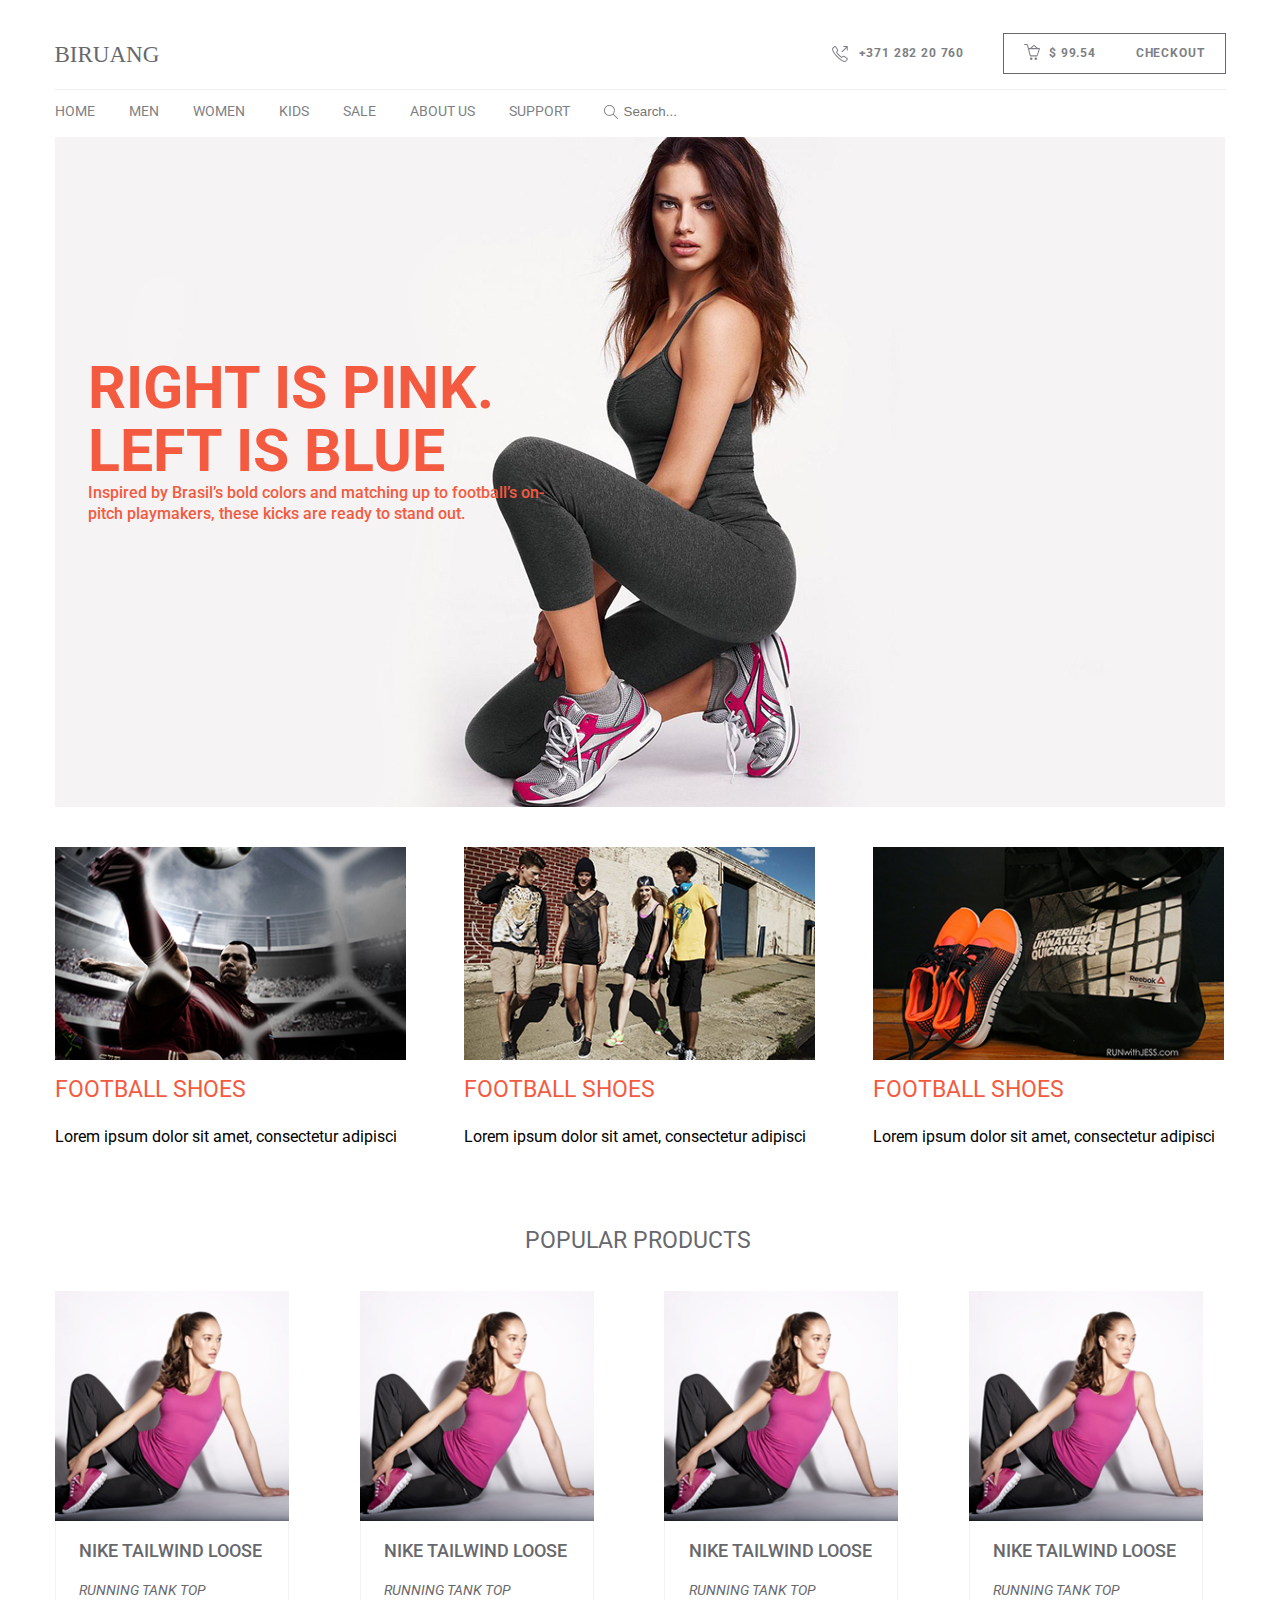
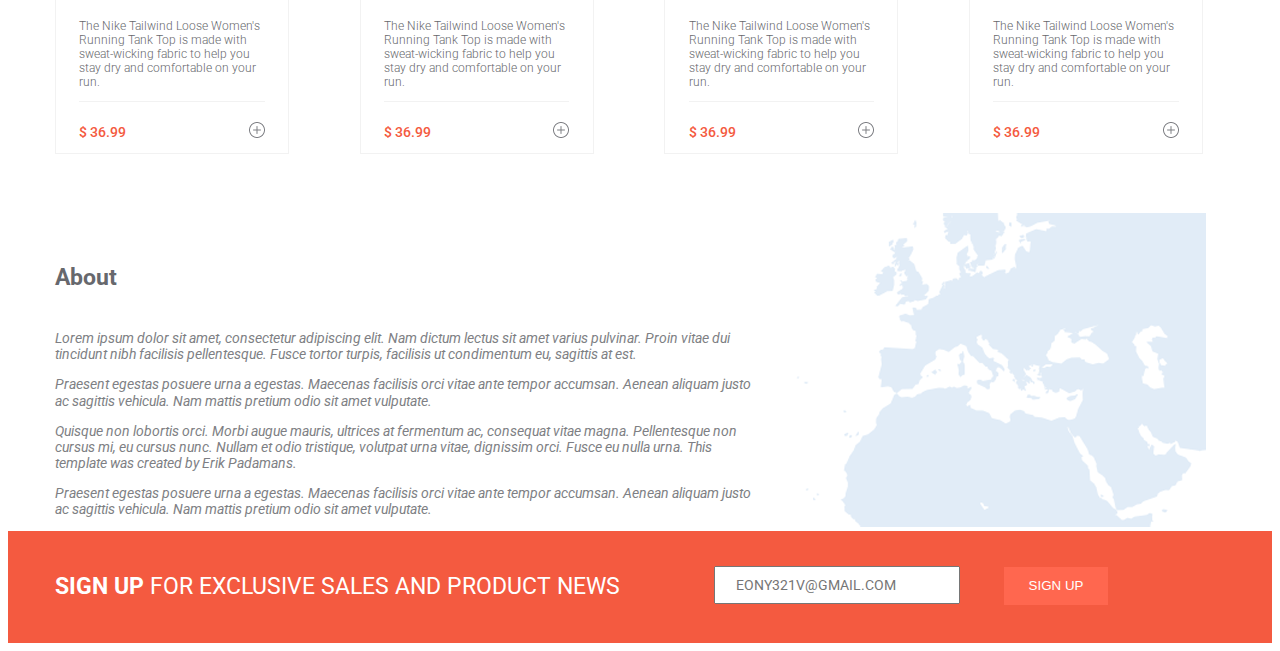
<file: Biruang_landing/index.html>
<!DOCKTYPE html>
	<html lang="zxx">

	<head>
		<meta charset="utf-8">
		<title>Biruang</title>
		<link rel="stylesheet" href="css/style.css">
		<link rel="stylesheet" href="css/normalize.css">
		<meta http-equiv="X-UA-Compatible" content="IE=edge">
		<meta name="viewport" content="width=device-width, initial-scale=1.0">
		<link href="https://fonts.googleapis.com/css?family=Roboto&display=swap" rel="stylesheet">
		<link href="https://fonts.googleapis.com/css?family=Roboto:700&display=swap" rel="stylesheet">
		<link href="https://fonts.googleapis.com/css?family=Roboto:300i&display=swap" rel="stylesheet">


	</head>

	<body>
		<header class="header">
			<a class="header__logo " href="#">BIRUANG</a>

			<div class="header__content clearfix">
				<a class="header__phone " href="#">
					<img class="header__phone-img" src="img/Call_out.png" alt="phone">
					<span class="header__phone-txt">+371 282 20 760</span>
				</a>
				<a class="header__basket" href="#">
					<img class="header__basket-img" src="img/Basket_loaded.png" alt="busket">
					<span class="header__basket-txt">$ 99.54</span>
					<span class="header__check" href="#">
						Checkout
					</span>
				</a>
			</div>
		</header>
		<nav class="header__menu">
			<ul class="header__menu-ul">
				<li class="header__menu-li"><a class="header__menu-link" href="#">HOME</a></li>
				<li class="header__menu-li"><a class="header__menu-link" href="#">MEN</a></li>
				<li class="header__menu-li"><a class="header__menu-link" href="#">WOMEN</a></li>
				<li class="header__menu-li"><a class="header__menu-link" href="#">KIDS</a></li>
				<li class="header__menu-li"><a class="header__menu-link" href="#">SALE</a></li>
				<li class="header__menu-li"><a class="header__menu-link" href="#">ABOUT US</a></li>
				<li class="header__menu-li"><a class="header__menu-link" href="#">SUPPORT</a></li>
			</ul>
			<form action="#" method="get" class="header__form">
				<input type="button" class="header__search-btn">
				<input type="search" placeholder="Search..." class="header__search">

			</form>
		</nav>
		<div id="slider">
			<a href="#" class="control_next"></a>
			<a href="#" class="control_prev"></a>
			<ul>
				<li><img src="img/Layer_11.png"></li>
				<li><img src="img/Layer_11.png"></li>
				<li><img src="img/Layer_11.png"></li>

			</ul>
			<div class="slider__text">
				<h1>RIGHT IS PINK.<br>
					LEFT IS BLUE</h1>
				<p>Inspired by Brasil’s bold colors and matching up to football’s on-pitch
					playmakers, these kicks are ready to stand out.</p>
			</div>
		</div>
		<div class="rows">
			<div class="rows__row1">
				<img src="img/r1.png" alt="1">
				<h2>FOOTBALL SHOES </h2>
				<p>Lorem ipsum dolor sit amet, consectetur adipisci</p>
			</div>
			<div class="rows__row1">
				<img src="img/r2.png" alt="1">
				<h2>FOOTBALL SHOES </h2>
				<p>Lorem ipsum dolor sit amet, consectetur adipisci</p>
			</div>
			<div class="rows__row1">
				<img src="img/r3.png" alt="1">
				<h2>FOOTBALL SHOES </h2>
				<p>Lorem ipsum dolor sit amet, consectetur adipisci</p>
			</div>

		</div>

		<div class="popular">
			<h2>POPULAR PRODUCTS</h2>


		</div>

		<div class="rows1">
			<div class="rows__row2">
				<img class="rows__row2-img" src="img/Layer_5.png" alt="1">
				<div class="bord">
					<div class="rows__row2-content">
						<h3>Nike Tailwind Loose </h3>
						<h4>Running Tank Top </h4>
						<p>The Nike Tailwind Loose Women's Running Tank
							Top is made with sweat-wicking fabric to help you
							stay dry and comfortable on your run.
						</p>
						<div class="rows__row2-price">
							<span>
								$ 36.99
							</span>
							<a href="#" class="clearfix"><img src="img/Plus.png"></a>
						</div>
					</div>
				</div>

			</div>
			<div class="rows__row2">
				<img class="rows__row2-img" src="img/Layer_5.png" alt="1">
				<div class="bord">
					<div class="rows__row2-content">
						<h3>Nike Tailwind Loose </h3>
						<h4>Running Tank Top </h4>
						<p>The Nike Tailwind Loose Women's Running Tank
							Top is made with sweat-wicking fabric to help you
							stay dry and comfortable on your run.
						</p>
						<div class="rows__row2-price">
							<span>
								$ 36.99
							</span>
							<a href="#" class="clearfix"><img src="img/Plus.png"></a>
						</div>
					</div>
				</div>

			</div>
			<div class="rows__row2">
				<img class="rows__row2-img" src="img/Layer_5.png" alt="1">
				<div class="bord">
					<div class="rows__row2-content">
						<h3>Nike Tailwind Loose </h3>
						<h4>Running Tank Top </h4>
						<p>The Nike Tailwind Loose Women's Running Tank
							Top is made with sweat-wicking fabric to help you
							stay dry and comfortable on your run.
						</p>
						<div class="rows__row2-price">
							<span>
								$ 36.99
							</span>
							<a href="#" class="clearfix"><img src="img/Plus.png"></a>
						</div>
					</div>
				</div>

			</div>
			<div class="rows__row2">
				<img class="rows__row2-img" src="img/Layer_5.png" alt="1">
				<div class="bord">
					<div class="rows__row2-content">
						<h3>Nike Tailwind Loose </h3>
						<h4>Running Tank Top </h4>
						<p>The Nike Tailwind Loose Women's Running Tank
							Top is made with sweat-wicking fabric to help you
							stay dry and comfortable on your run.
						</p>
						<div class="rows__row2-price">
							<span>
								$ 36.99
							</span>
							<a href="#" class="clearfix"><img src="img/Plus.png"></a>
						</div>
					</div>
				</div>

			</div>

		</div>
		<section class="about">
			<div class="about__txt">
				<h5>About</h5>
				<p>Lorem ipsum dolor sit amet, consectetur adipiscing elit. Nam dictum lectus sit amet varius pulvinar. Proin vitae
					dui tincidunt nibh facilisis pellentesque. Fusce tortor turpis, facilisis ut condimentum eu, sagittis at est.</p>

				<p>Praesent egestas posuere urna a egestas. Maecenas facilisis orci vitae ante tempor accumsan. Aenean aliquam
					justo ac sagittis vehicula. Nam mattis pretium odio sit amet vulputate.</p>

				<p>Quisque non lobortis orci. Morbi augue mauris, ultrices at fermentum ac, consequat vitae magna. Pellentesque
					non cursus mi, eu cursus nunc. Nullam et odio tristique, volutpat urna vitae, dignissim orci. Fusce eu nulla urna.
					This template was created by Erik Padamans.</p>

				<p>Praesent egestas posuere urna a egestas. Maecenas facilisis orci vitae ante tempor accumsan. Aenean aliquam
					justo ac sagittis vehicula. Nam mattis pretium odio sit amet vulputate.
				</p>
			</div>
			<div class="about__img">
				<img src="img/bg_.png" alt="1">
			</div>


		</section>
		<footer>
			<div class="footer__signup">
				<div class="footer__signup-sm">
					<p><span>Sign up</span> for exclusive sales and product news</p>
					<form action="#" method="get" class="footer__form clearfix">

						<input type="email" placeholder="eony321v@gmail.com" class="footer__email">
						<input type="button" class="footer__btn" value="SIGN UP">
					</form>
				</div>
			</div>



		</footer>




		<script type="text/javascript" src="js/jquery-3.4.1.min.js"></script>
		<script type="text/javascript" src="js/jCarousel.js"></script>
		<script type="text/javascript" src="js/script.js"></script>

	</body>

	</html>
</file>
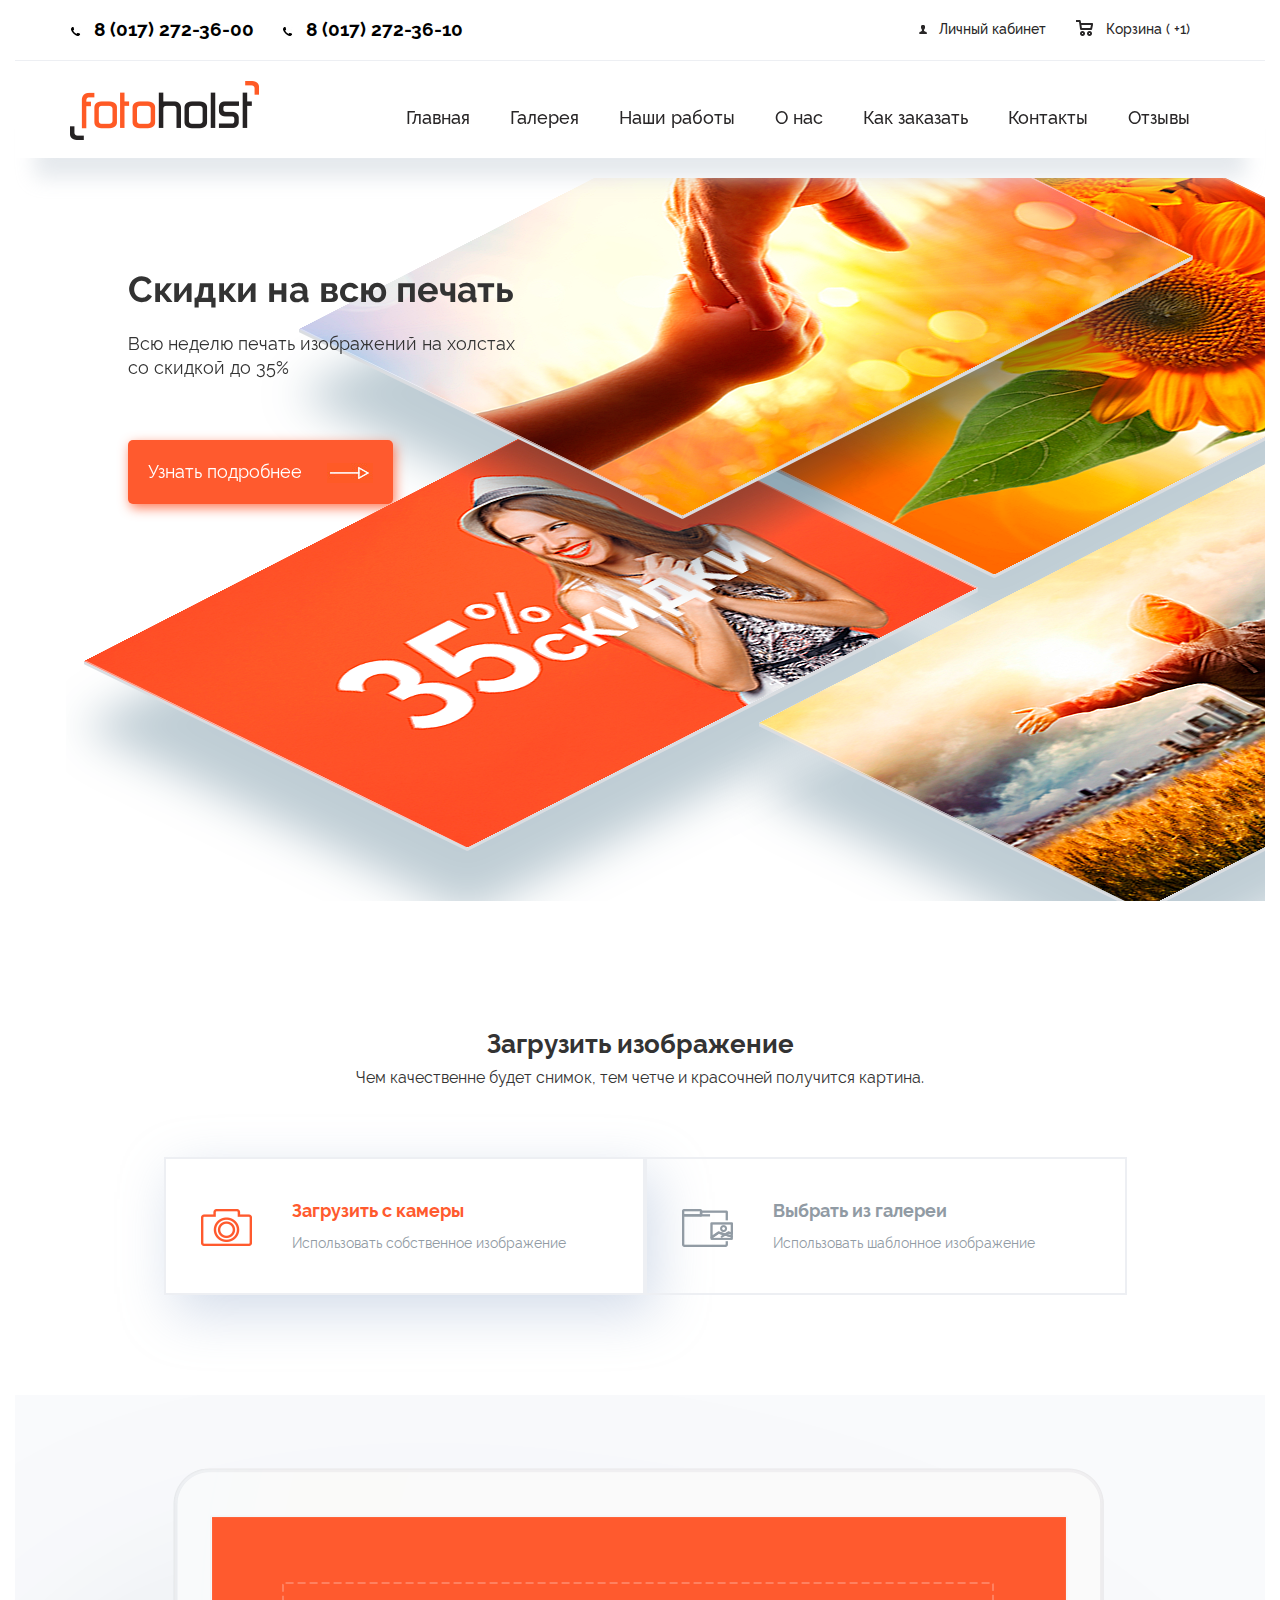
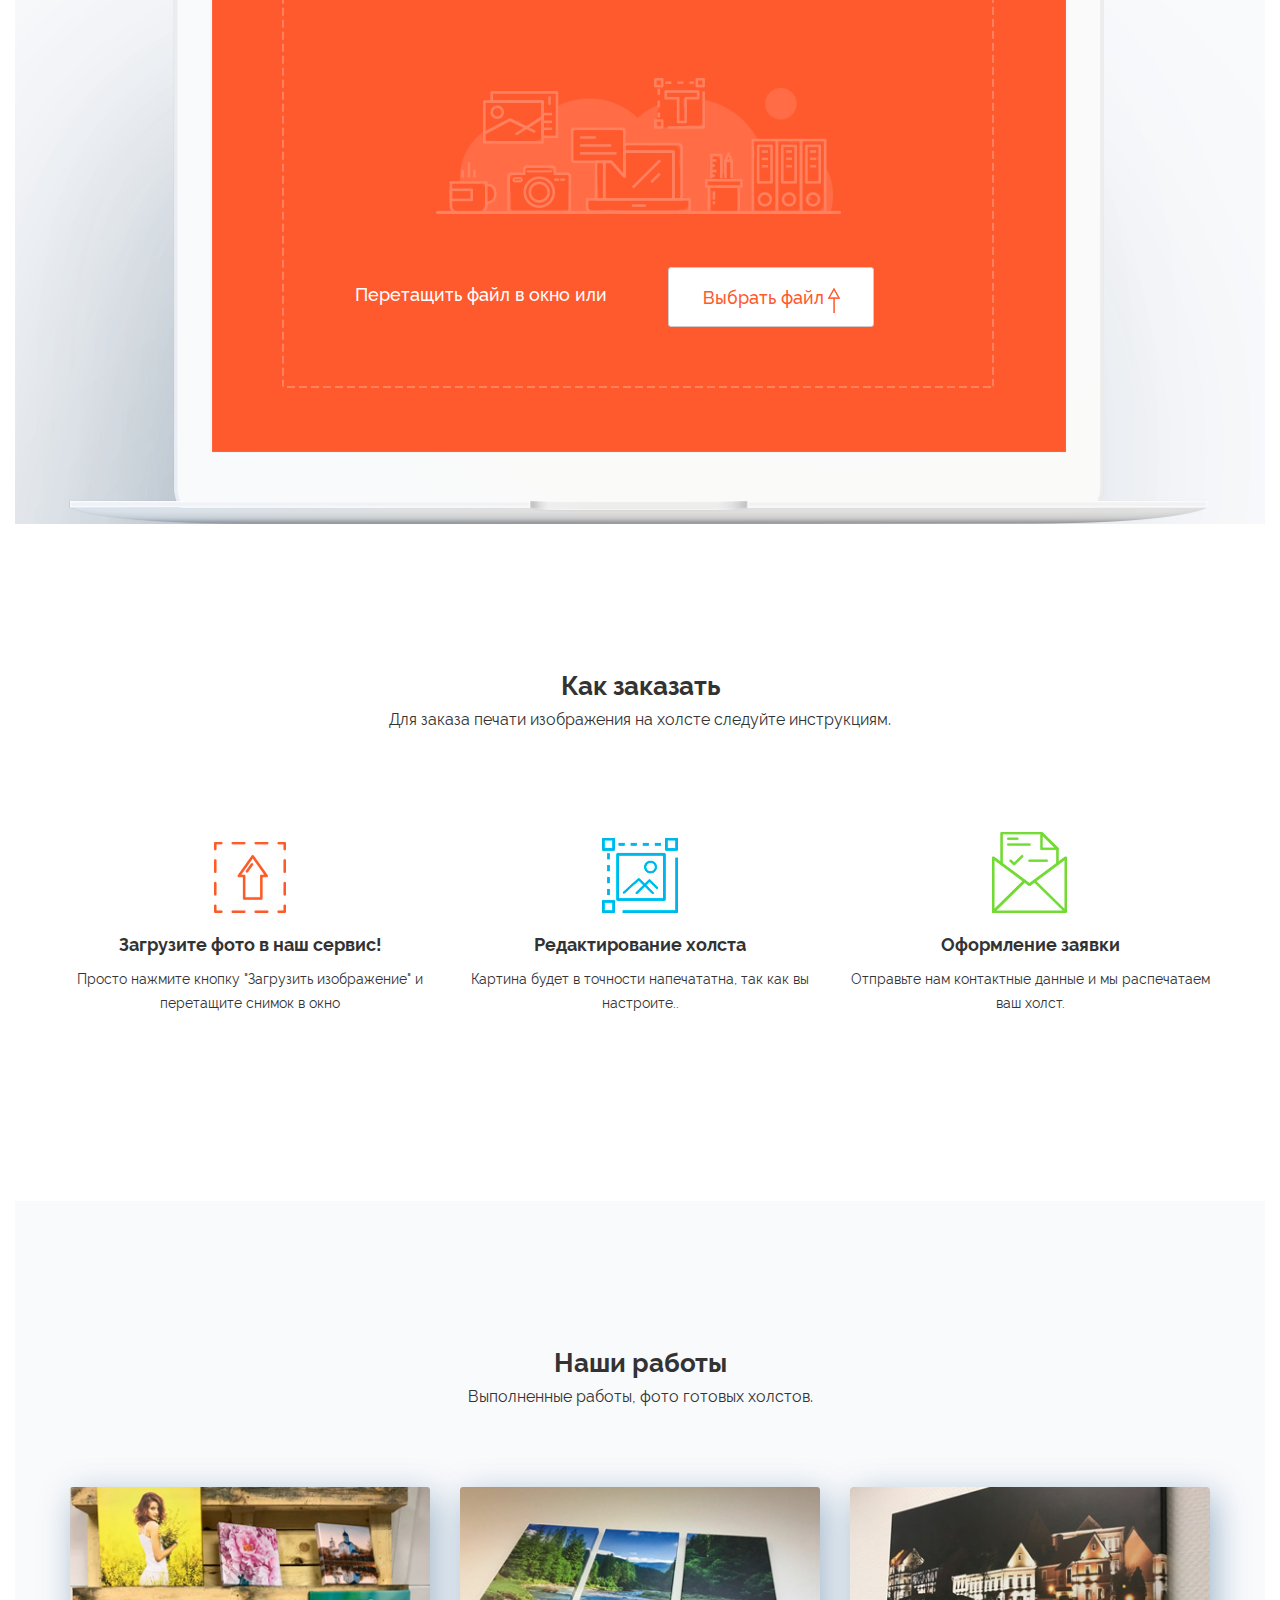
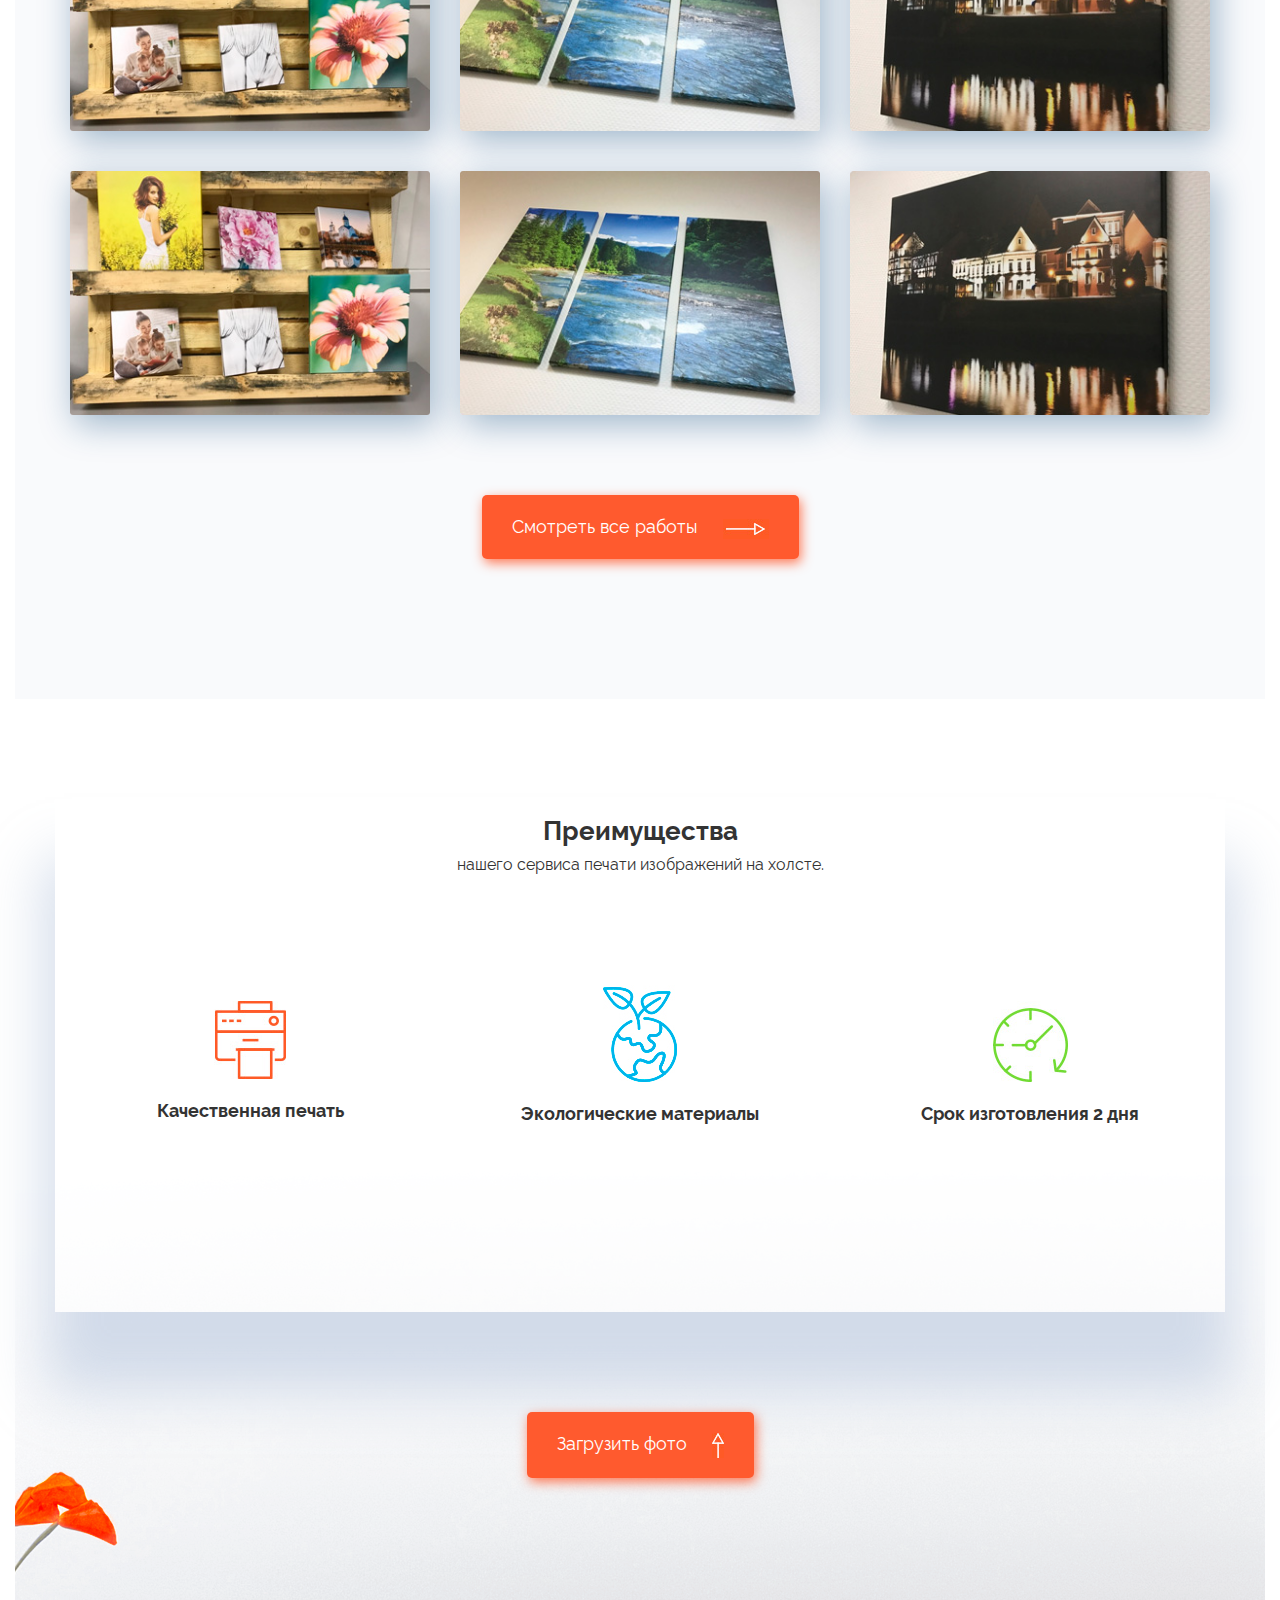
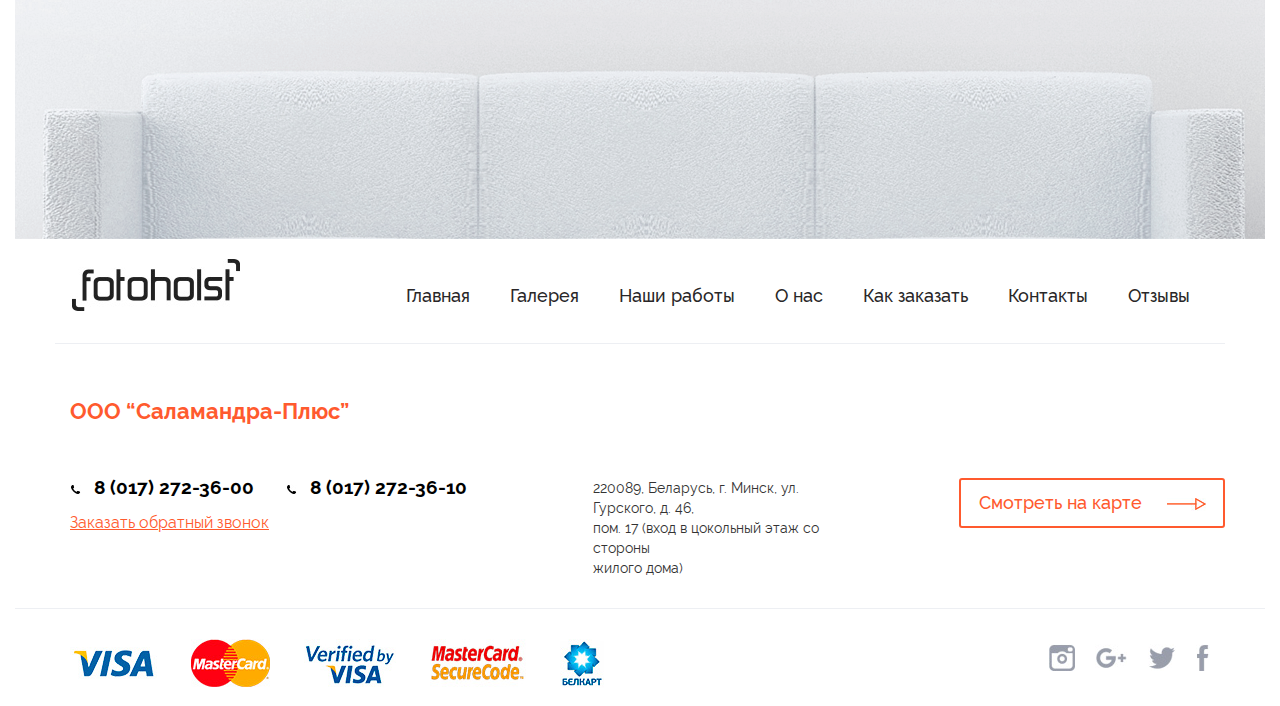
<file: Photoholst_landing/index.html>
<!DOCTYPE html>

<html>

<head>

    <!-- Website Title & Description for Search Engine purposes -->
    <title></title>
    <meta name="description" content="">
    <meta charset="utf-8">

    <!-- Mobile viewport optimized -->
    <meta name="viewport" content="width=device-width, initial-scale=1.0, maximum-scale=1.0, user-scalable=no">

    <link href="includes/css/bootstrap.min.css" rel="stylesheet">
    <link href="includes/css/styles.css" rel="stylesheet">

</head>

<body class="container-fluid">
    <div id="main">
        <header>
            <div class="container ">

                <div class="row clearfix hidden-sm hidden-xs">
                    <div class="col-md-6 pull-left">
                        <div class="phone1">
                            <img src="images/header_phone.jpg" alt="phone" class="phone_img"> 8 (017) 272-36-00
                        </div>
                        <div class="phone1">
                            <img src="images/header_phone.jpg" alt="phone" class="phone_img"> 8 (017) 272-36-10
                        </div>
                    </div>
                    <div class="col-md-6 pull-right">
                        <a href="#" class="basket">Корзина ( +1)</a>
                        <a href="#" class="private">Личный кабинет</a>
                    </div>
                </div>
            </div>
            <div class="bottom_header_wide ">
                <div class="bottom_header container">

                    <div class="row col-sm-2 col-xs-2 clearfix pull-right visible-sm     visible-xs">

                        <button onclick="openNav()" class="menu320">
                            <img src="images/320menu.png" alt="1">
                        </button>
                        <div id="mySidenav" class="sidenav ">
                            <a href="javascript:void(0)" id="closebtn" onclick="closeNav()"><img class="closebtnImg" src="images/x320.png" alt="x"></a>
                            <a href="#" class=" private320">Личный кабинет</a>
                            <a href="#" class=" basket320">Корзина ( +1)</a>
                            <a href="#" class="li320">Отзывы</a>
                            <a href="#" class="li320">Контакты</a>
                            <a href="#" class="li320">Как заказать</a>
                            <a href="#" class="li320">О нас</a>
                            <a href="#" class="li320">Наши работы</a>
                            <a href="#" class="li320">Галерея</a>
                            <a href="#" class="li320 li320last">Главная </a>
                            <div class="phone3">
                                <img src="images/header_phone.jpg" alt="phone" class="phone_img"> 8 (017) 272-36-00
                            </div>
                            <div class="phone3">
                                <img src="images/header_phone.jpg" alt="phone" class="phone_img"> 8 (017) 272-36-10
                            </div>

                        </div>

                        <script>
                            function openNav() {
                                document.getElementById("mySidenav").style.right = "0px";
                                document.getElementById("main").style.position = "absolute";
                                document.getElementById("main").style.left = "-255px";
                                document.body.style.backgroundColor = "rgba(0,0,0,0.4)";
                                document.getElementById("closebtn").style.display = "block";

                            }

                            function closeNav() {
                                document.getElementById("mySidenav").style.right = "-255px";
                                document.getElementById("main").style.left = "0";

                                setTimeout(function() {
                                    document.getElementById("main").style.position = "static";
                                }, 500);

                                document.body.style.backgroundColor = "white";
                                document.getElementById("closebtn").style.display = "none";

                            }
                        </script>

                    </div>

                    <div class="row clearfix">
                        <div class="col-md-2 col-sm-4 col-xs-4">
                            <a href="#" class="header_logo">
                                <img src="images/header_logo.png" alt="foto-holst">
                            </a>
                        </div>
                        <div class="col-md-10 hidden-sm hidden-xs">
                            <ul class="header_menu">
                                <li><a href="#">Отзывы</a></li>
                                <li><a href="#">Контакты</a></li>
                                <li><a href="#">Как заказать</a></li>
                                <li><a href="#">О нас</a></li>
                                <li><a href="#">Наши работы</a></li>
                                <li><a href="#">Галерея</a></li>
                                <li><a href="#">Главная </a></li>
                            </ul>
                        </div>
                    </div>
                </div>
            </div>
        </header>


        <!--carousel-->

        <div id="carousel-example-generic" class="carousel slide hidden-sm hidden-xs forText" data-ride="carousel">
            <!-- Wrapper for slides -->
            <div class="carousel-inner" role="listbox">
                <div class="item active">
                    <div class="img_right">
                        <img src="images/site-main.png" alt="">
                    </div>
                    <img class="img_unvisible" src="images/site-main.png" alt="img">
                </div>
                <div class="item">
                    <div class="img_right">
                        <img src="images/site-main.png" alt="">
                    </div>
                    <img class="img_unvisible" src="images/site-main.png" alt="img">

                </div>
                <div class="item">
                    <div class="img_right"><img src="images/site-main.png" alt=""></div>
                    <img class="img_unvisible" src="images/site-main.png" alt="img">

                </div>
                <div class="ffff">
                    <h1>Скидки на всю печать</h1>
                    <p>Всю неделю печать изображений на холстах<br> со скидкой до 35% </p>
                    <button>Узнать подробнее&nbsp;&nbsp;&nbsp;&nbsp; <img src="images/arrow.jpg" alt="1"></button>
                </div>
            </div>

        </div>
        <!--    end of carousel-->
        <div class="ffff uuuu visible-sm visible-xs">
            <h1>Скидки на всю печать</h1>
            <p>Всю неделю печать изображений на холстах<br> со скидкой до 35% </p>
            <button>Узнать подробнее&nbsp;&nbsp;&nbsp;&nbsp; <img src="images/arrow.jpg" alt="1"></button></div>



        <div class="image_download container ">

            <h2>Загрузить изображение</h2>
            <p>Чем качественне будет снимок, тем четче и красочней получится картина.</p>

            <div class="row clearfix hidden-sm hidden-xs">

                <ul class="clearfix" role="tablist">
                    <li role="presentation" class="active col-md-6 ">
                        <a href="#home" aria-controls="home" role="tab" data-toggle="tab" class="load_btn1" id="btn1">
                            <h3 id="btn1h">Загрузить с камеры</h3>
                            <p>Использовать собственное изображение</p>
                        </a>
                    </li>
                    <li role="presentation" class="col-md-6 ">
                        <a href="#profile" aria-controls="profile" role="tab" data-toggle="tab" class="load_btn2" id="btn2">
                            <h3 id="btn2h">Выбрать из галереи</h3>
                            <p>Использовать шаблонное изображение</p>
                        </a>
                    </li>

                </ul>

                <script>
                    btn2.onclick = function() {
                        btn1.style.background = 'url(images/fotoGrey.png) no-repeat 35px 50px';
                        btn1.style.boxShadow = 'none';
                        btn1h.style.color = '#919ba4';
                        btn2.style.background = 'url(images/folderRed.png) no-repeat 35px 50px';
                        btn2.style.boxShadow = '10px 17px 54px 0px rgba(196, 208, 227, 0.75)';
                        btn2h.style.color = '#ff5a2e';


                    };
                    btn1.onclick = function() {
                        btn1.style.background = 'url(images/fotoRed.png) no-repeat 35px 50px';
                        btn1.style.boxShadow = '10px 17px 54px 0px rgba(196, 208, 227, 0.75)';
                        btn1h.style.color = '#ff5a2e';
                        btn2.style.background = 'url(images/folderGrey.png) no-repeat 35px 50px';
                        btn2.style.boxShadow = 'none';
                        btn2h.style.color = '#919ba4';
                    };
                </script>
            </div>

            <div class="row clearfix visible-sm visible-xs">

                <ul class="clearfix" role="tablist">
                    <li role="presentation" class="active col-sm-6 col-xs-6">
                        <a href="#home" aria-controls="home" role="tab" data-toggle="tab" class="load_btn1_320" id="btn1_320">
                        </a>
                    </li>
                    <li role="presentation" class=" col-sm-6 col-xs-6">
                        <a href="#profile" aria-controls="profile" role="tab" data-toggle="tab" class="load_btn2_320" id="btn2_320">
                        </a>
                    </li>

                </ul>

                <script>
                    btn2_320.onclick = function() {
                        btn1_320.style.background = 'url(images/fotoGrey.png) no-repeat 50% 50%';
                        btn1_320.style.boxShadow = 'none';
                        //                        btn1h.style.color = '#919ba4';
                        btn2_320.style.background = 'url(images/folderRed.png) no-repeat 50% 50%';
                        btn2_320.style.boxShadow = '10px 17px 54px 0px rgba(196, 208, 227, 0.75)';
                        //                        btn2h.style.color = '#ff5a2e';
                    };
                    btn1_320.onclick = function() {
                        btn1_320.style.background = 'url(images/fotoRed.png) no-repeat 50% 50%';
                        btn1_320.style.boxShadow = '10px 17px 54px 0px rgba(196, 208, 227, 0.75)';
                        //                        btn1h_320.style.color = '#ff5a2e';
                        btn2_320.style.background = 'url(images/folderGrey.png) no-repeat 50% 50%';
                        btn2_320.style.boxShadow = 'none';
                        //                        btn2h.style.color = '#919ba4';
                    };
                </script>
            </div>

        </div>
        <div class="tab-content">
            <div role="tabpanel" class="tab-pane active" id="home"></div>
            <div role="tabpanel" class="tab-pane container-fluid" id="profile">

                <div class="our_works_wide">

                    <div class="container">
                        <h1>Наши работы</h1>
                        <p>Выполненные работы, фото готовых холстов.</p>

                        <div class="row">
                            <div class="col-md-4">
                                <div class="block_img ">
                                    <a href="#">
                                        <img src="images/block_6_1.jpg" alt="1">
                                        <div class="back"></div>
                                    </a>
                                </div>
                            </div>
                            <div class="col-md-4">
                                <div class="block_img ">
                                    <a href="#"><img src="images/block_6_2.jpg" alt="1">
                                        <div class="back"></div>
                                    </a>
                                </div>
                            </div>
                            <div class="col-md-4">
                                <div class="block_img ">
                                    <a href="#"><img src="images/block_6_3.jpg" alt="1">
                                        <div class="back"></div>
                                    </a>
                                </div>

                            </div>
                        </div>

                        <div class="row hidden-xs hidden-sm">
                            <div class="col-md-4 ">
                                <div class="block_img ">
                                    <a href="#">
                                        <img src="images/block_6_1.jpg" alt="1">
                                        <div class="back"></div>
                                    </a>
                                </div>
                            </div>
                            <div class="col-md-4">
                                <div class="block_img ">
                                    <a href="#"><img src="images/block_6_2.jpg" alt="1">
                                        <div class="back"></div>
                                    </a>
                                </div>
                            </div>
                            <div class="col-md-4">
                                <div class="block_img ">
                                    <a href="#"><img src="images/block_6_3.jpg" alt="1">
                                        <div class="back"></div>
                                    </a>
                                </div>

                            </div>
                        </div>

                        <button>Смотреть все работы&nbsp;&nbsp;&nbsp;&nbsp; <img src="images/arrow.jpg" alt="1"></button>

                    </div>

                </div>

            </div>


        </div>



        <div class="notebook hidden-sm hidden-xs">
            <div class="ntb_item container">
                <h3 class="ntb_h">Перетащить файл в окно или</h3>
                <button type="button" class="btn btn-default ntb_btn">
                <p>Выбрать файл</p>
                <img src="images/arrow_up.png" alt="up">
            </button>

            </div>
        </div>


        <div class=" visible-sm visible-xs">
            <div class="notebook_320 container">
                <button type="button" class="btn btn-default ntb_btn_320">
                <p>Выбрать файл</p>
                <img src="images/arrow_up.png" alt="up">
                </button>

            </div>
        </div>


        <div class="order_3 container">

            <h1>Как заказать</h1>
            <p>Для заказа печати изображения на холсте следуйте инструкциям.</p>

            <div class="row">
                <article class="col-md-4">
                    <img src="images/block3_1.jpg" alt="1">
                    <h2>Загрузите фото в наш сервис!</h2>
                    <p>Просто нажмите кнопку "Загрузить изображение" и перетащите снимок в окно</p>
                </article>
                <article class="col-md-4">
                    <img src="images/block3_2.jpg" alt="2">
                    <h2>Редактирование холста </h2>
                    <p>Картина будет в точности напечататна, так как вы настроите..</p>
                </article>
                <article class="col-md-4">
                    <img src="images/block3_3.jpg" alt="3">
                    <h2>Оформление заявки</h2>
                    <p>Отправьте нам контактные данные и мы распечатаем ваш холст.</p>
                </article>
            </div>
        </div>

        <div class="our_works_wide">

            <div class="container">
                <h1>Наши работы</h1>
                <p>Выполненные работы, фото готовых холстов.</p>

                <div class="row">
                    <div class="col-md-4">
                        <div class="block_img ">
                            <a href="#">
                                <img src="images/block_6_1.jpg" alt="1">
                                <div class="back"></div>
                            </a>
                        </div>
                    </div>
                    <div class="col-md-4">
                        <div class="block_img ">
                            <a href="#"><img src="images/block_6_2.jpg" alt="1">
                                <div class="back"></div>
                            </a>
                        </div>
                    </div>
                    <div class="col-md-4">
                        <div class="block_img ">
                            <a href="#"><img src="images/block_6_3.jpg" alt="1">
                                <div class="back"></div>
                            </a>
                        </div>

                    </div>
                </div>

                <div class="row hidden-xs hidden-sm">
                    <div class="col-md-4 ">
                        <div class="block_img ">
                            <a href="#">
                                <img src="images/block_6_1.jpg" alt="1">
                                <div class="back"></div>
                            </a>
                        </div>
                    </div>
                    <div class="col-md-4">
                        <div class="block_img ">
                            <a href="#"><img src="images/block_6_2.jpg" alt="1">
                                <div class="back"></div>
                            </a>
                        </div>
                    </div>
                    <div class="col-md-4">
                        <div class="block_img ">
                            <a href="#"><img src="images/block_6_3.jpg" alt="1">
                                <div class="back"></div>
                            </a>
                        </div>

                    </div>
                </div>

                <button>Смотреть все работы&nbsp;&nbsp;&nbsp;&nbsp; <img src="images/arrow.jpg" alt="1"></button>

            </div>

        </div>

        <div class="sofa_block">

            <div class="sofa_content container">
                <h1>Преимущества</h1>
                <p>нашего сервиса печати изображений на холсте.</p>
                <div class="row">
                    <article class="col-md-4">
                        <img src="images/2block3_1.jpg" alt="1">
                        <h2>Качественная печать</h2>
                    </article>
                    <article class="col-md-4">
                        <img src="images/2block3_2.jpg" alt="2">
                        <h2>Экологические материалы</h2>
                    </article>
                    <article class="col-md-4">
                        <img src="images/2block3_3.jpg" alt="3">
                        <h2>Срок изготовления 2 дня</h2>
                    </article>
                </div>
            </div>

            <button>Загрузить фото&nbsp;&nbsp;&nbsp;&nbsp; <img src="images/arrow_up_wite.jpg" alt="1"></button>
        </div>

        <footer>

            <div class="bottom_header container">
                <div class="bottom_footer row clearfix ">
                    <a href="#" class=" col-md-2 logo_foo_320 col-sm-12 col-xs-12 ">
                        <img src="images/footer_logo.jpg" alt="foto-holst">
                    </a>

                    <ul class="header_menu footer_menu col-md-10 col-sm-12 col-xs-12">

                        <li><a href="#">Отзывы</a></li>
                        <li><a href="#">Контакты</a></li>
                        <li><a href="#">Как заказать</a></li>
                        <li><a href="#">О нас</a></li>
                        <li><a href="#">Наши работы</a></li>
                        <li><a href="#">Галерея</a></li>
                        <li><a href="#">Главная </a></li>

                    </ul>


                </div>


                <div class="row">
                    <a href="#" class="col-md-4 col-sm-12 col-xs-12">
                        <h1 class="company">ООО “Саламандра-Плюс”</h1>
                    </a>
                </div>

                <div class="row">
                    <div class="footer_tel col-md-5 col-sm-12 col-xs-12">
                        <div class=" phone2 ">
                            <img src="images/header_phone.jpg" alt="phone" class="phone_img"> 8 (017) 272-36-00
                        </div>
                        <div class=" phone2 ">
                            <img src="images/header_phone.jpg" alt="phone" class="phone_img"> 8 (017) 272-36-10
                        </div>
                        <a href="#" class="back_call ">Заказать обратный звонок</a>
                    </div>


                    <p class="footer_adress col-md-3 col-sm-12 col-xs-12">220089, Беларусь, г. Минск, ул. Гурского, д. 46,<br> пом. 17 (вход в цокольный этаж со стороны<br> жилого дома)</p>

                    <button class="footer_button col-md-4 hidden-xs hidden-sm ">
                        Смотреть на карте&nbsp;&nbsp;&nbsp;&nbsp; 
                        <img src="images/arrow_write_red.jpg" alt="1">
                    </button>
                </div>
            </div>


            <div class="footer_wide">
                <div class=" container clearfix">
                    <div class="row hidden-xs hidden-sm">
                        <div class="left_icons col-md-9 ">
                            <a href="#"><img src="images/footer_pay1.jpg" alt="1"></a>
                            <a href="#"><img src="images/footer_pay2.jpg" alt="1"></a>
                            <a href="#"><img src="images/footer_pay3.jpg" alt="1"></a>
                            <a href="#"><img src="images/footer_pay4.jpg" alt="1"></a>
                            <a href="#"><img src="images/footer_pay5.jpg" alt="1"></a>
                        </div>
                        <div class="right_icons col-md-3 ">

                            <a href="#"><img src="images/social1.jpg" alt="1"></a>
                            <a href="#"><img src="images/social2.jpg" alt="1"></a>
                            <a href="#"><img src="images/social3.jpg" alt="1"></a>
                            <a href="#"><img src="images/social4.jpg" alt="1"></a>

                        </div>
                    </div>
                    <div class="row visible-sm visible-xs">
                        <div class="col-sm-6  col-xs-6  ">
                            <a href="#" class="pic320"><img src="images/footer_pay1.jpg" alt="1"></a>
                        </div>
                        <div class="col-sm-6 col-xs-6 ">
                            <a href="#" class="pic320"><img src="images/footer_pay2.jpg" alt="1"></a>
                        </div>
                        <div class="col-sm-6 col-xs-6 ">
                            <a href="#" class="pic320"><img src="images/footer_pay3.jpg" alt="1"></a>
                        </div>
                        <div class="col-sm-6 col-xs-6 ">
                            <a href="#" class="pic320"><img src="images/footer_pay4.jpg" alt="1"></a>
                        </div>
                        <div class="col-sm-6 col-xs-6 ">
                            <a href="#" class="pic320"><img src="images/footer_pay5.jpg" alt="1"></a>
                        </div>
                        <div class=" col-sm-12 col-xs-12 ">
                            <div class="right_icons320">

                                <a href="#"><img src="images/social1.jpg" alt="1"></a>
                                <a href="#"><img src="images/social2.jpg" alt="1"></a>
                                <a href="#"><img src="images/social3.jpg" alt="1"></a>
                                <a href="#"><img src="images/social4.jpg" alt="1"></a>
                            </div>
                        </div>
                    </div>


                </div>
            </div>

        </footer>

        <!-- All Javascript at the bottom of the page for faster page loading -->

        <script>
            window.jQuery || document.write('<script src="includes/js/jquery-3.1.1.min.js"><\/script>')
        </script>

        <script src="includes/js/bootstrap.min.js"></script>

    </div>
</body>

</html>
</file>
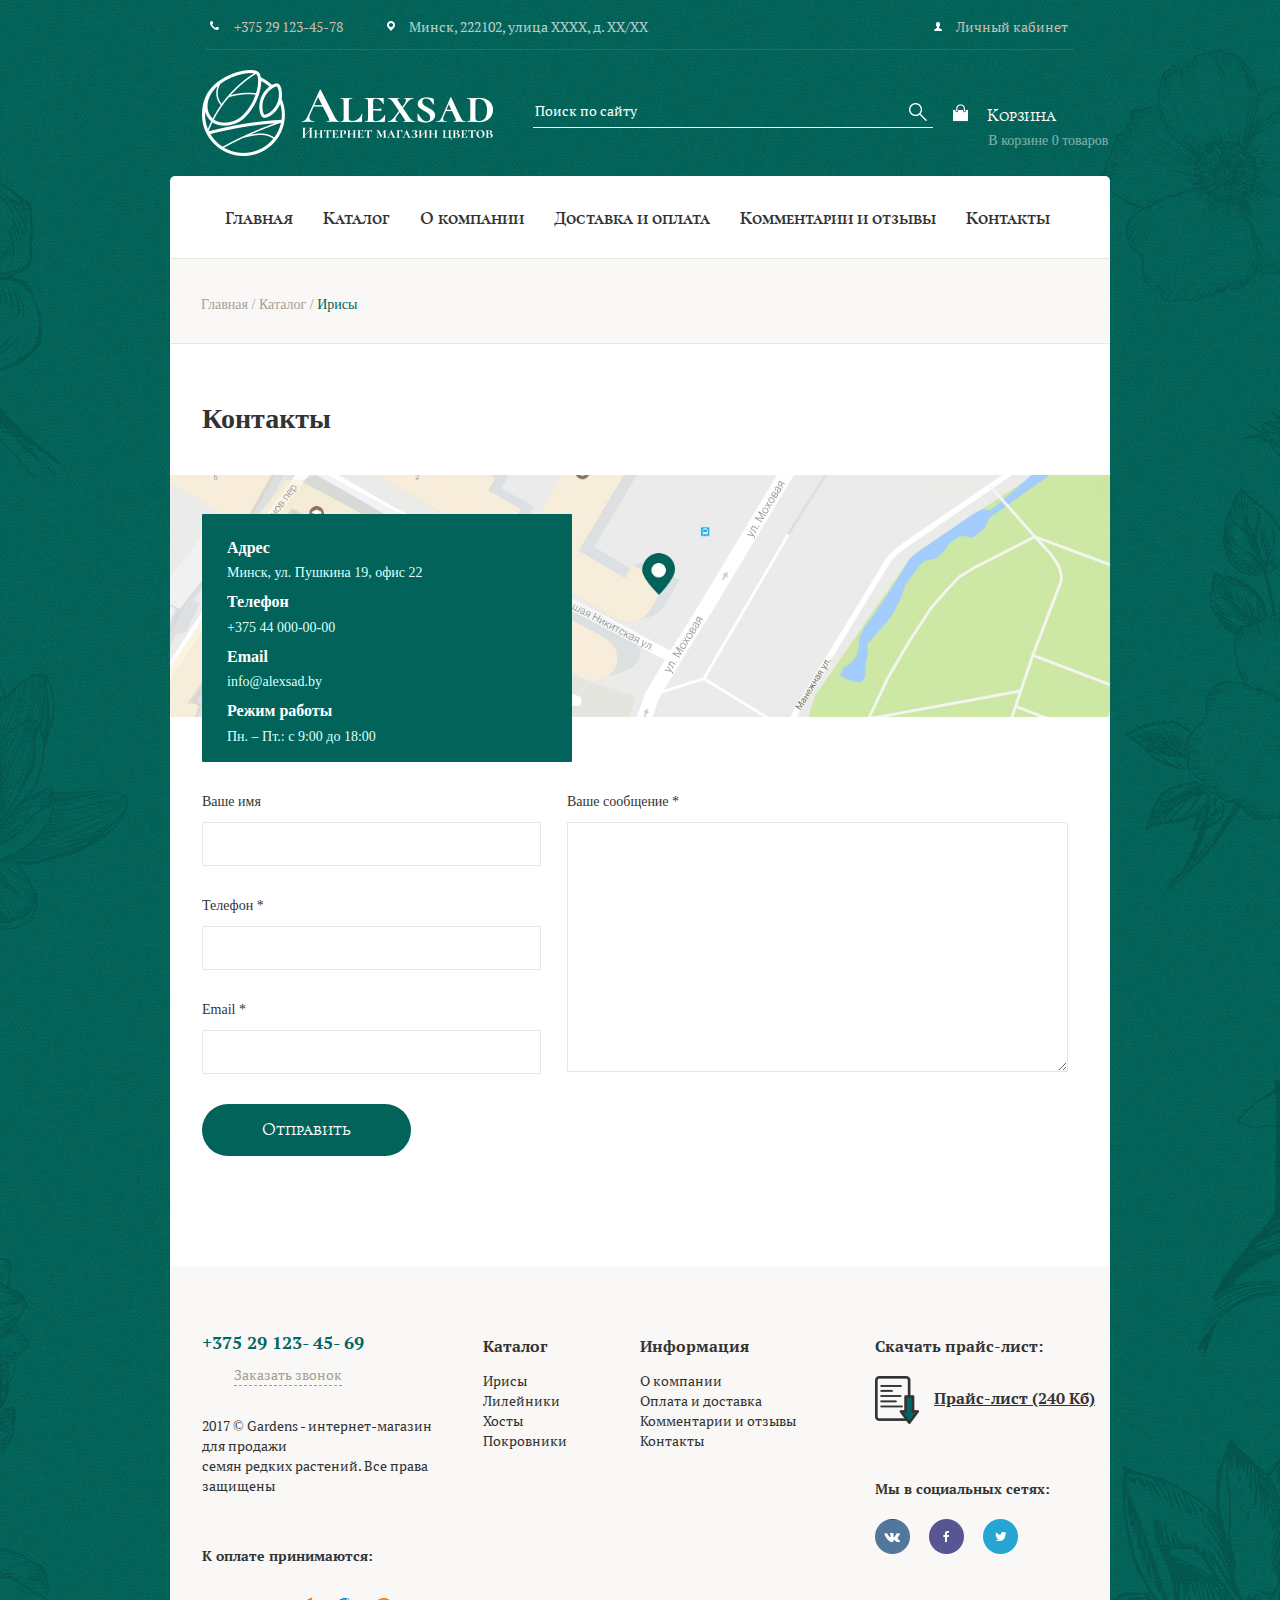
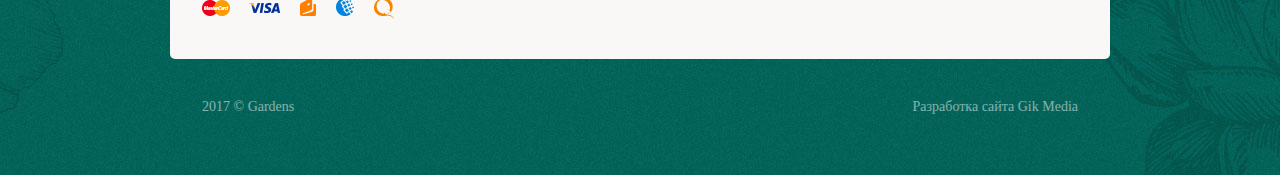
<file: Alexsad/contacts.html>
<!DOCTYPE html>

<html>

<head>

    <!-- Website Title & Description for Search Engine purposes -->
    <!--    <title></title>-->
    <meta name="description" content="">
    <meta charset="utf-8">

    <!-- Mobile viewport optimized -->
    <meta name="viewport" content="width=device-width, initial-scale=1.0, maximum-scale=1.0, user-scalable=no">


    <link href="includes/css/bootstrap.min.css" rel="stylesheet">
    <link href="includes/css/styles.css" rel="stylesheet">
    <link href="includes/css/normalize.css" rel="stylesheet">
    <link href="includes/css/bootstrap3-wysihtml5.min.css" rel="stylesheet">
    <link href="includes/css/font-awesome.min.css" rel="stylesheet">

</head>

<body class="container-fluid background ">
    <header>
        <div onclick="jQuery('.bgDark').hide()" class="bgDark"></div>
        <div class="bgDarkSm"></div>
        <div class="container hidden-sm hidden-xs">
            <div class="row headerTop globalMargin">
                <div class="col-lg-8 col-md-8 ">
                    <img src="images/phone.png" alt="1" class="phoneImg">
                    <p class="phoneNumber ">+375 29 123-45-78</p>
                    <img src="images/pin.png" alt="1" class="adressImg">
                    <p class="adress">Минск, 222102, улица ХХХХ, д. ХХ/ХХ</p>
                </div>
                <div class="col-lg-4 col-md-4  ">
                    <a href="#" class="user pull-right">
                        <img src="images/user.png" alt="1" class="userImg "> Личный кабинет
                    </a>
                </div>
            </div>
        </div>
        <div class="border"></div>
        <div class="container">
            <div class="row headerMiddle ">
                <div class="col-lg-4 col-md-4 col-sm-10 col-xs-10">
                    <a href="#"><img class="logoImg" src="images/mainLogo.png" alt="1"></a>
                </div>
                <div class="col-lg-6 col-md-6 hidden-sm hidden-xs">
                    <form class="formSearch" action="" method="get">
                        <input class="inputSearch" name="s" placeholder="Поиск по сайту" type="search" required>
                        <button class="submitSearch" type="submit"><img src="images/search.png" alt="1"></button>
                    </form>
                </div>
                <div class="col-lg-2 col-md-2 hidden-sm hidden-xs">
                    <a class="basketHeader" href="#">
                        <img src="images/basket.png" alt="1"> Корзина
                    </a>
                    <p class="basketText">В корзине 0 товаров</p>
                </div>


                <div class="MenuSm col-sm-2 col-xs-2 hidden-lg hidden-md">

                    <!--                phone menu-->

                    <button id="logoMenuSm">
                        <img src="images/logoMenuSm.png" alt="menu">
                </button>

                    <div class="sidenav ">
                        <button id="closeMenuBtn">
                        <img src="images/closeBtn.png" alt="menu">
                        </button>
                        <ul>
                            <li><a href="#">Главная</a></li>
                            <li><a href="#">Каталог</a></li>
                            <li><a href="#">О нас</a></li>
                            <li><a href="#">Доставка и оплата</a></li>
                            <li><a href="#">Отзывы</a></li>
                            <li><a href="#">Контакты</a></li>
                        </ul>
                        <form class="formSearchSm" action="" method="get">
                            <input class="inputSearchSm" name="s" placeholder="Поиск по сайту" type="search" required>
                            <button class="submitSearch" type="submit"><img src="images/seachBlack.png" alt="1"></button>
                        </form>
                        <a class="sidenavBtn1" href="#">Личный кабинет </a>
                        <a class="sidenavBtn2" href="#">Корзина (0)</a>

                    </div>
                </div>
            </div>


            <!--            end phone menu-->


            <div class="row backgroundMenu hidden-sm hidden-xs">
                <nav class="col-lg-12 col-md-12  menuSpase">
                    <ul class="headerMenu">
                        <li><a href="#">Главная </a></li>
                        <li role="presentation" class="dropdown dropMenu">
                            <a onclick="jQuery('.bgDark').show()" class="dropdown-toggle " data-toggle="dropdown" href="#" role="button" aria-haspopup="true" aria-expanded="false">Каталог</a>
                            <ul class="dropdown-menu dropList ">
                                <li><a href="##">Ирисы <img src="images/arrowRight.png" alt="1"></a></li>
                                <li><a href="#">Лилейники<img src="images/arrowRight.png" alt="1"></a></li>
                                <li><a href="#">Хосты<img src="images/arrowRight.png" alt="1"></a></li>
                                <li><a id="last" href="#">Покровники<img src="images/arrowRight.png" alt="1"></a></li>
                            </ul>
                        </li>
                        <li><a href="#">О компании</a></li>
                        <li><a href="#">Доставка и оплата</a></li>
                        <li><a href="#">Комментарии и отзывы</a></li>
                        <li><a href="#">Контакты</a></li>
                    </ul>
                </nav>
            </div>
        </div>

    </header>


    <div class="container navDiv">
        <p>Главная / Каталог / <span>Ирисы</span></p>
    </div>
    <div class="container contact">
        <h1>Контакты</h1>
        <img class="map" src="images/map.jpg" alt="m">
        <div class="contactInfo">
            <h3>Адрес</h3>
            <p>Минск, ул. Пушкина 19, офис 22</p>
            <h3>Телефон</h3>
            <p>+375 44 000-00-00</p>
            <h3>Email</h3>
            <p>info@alexsad.by</p>
            <h3>Режим работы</h3>
            <p>Пн. – Пт.: с 9:00 до 18:00</p>

        </div>
        
        <form class="formContact" action="" method="get">
            <div class="row">
                <div class="col-lg-5 col-md-5">
                   <p>Ваше имя</p>
                    <input class="inputContact" type="text">
                    <p>Телефон *</p>
                    <input class="inputContact" type="tel" required>
                    <p>Email *</p>
                    <input class="inputContact" type="email" required>
                </div>
                <div class="col-lg-7 col-md-7">
                   <p>Ваше сообщение *</p>
                    <textarea class="inputContactBig "  type="text"></textarea>
                </div>
            </div>
            
            <button type="submit" class="postContact">Отправить</button>
        </form>
    </div>

    <footer>
        <div class="container footerCont">
            <div class="row">
                <div class="col-lg-4 col-md-4 footer1Col">
                    <div class="footer1ColMargin">
                        <h1 class="tel">+375 29 123- 45- 69</h1>
                        <div class="hidden-md hidden-lg"></div>

                        <a id="call" href="#">Заказать звонок</a>
                        <p class="hidden-sm hidden-xs">2017 © Gardens - интернет-магазин для продажи<br> семян редких растений. Все права защищены</p>
                        <h2 class="hidden-sm hidden-xs">К оплате принимаются:</h2>
                        <img class="hidden-sm hidden-xs" src="images/pay_icons.png" alt="pay">
                    </div>
                </div>
                <div class="col-lg-2 col-md-2 footerUl">
                    <h2 class="hidden-sm hidden-xs">Каталог</h2>
                    <ul>
                        <li><a href="#">Ирисы</a></li>
                        <li><a href="#">Лилейники</a></li>
                        <li><a href="#">Хосты</a></li>
                        <li><a href="#">Покровники</a></li>
                    </ul>
                </div>
                <div class="col-lg-3 col-md-3 footerUl Ul2">
                    <h2 class="hidden-sm hidden-xs">Информация</h2>
                    <ul>
                        <li><a href="#">О компании</a></li>
                        <li><a href="#">Оплата и доставка</a></li>
                        <li><a href="#">Комментарии и отзывы</a></li>
                        <li><a href="#">Контакты</a></li>
                    </ul>
                </div>
                <div class="col-lg-3 col-md-3 footerPrise">
                    <h2>Скачать прайс-лист:</h2>
                    <a href="#"><img src="images/download.png" alt="dowload">Прайс-лист (240 Кб)</a>

                    <p>Мы в социальных сетях:</p>
                    <a href="#"><img src="images/vk.png" alt="vk"></a>
                    <a href="#"><img src="images/facebook.png" alt="f"></a>
                    <a href="#"><img src="images/twitter.png" alt="t"></a>

                    <p class="hidden-lg hidden-md footerP">2017 © Gardens - интернет-магазин для продажи семян редких растений. Все права защищены</p>
                    <h2 class="hidden-lg hidden-md">К оплате принимаются:</h2>
                    <img class="hidden-lg hidden-md" src="images/pay_icons.png" alt="pay">
                </div>
            </div>
        </div>
    </footer>

    <div class="container lr">
        <div class="col-lg-6 col-md-6 l">
            <p>2017 © Gardens</p>
        </div>
        <div class="col-lg-6 col-md-6 r">
            <p>Разработка сайта Gik Media</p>
        </div>
    </div>



    <!-- All Javascript at the bottom of the page for faster page loading -->

    <script>
        window.jQuery || document.write('<script src="includes/js/jquery-3.1.1.min.js"><\/script>')
    </script>

    <script src="includes/js/bootstrap.min.js"></script>
    <script src="includes/js/myjs.js"></script>

    <!--    wysiwyg-->
    <script src="includes/js/bootstrap3-wysihtml5.all.min.js"></script>

</body>

</html>
</file>
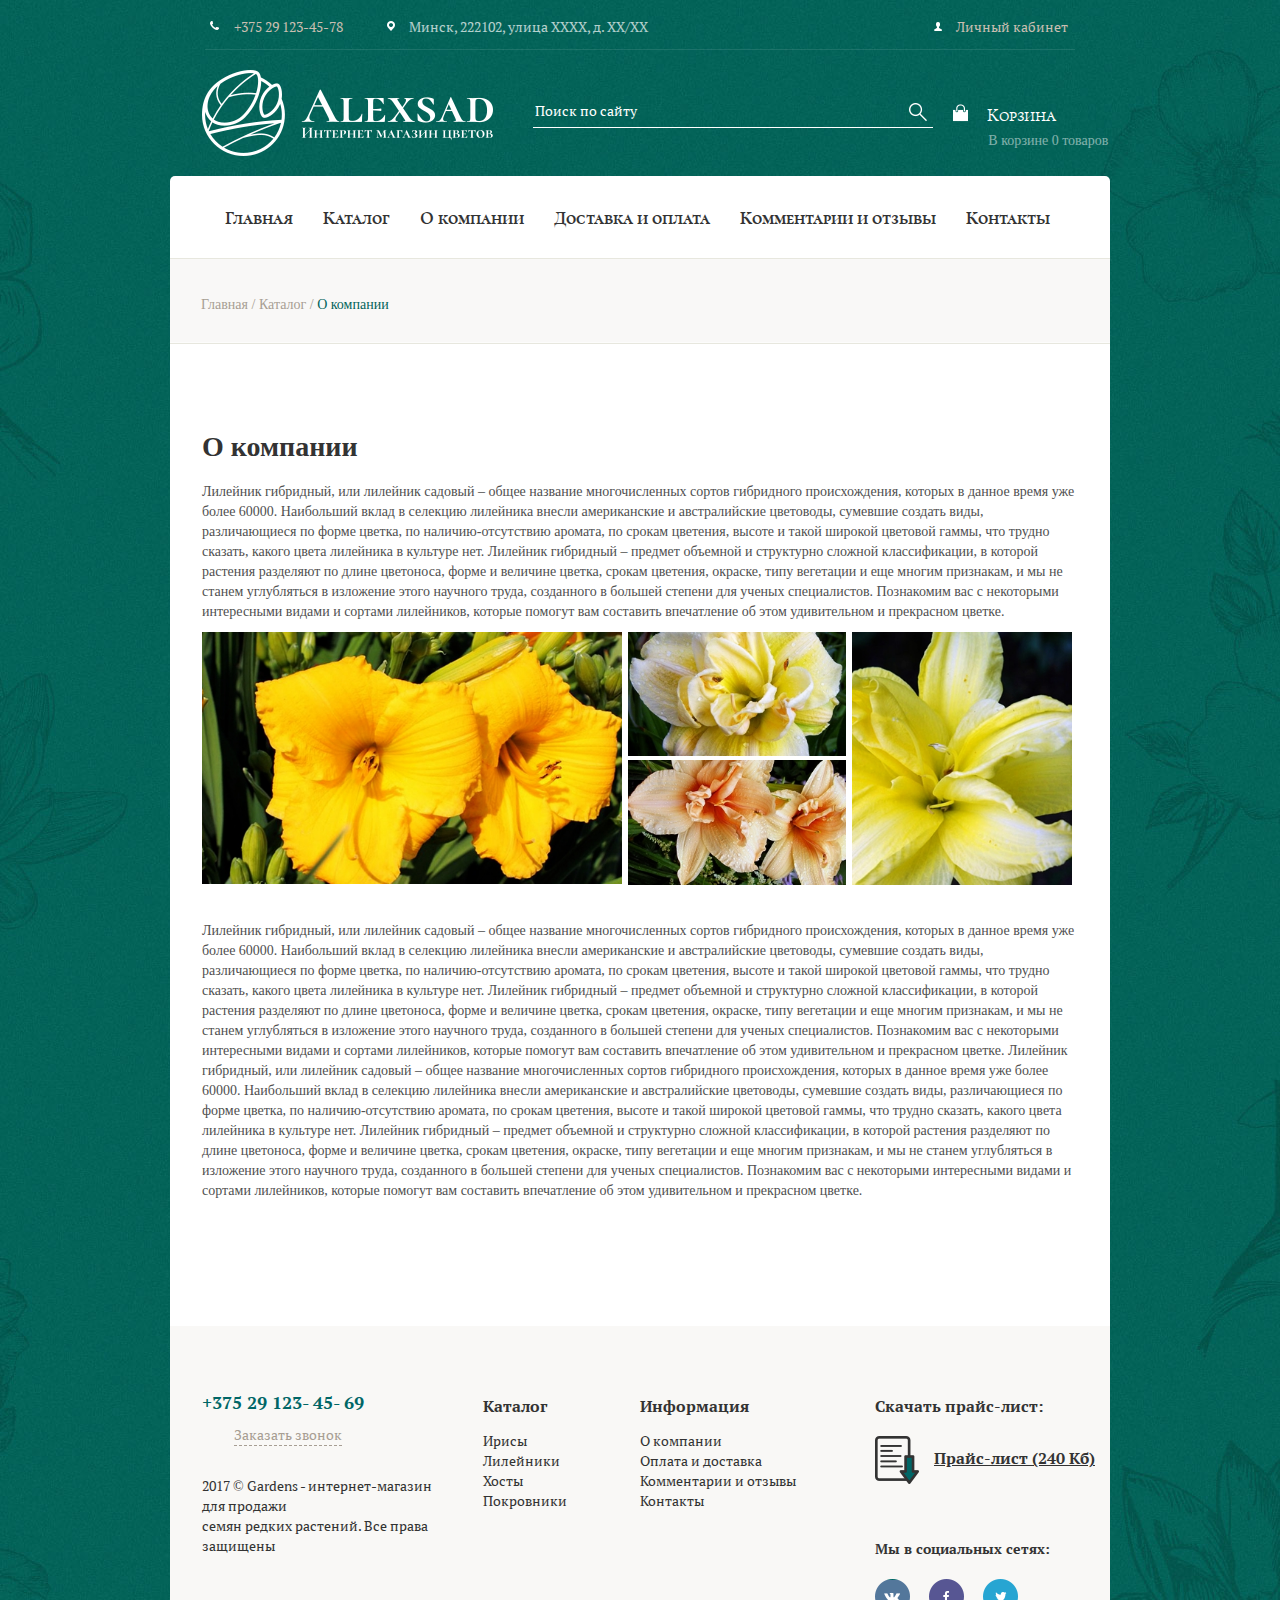
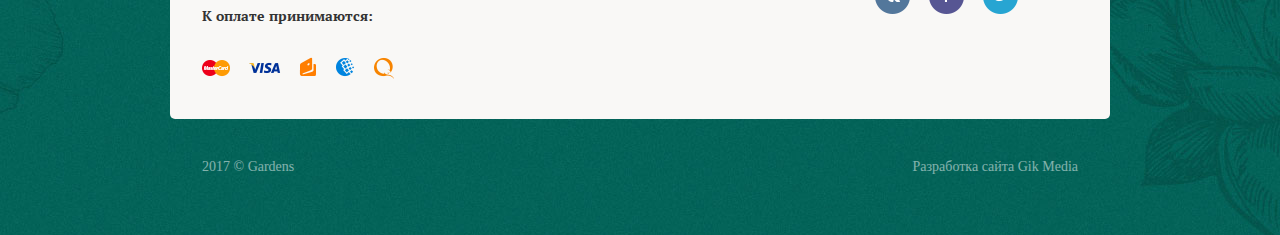
<file: Alexsad/content.html>
<!DOCTYPE html>

<html>

<head>

    <!-- Website Title & Description for Search Engine purposes -->
    <!--    <title></title>-->
    <meta name="description" content="">
    <meta charset="utf-8">

    <!-- Mobile viewport optimized -->
    <meta name="viewport" content="width=device-width, initial-scale=1.0, maximum-scale=1.0, user-scalable=no">


    <link href="includes/css/bootstrap.min.css" rel="stylesheet">
    <link href="includes/css/styles.css" rel="stylesheet">
    <link href="includes/css/normalize.css" rel="stylesheet">
    <link href="includes/css/bootstrap3-wysihtml5.min.css" rel="stylesheet">
    <link href="includes/css/font-awesome.min.css" rel="stylesheet">

</head>

<body class="container-fluid background ">
    <header>
        <div onclick="jQuery('.bgDark').hide()" class="bgDark"></div>
        <div class="bgDarkSm"></div>
        <div class="container hidden-sm hidden-xs">
            <div class="row headerTop globalMargin">
                <div class="col-lg-8 col-md-8 ">
                    <img src="images/phone.png" alt="1" class="phoneImg">
                    <p class="phoneNumber ">+375 29 123-45-78</p>
                    <img src="images/pin.png" alt="1" class="adressImg">
                    <p class="adress">Минск, 222102, улица ХХХХ, д. ХХ/ХХ</p>
                </div>
                <div class="col-lg-4 col-md-4  ">
                    <a href="#" class="user pull-right">
                        <img src="images/user.png" alt="1" class="userImg "> Личный кабинет
                    </a>
                </div>
            </div>
        </div>
        <div class="border"></div>
        <div class="container">
            <div class="row headerMiddle ">
                <div class="col-lg-4 col-md-4 col-sm-10 col-xs-10">
                    <a href="#"><img class="logoImg" src="images/mainLogo.png" alt="1"></a>
                </div>
                <div class="col-lg-6 col-md-6 hidden-sm hidden-xs">
                    <form class="formSearch" action="" method="get">
                        <input class="inputSearch" name="s" placeholder="Поиск по сайту" type="search" required>
                        <button class="submitSearch" type="submit"><img src="images/search.png" alt="1"></button>
                    </form>
                </div>
                <div class="col-lg-2 col-md-2 hidden-sm hidden-xs">
                    <a class="basketHeader" href="#">
                        <img src="images/basket.png" alt="1"> Корзина
                    </a>
                    <p class="basketText">В корзине 0 товаров</p>
                </div>


                <div class="MenuSm col-sm-2 col-xs-2 hidden-lg hidden-md">

                    <!--                phone menu-->

                    <button id="logoMenuSm">
                        <img src="images/logoMenuSm.png" alt="menu">
                </button>

                    <div class="sidenav ">
                        <button id="closeMenuBtn">
                        <img src="images/closeBtn.png" alt="menu">
                        </button>
                        <ul>
                            <li><a href="#">Главная</a></li>
                            <li><a href="#">Каталог</a></li>
                            <li><a href="#">О нас</a></li>
                            <li><a href="#">Доставка и оплата</a></li>
                            <li><a href="#">Отзывы</a></li>
                            <li><a href="#">Контакты</a></li>
                        </ul>
                        <form class="formSearchSm" action="" method="get">
                            <input class="inputSearchSm" name="s" placeholder="Поиск по сайту" type="search" required>
                            <button class="submitSearch" type="submit"><img src="images/seachBlack.png" alt="1"></button>
                        </form>
                        <a class="sidenavBtn1" href="#">Личный кабинет </a>
                        <a class="sidenavBtn2" href="#">Корзина (0)</a>

                    </div>
                </div>
            </div>


            <!--            end phone menu-->


            <div class="row backgroundMenu hidden-sm hidden-xs">
                <nav class="col-lg-12 col-md-12  menuSpase">
                    <ul class="headerMenu">
                        <li><a href="#">Главная </a></li>
                        <li role="presentation" class="dropdown dropMenu">
                            <a onclick="jQuery('.bgDark').show()" class="dropdown-toggle " data-toggle="dropdown" href="#" role="button" aria-haspopup="true" aria-expanded="false">Каталог</a>
                            <ul class="dropdown-menu dropList ">
                                <li><a href="##">Ирисы <img src="images/arrowRight.png" alt="1"></a></li>
                                <li><a href="#">Лилейники<img src="images/arrowRight.png" alt="1"></a></li>
                                <li><a href="#">Хосты<img src="images/arrowRight.png" alt="1"></a></li>
                                <li><a id="last" href="#">Покровники<img src="images/arrowRight.png" alt="1"></a></li>
                            </ul>
                        </li>
                        <li><a href="#">О компании</a></li>
                        <li><a href="#">Доставка и оплата</a></li>
                        <li><a href="#">Комментарии и отзывы</a></li>
                        <li><a href="#">Контакты</a></li>
                    </ul>
                </nav>
            </div>
        </div>

    </header>


    <div class="container navDiv">
        <p>Главная / Каталог / <span>О компании</span></p>
    </div>
    
    <div class="container aboutContainer">
        
            <h1>О компании</h1>
            <p>Лилейник гибридный, или лилейник садовый – общее название многочисленных сортов гибридного происхождения, которых в данное время уже более 60000. Наибольший вклад в селекцию лилейника внесли американские и австралийские цветоводы, сумевшие создать виды, различающиеся по форме цветка, по наличию-отсутствию аромата, по срокам цветения, высоте и такой широкой цветовой гаммы, что трудно сказать, какого цвета лилейника в культуре нет. Лилейник гибридный – предмет объемной и структурно сложной классификации, в которой растения разделяют по длине цветоноса, форме и величине цветка, срокам цветения, окраске, типу вегетации и еще многим признакам, и мы не станем углубляться в изложение этого научного труда, созданного в большей степени для ученых специалистов. Познакомим вас с некоторыми интересными видами и сортами лилейников, которые помогут вам составить впечатление об этом удивительном и прекрасном цветке.</p>
        
        <div class="row aboutImgRow">
            <div class="col-lg-6 col-md-6  colMargin1">
                <img id="aboutImg1" src="images/aboutImg1.jpg" alt="1">
            </div>
            <div class="col-lg-3 col-md-3  colMargin2">
                <img id="aboutImg2" src="images/aboutImg2.jpg" alt="2">
                <img id="aboutImg3" src="images/aboutImg3.jpg" alt="3">
            </div>
            <div class="col-lg-3 col-md-3 ">
                <img id="aboutImg4" src="images/aboutImg4.jpg" alt="2">
            </div>
        </div>
        <p>Лилейник гибридный, или лилейник садовый – общее название многочисленных сортов гибридного происхождения, которых в данное время уже более 60000. Наибольший вклад в селекцию лилейника внесли американские и австралийские цветоводы, сумевшие создать виды, различающиеся по форме цветка, по наличию-отсутствию аромата, по срокам цветения, высоте и такой широкой цветовой гаммы, что трудно сказать, какого цвета лилейника в культуре нет. Лилейник гибридный – предмет объемной и структурно сложной классификации, в которой растения разделяют по длине цветоноса, форме и величине цветка, срокам цветения, окраске, типу вегетации и еще многим признакам, и мы не станем углубляться в изложение этого научного труда, созданного в большей степени для ученых специалистов. Познакомим вас с некоторыми интересными видами и сортами лилейников, которые помогут вам составить впечатление об этом удивительном и прекрасном цветке.
Лилейник гибридный, или лилейник садовый – общее название многочисленных сортов гибридного происхождения, которых в данное время уже более 60000. Наибольший вклад в селекцию лилейника внесли американские и австралийские цветоводы, сумевшие создать виды, различающиеся по форме цветка, по наличию-отсутствию аромата, по срокам цветения, высоте и такой широкой цветовой гаммы, что трудно сказать, какого цвета лилейника в культуре нет. Лилейник гибридный – предмет объемной и структурно сложной классификации, в которой растения разделяют по длине цветоноса, форме и величине цветка, срокам цветения, окраске, типу вегетации и еще многим признакам, и мы не станем углубляться в изложение этого научного труда, созданного в большей степени для ученых специалистов. Познакомим вас с некоторыми интересными видами и сортами лилейников, которые помогут вам составить впечатление об этом удивительном и прекрасном цветке.</p>
    </div>
    

    <footer>
        <div class="container footerCont">
            <div class="row">
                <div class="col-lg-4 col-md-4 footer1Col">
                    <div class="footer1ColMargin">
                        <h1 class="tel">+375 29 123- 45- 69</h1>
                        <div class="hidden-md hidden-lg"></div>

                        <a id="call" href="#">Заказать звонок</a>
                        <p class="hidden-sm hidden-xs">2017 © Gardens - интернет-магазин для продажи<br> семян редких растений. Все права защищены</p>
                        <h2 class="hidden-sm hidden-xs">К оплате принимаются:</h2>
                        <img class="hidden-sm hidden-xs" src="images/pay_icons.png" alt="pay">
                    </div>
                </div>
                <div class="col-lg-2 col-md-2 footerUl">
                    <h2 class="hidden-sm hidden-xs">Каталог</h2>
                    <ul>
                        <li><a href="#">Ирисы</a></li>
                        <li><a href="#">Лилейники</a></li>
                        <li><a href="#">Хосты</a></li>
                        <li><a href="#">Покровники</a></li>
                    </ul>
                </div>
                <div class="col-lg-3 col-md-3 footerUl Ul2">
                    <h2 class="hidden-sm hidden-xs">Информация</h2>
                    <ul>
                        <li><a href="#">О компании</a></li>
                        <li><a href="#">Оплата и доставка</a></li>
                        <li><a href="#">Комментарии и отзывы</a></li>
                        <li><a href="#">Контакты</a></li>
                    </ul>
                </div>
                <div class="col-lg-3 col-md-3 footerPrise">
                    <h2>Скачать прайс-лист:</h2>
                    <a href="#"><img src="images/download.png" alt="dowload">Прайс-лист (240 Кб)</a>

                    <p>Мы в социальных сетях:</p>
                    <a href="#"><img src="images/vk.png" alt="vk"></a>
                    <a href="#"><img src="images/facebook.png" alt="f"></a>
                    <a href="#"><img src="images/twitter.png" alt="t"></a>

                    <p class="hidden-lg hidden-md footerP">2017 © Gardens - интернет-магазин для продажи семян редких растений. Все права защищены</p>
                    <h2 class="hidden-lg hidden-md">К оплате принимаются:</h2>
                    <img class="hidden-lg hidden-md" src="images/pay_icons.png" alt="pay">
                </div>
            </div>
        </div>
    </footer>

    <div class="container lr">
        <div class="col-lg-6 col-md-6 l">
            <p>2017 © Gardens</p>
        </div>
        <div class="col-lg-6 col-md-6 r">
            <p>Разработка сайта Gik Media</p>
        </div>
    </div>



    <!-- All Javascript at the bottom of the page for faster page loading -->

    <script>
        window.jQuery || document.write('<script src="includes/js/jquery-3.1.1.min.js"><\/script>')

    </script>

    <script src="includes/js/bootstrap.min.js"></script>
    <script src="includes/js/myjs.js"></script>

    <!--    wysiwyg-->
    <script src="includes/js/bootstrap3-wysihtml5.all.min.js"></script>

</body>

</html>
</file>
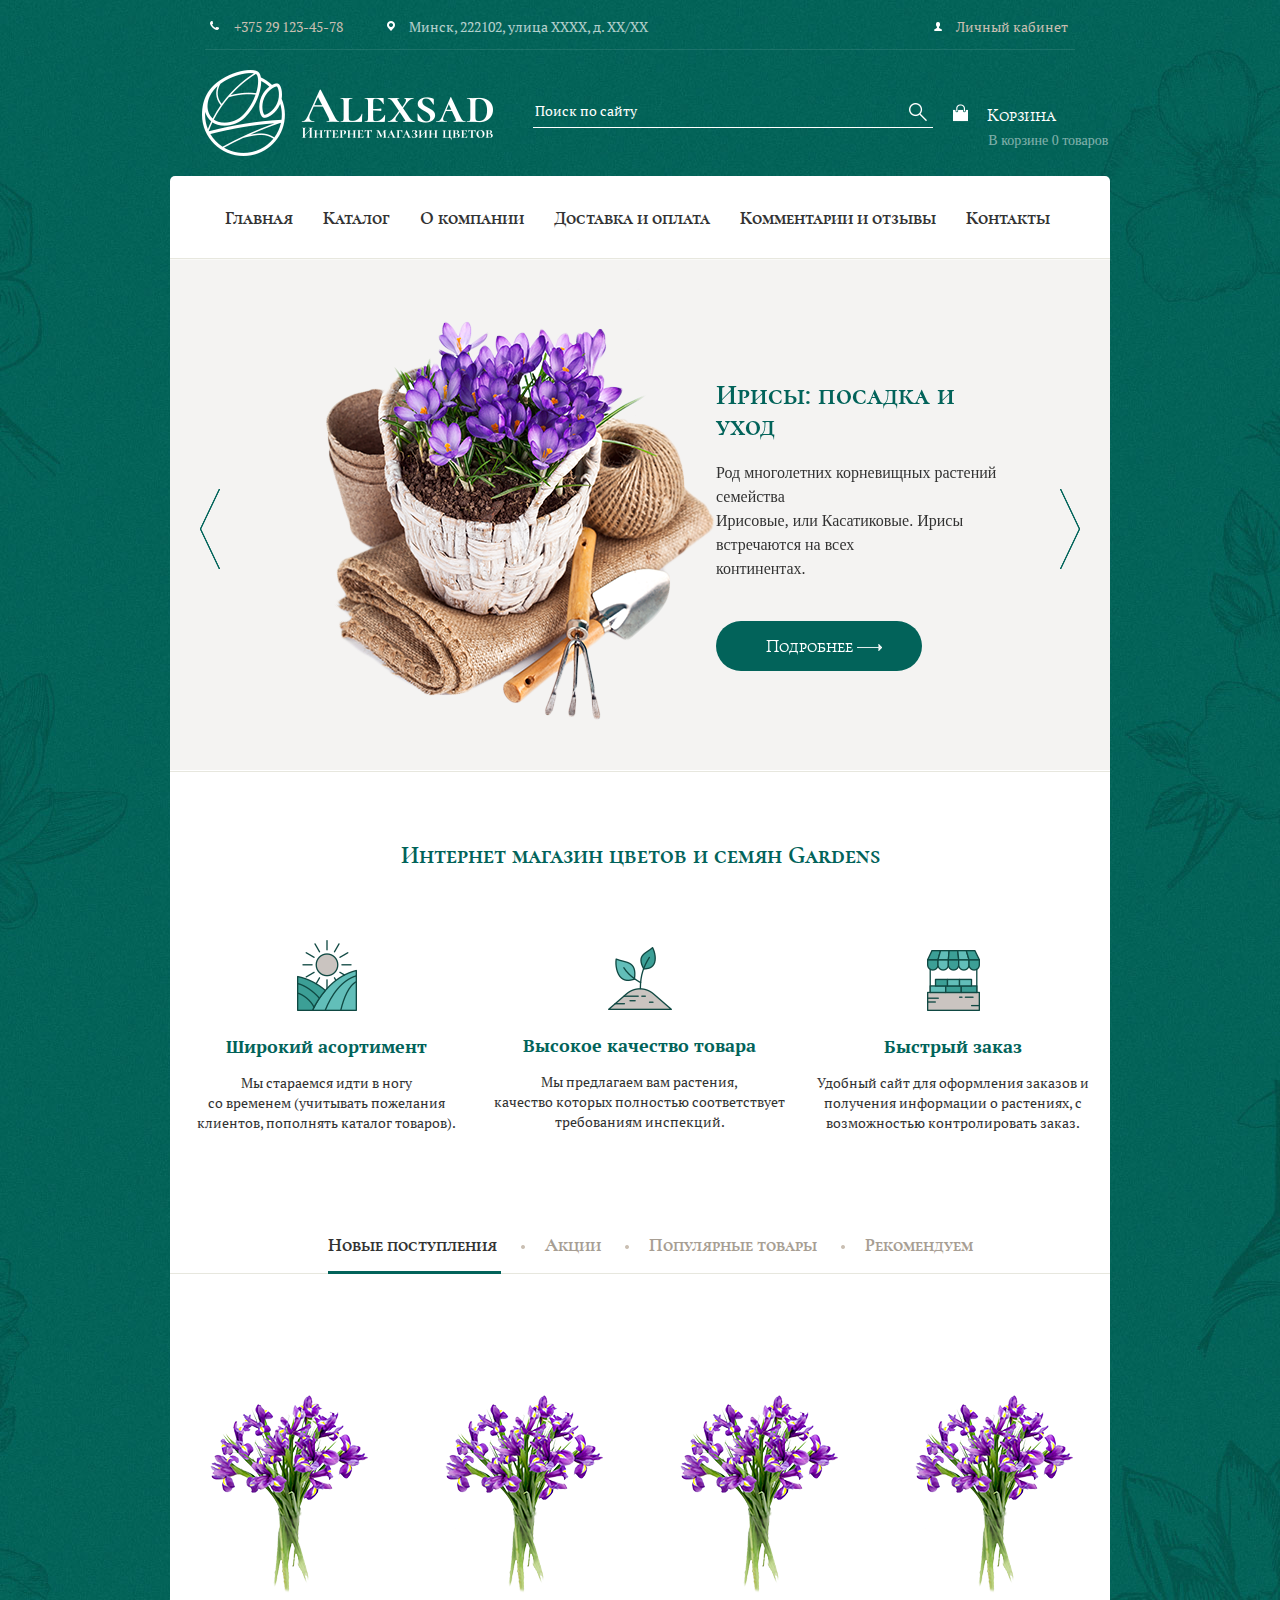
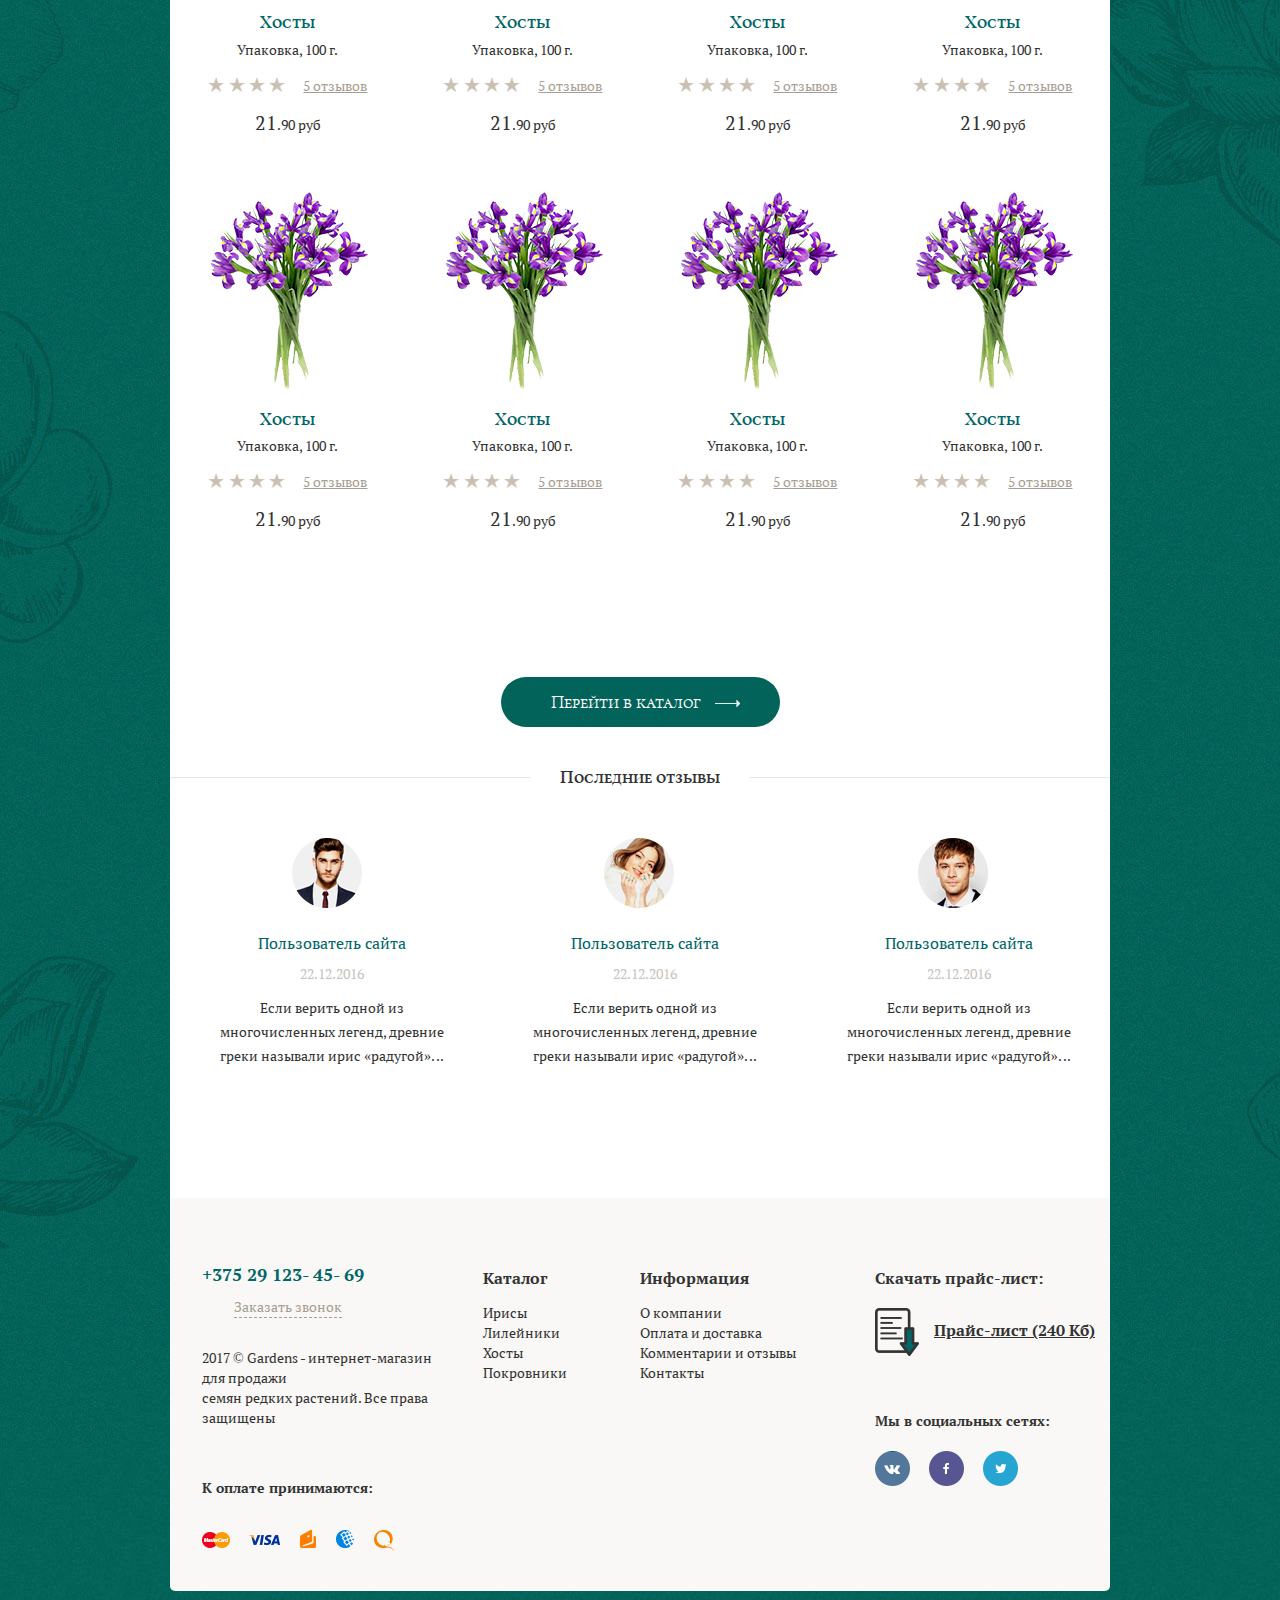
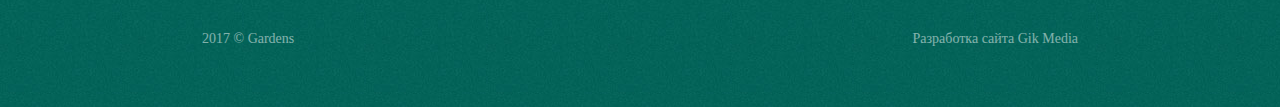
<file: Alexsad/main.html>
<!DOCTYPE html>

<html>

<head>

    <!-- Website Title & Description for Search Engine purposes -->
    <!--    <title></title>-->
    <meta name="description" content="">
    <meta charset="utf-8">

    <!-- Mobile viewport optimized -->
    <meta name="viewport" content="width=device-width, initial-scale=1.0, maximum-scale=1.0, user-scalable=no">


    <link href="includes/css/bootstrap.min.css" rel="stylesheet">
    <link href="includes/css/styles.css" rel="stylesheet">
    <link href="includes/css/normalize.css" rel="stylesheet">

</head>

<body class="container-fluid background ">
    <header>
        <div onclick="jQuery('.bgDark').hide()" class="bgDark"></div>
        <div class="bgDarkSm"></div>
        <div class="container hidden-sm hidden-xs">
            <div class="row headerTop globalMargin">
                <div class="col-lg-8 col-md-8 ">
                    <img src="images/phone.png" alt="1" class="phoneImg">
                    <p class="phoneNumber ">+375 29 123-45-78</p>
                    <img src="images/pin.png" alt="1" class="adressImg">
                    <p class="adress">Минск, 222102, улица ХХХХ, д. ХХ/ХХ</p>
                </div>
                <div class="col-lg-4 col-md-4  ">
                    <a href="#" class="user pull-right">
                        <img src="images/user.png" alt="1" class="userImg "> Личный кабинет
                    </a>
                </div>
            </div>
        </div>
        <div class="border"></div>
        <div class="container">
            <div class="row headerMiddle ">
                <div class="col-lg-4 col-md-4 col-sm-10 col-xs-10">
                    <a href="#"><img class="logoImg" src="images/mainLogo.png" alt="1"></a>
                </div>
                <div class="col-lg-6 col-md-6 hidden-sm hidden-xs">
                    <form class="formSearch" action="" method="get">
                        <input class="inputSearch" name="s" placeholder="Поиск по сайту" type="search" required>
                        <button class="submitSearch" type="submit"><img src="images/search.png" alt="1"></button>
                    </form>
                </div>
                <div class="col-lg-2 col-md-2 hidden-sm hidden-xs">
                    <a class="basketHeader" href="#">
                        <img src="images/basket.png" alt="1"> Корзина
                    </a>
                    <p class="basketText">В корзине 0 товаров</p>
                </div>


                <div class="MenuSm col-sm-2 col-xs-2 hidden-lg hidden-md">

                    <!--                phone menu-->

                    <button id="logoMenuSm">
                        <img src="images/logoMenuSm.png" alt="menu">
                </button>

                    <div class="sidenav ">
                        <button id="closeMenuBtn">
                        <img src="images/closeBtn.png" alt="menu">
                        </button>
                        <ul>
                            <li><a href="#">Главная</a></li>
                            <li><a href="#">Каталог</a></li>
                            <li><a href="#">О нас</a></li>
                            <li><a href="#">Доставка и оплата</a></li>
                            <li><a href="#">Отзывы</a></li>
                            <li><a href="#">Контакты</a></li>
                        </ul>
                        <form class="formSearchSm" action="" method="get">
                            <input class="inputSearchSm" name="s" placeholder="Поиск по сайту" type="search" required>
                            <button class="submitSearch" type="submit"><img src="images/seachBlack.png" alt="1"></button>
                        </form>
                        <a class="sidenavBtn1" href="#">Личный кабинет </a>
                        <a class="sidenavBtn2" href="#">Корзина (0)</a>

                    </div>
                </div>
            </div>


            <!--            end phone menu-->


            <div class="row backgroundMenu hidden-sm hidden-xs">
                <nav class="col-lg-12 col-md-12  menuSpase">
                    <ul class="headerMenu">
                        <li><a href="#">Главная </a></li>
                        <li role="presentation" class="dropdown dropMenu">
                            <a onclick="jQuery('.bgDark').show()" class="dropdown-toggle " data-toggle="dropdown" href="#" role="button" aria-haspopup="true" aria-expanded="false">Каталог</a>
                            <ul class="dropdown-menu dropList ">
                                <li><a href="##">Ирисы <img src="images/arrowRight.png" alt="1"></a></li>
                                <li><a href="#">Лилейники<img src="images/arrowRight.png" alt="1"></a></li>
                                <li><a href="#">Хосты<img src="images/arrowRight.png" alt="1"></a></li>
                                <li><a id="last" href="#">Покровники<img src="images/arrowRight.png" alt="1"></a></li>
                            </ul>
                        </li>
                        <li><a href="#">О компании</a></li>
                        <li><a href="#">Доставка и оплата</a></li>
                        <li><a href="#">Комментарии и отзывы</a></li>
                        <li><a href="#">Контакты</a></li>
                    </ul>
                </nav>
            </div>
        </div>

    </header>

    <!--carousel-->
    <div class="container">

        <div class="phoneSlider hidden-lg hidden-md">

            <h1>Ирисы: посадка и уход</h1>
            <div class="alignP">
                <p>Род многолетних корневищных растений семейства Ирисовые, или Касатиковые. Ирисы встречаются на всех континентах.</p>
            </div>
            <img src="images/sliderImg.png" alt="img">
            <a class="" href="#">Подробнее <img src="images/arrowRight.png" alt=""></a>

        </div>


        <div id="carousel-example-generic" class="myCarousel carousel slide hidden-sm hidden-xs" data-ride="carousel" data-interval="false">
            <!-- Wrapper for slides -->
            <div class="carousel-inner" role="listbox">
                <div class="item active">
                    <img src="images/sliderImg.png" alt="img">
                </div>
                <div class="item">
                    <img src="images/sliderImg.png" alt="img">
                </div>
                <div class="item">
                    <img src="images/sliderImg.png" alt="img">
                </div>

                <a class=" myCarouselControlLeft" href="#carousel-example-generic" role="button" data-slide="next"><img src="images/sliderArrowLeft.png" alt="l">
                </a>
                <a class="myCarouselControlRight" href="#carousel-example-generic" role="button" data-slide="prev"><img src="images/sliderArrowRight.png" alt="r">
                </a>

                <div class="myCarouselText">
                    <h1>Ирисы: посадка и уход</h1>
                    <p>Род многолетних корневищных растений семейства<br> Ирисовые, или Касатиковые. Ирисы встречаются на всех <br>континентах.</p>
                    <a class="" href="#" role="button">Подробнее <img src="images/arrowRight.png" alt=""></a>
                </div>
            </div>
        </div>
    </div>
    <!--    end of carousel-->

    <div class="container advantage">
        <h1>Интернет магазин цветов и семян Gardens </h1>
        <div class="row">
            <div class="col-lg-4 col-md-4">
                <img src="images/sunColor.png" alt="s">
                <h2>Широкий асортимент</h2>
                <p>Мы стараемся идти в ногу<br> со временем (учитывать пожелания<br> клиентов, пополнять каталог товаров).</p>
            </div>
            <div class="col-lg-4 col-md-4">
                <img class="img2Resize" src="images/greenColor.png" alt="s">
                <h2>Высокое качество товара</h2>
                <p>Мы предлагаем вам растения,<br> качество которых полностью соответствует<br> требованиям инспекций.</p>
            </div>
            <div class="col-lg-4 col-md-4">
                <img class="img3Resize" src="images/marketColor.png" alt="s">
                <h2>Быстрый заказ</h2>
                <p>Удобный сайт для оформления заказов и<br> получения информации о растениях, с <br>возможностью контролировать заказ. </p>
            </div>
        </div>

    </div>
    <div class="container tabBack">

        <!-- Nav tabs -->
        <div class="row">
            <div class="col-lg-12 col-md-12 col-sm-12 col-xs-12 tabBorder">
                <ul class="myTabs clearfix" role="tablist">
                    <li role="presentation" class="active"><a id="t1" href="#tab1" aria-controls="tab1" role="tab" data-toggle="tab">Новые поступления </a><img class="hidden-sm hidden-xs" src="images/point.png" alt="">
                    </li>
                    <li role="presentation"><a id="t2" href="#tab2" aria-controls="tab2" role="tab" data-toggle="tab">Акции </a><img class="hidden-sm hidden-xs" src="images/point.png" alt=""></li>
                    <li role="presentation" class="hidden-sm hidden-xs"><a id="t3" href="#tab3" aria-controls="tab3" role="tab" data-toggle="tab">Популярные товары </a><img src="images/point.png" alt="">
                    </li>
                    <li role="presentation" class="hidden-sm hidden-xs"><a id="t4" href="#tab4" aria-controls="tab4" role="tab" data-toggle="tab">Рекомендуем</a>
                    </li>
                </ul>
            </div>
        </div>
        <!-- Tab panes -->
        <div class="tab-content tabContentPadding">
            <div role="tabpanel" class="tab-pane active" id="tab1">
                <div class="row">
                    <div class="col-lg-3 col-md-3">
                        <div class="flowerPrise">
                            <img src="images/flowerIris.png" alt="f">
                            <h2>Хосты</h2>
                            <h3>Упаковка, 100 г.</h3>
                            <img class="flowerPriseStars" src="images/stars.png" alt="">
                            <a class="flowerPriseReport" href="#">5 отзывов</a>
                            <p><span>21</span>.90 руб</p>
                            <a class="flowerPriseBasket" href="#">В корзину <img class="flowerPriseBasketImg" src="images/basket.png" alt=""></a>
                        </div>
                    </div>
                    <div class="col-lg-3 col-md-3">
                        <div class="flowerPrise">
                            <img src="images/flowerIris.png" alt="f">
                            <h2>Хосты</h2>
                            <h3>Упаковка, 100 г.</h3>
                            <img class="flowerPriseStars" src="images/stars.png" alt="">
                            <a class="flowerPriseReport" href="#">5 отзывов</a>
                            <p><span>21</span>.90 руб</p>
                            <a class="flowerPriseBasket" href="#">В корзину <img class="flowerPriseBasketImg" src="images/basket.png" alt=""></a>
                        </div>
                    </div>
                    <div class="col-lg-3 col-md-3">
                        <div class="flowerPrise">
                            <img src="images/flowerIris.png" alt="f">
                            <h2>Хосты</h2>
                            <h3>Упаковка, 100 г.</h3>
                            <img class="flowerPriseStars" src="images/stars.png" alt="">
                            <a class="flowerPriseReport" href="#">5 отзывов</a>
                            <p><span>21</span>.90 руб</p>
                            <a class="flowerPriseBasket" href="#">В корзину <img class="flowerPriseBasketImg" src="images/basket.png" alt=""></a>
                        </div>
                    </div>
                    <div class="col-lg-3 col-md-3">
                        <div class="flowerPrise">
                            <img src="images/flowerIris.png" alt="f">
                            <h2>Хосты</h2>
                            <h3>Упаковка, 100 г.</h3>
                            <img class="flowerPriseStars" src="images/stars.png" alt="">
                            <a class="flowerPriseReport" href="#">5 отзывов</a>
                            <p><span>21</span>.90 руб</p>
                            <a class="flowerPriseBasket" href="#">В корзину <img class="flowerPriseBasketImg" src="images/basket.png" alt=""></a>
                        </div>
                    </div>
                </div>
                <div class="row hidden-sm hidden-xs">
                    <div class="col-lg-3 col-md-3">
                        <div class="flowerPrise">
                            <img src="images/flowerIris.png" alt="f">
                            <h2>Хосты</h2>
                            <h3>Упаковка, 100 г.</h3>
                            <img class="flowerPriseStars" src="images/stars.png" alt="">
                            <a class="flowerPriseReport" href="#">5 отзывов</a>
                            <p><span>21</span>.90 руб</p>
                            <a class="flowerPriseBasket" href="#">В корзину <img class="flowerPriseBasketImg" src="images/basket.png" alt=""></a>
                        </div>
                    </div>
                    <div class="col-lg-3 col-md-3">
                        <div class="flowerPrise">
                            <img src="images/flowerIris.png" alt="f">
                            <h2>Хосты</h2>
                            <h3>Упаковка, 100 г.</h3>
                            <img class="flowerPriseStars" src="images/stars.png" alt="">
                            <a class="flowerPriseReport" href="#">5 отзывов</a>
                            <p><span>21</span>.90 руб</p>
                            <a class="flowerPriseBasket" href="#">В корзину <img class="flowerPriseBasketImg" src="images/basket.png" alt=""></a>
                        </div>
                    </div>
                    <div class="col-lg-3 col-md-3">
                        <div class="flowerPrise">
                            <img src="images/flowerIris.png" alt="f">
                            <h2>Хосты</h2>
                            <h3>Упаковка, 100 г.</h3>
                            <img class="flowerPriseStars" src="images/stars.png" alt="">
                            <a class="flowerPriseReport" href="#">5 отзывов</a>
                            <p><span>21</span>.90 руб</p>
                            <a class="flowerPriseBasket" href="#">В корзину <img class="flowerPriseBasketImg" src="images/basket.png" alt=""></a>
                        </div>
                    </div>
                    <div class="col-lg-3 col-md-3">
                        <div class="flowerPrise">
                            <img src="images/flowerIris.png" alt="f">
                            <h2>Хосты</h2>
                            <h3>Упаковка, 100 г.</h3>
                            <img class="flowerPriseStars" src="images/stars.png" alt="">
                            <a class="flowerPriseReport" href="#">5 отзывов</a>
                            <p><span>21</span>.90 руб</p>
                            <a class="flowerPriseBasket" href="#">В корзину <img class="flowerPriseBasketImg" src="images/basket.png" alt=""></a>
                        </div>
                    </div>
                </div>
            </div>
            <div role="tabpanel" class="tab-pane" id="tab2">
                <div class="row">
                    <div class="col-lg-3 col-md-3">
                        <div class="flowerPrise">
                            <img src="images/flowerIris.png" alt="f">
                            <h2>Ирисы</h2>
                            <h3>Упаковка, 100 г.</h3>
                            <img class="flowerPriseStars" src="images/stars.png" alt="">
                            <a class="flowerPriseReport" href="#">5 отзывов</a>
                            <p><span>21</span>.90 руб</p>
                            <a class="flowerPriseBasket" href="#">В корзину <img class="flowerPriseBasketImg" src="images/basket.png" alt=""></a>
                        </div>
                    </div>
                    <div class="col-lg-3 col-md-3">
                        <div class="flowerPrise">
                            <img src="images/flowerIris.png" alt="f">
                            <h2>Хосты</h2>
                            <h3>Упаковка, 100 г.</h3>
                            <img class="flowerPriseStars" src="images/stars.png" alt="">
                            <a class="flowerPriseReport" href="#">5 отзывов</a>
                            <p><span>21</span>.90 руб</p>
                            <a class="flowerPriseBasket" href="#">В корзину <img class="flowerPriseBasketImg" src="images/basket.png" alt=""></a>
                        </div>
                    </div>
                    <div class="col-lg-3 col-md-3">
                        <div class="flowerPrise">
                            <img src="images/flowerIris.png" alt="f">
                            <h2>Хосты</h2>
                            <h3>Упаковка, 100 г.</h3>
                            <img class="flowerPriseStars" src="images/stars.png" alt="">
                            <a class="flowerPriseReport" href="#">5 отзывов</a>
                            <p><span>21</span>.90 руб</p>
                            <a class="flowerPriseBasket" href="#">В корзину <img class="flowerPriseBasketImg" src="images/basket.png" alt=""></a>
                        </div>
                    </div>
                    <div class="col-lg-3 col-md-3">
                        <div class="flowerPrise">
                            <img src="images/flowerIris.png" alt="f">
                            <h2>Хосты</h2>
                            <h3>Упаковка, 100 г.</h3>
                            <img class="flowerPriseStars" src="images/stars.png" alt="">
                            <a class="flowerPriseReport" href="#">5 отзывов</a>
                            <p><span>21</span>.90 руб</p>
                            <a class="flowerPriseBasket" href="#">В корзину <img class="flowerPriseBasketImg" src="images/basket.png" alt=""></a>
                        </div>
                    </div>
                </div>
                <div class="row hidden-sm hidden-xs">
                    <div class="col-lg-3 col-md-3">
                        <div class="flowerPrise">
                            <img src="images/flowerIris.png" alt="f">
                            <h2>Хосты</h2>
                            <h3>Упаковка, 100 г.</h3>
                            <img class="flowerPriseStars" src="images/stars.png" alt="">
                            <a class="flowerPriseReport" href="#">5 отзывов</a>
                            <p><span>21</span>.90 руб</p>
                            <a class="flowerPriseBasket" href="#">В корзину <img class="flowerPriseBasketImg" src="images/basket.png" alt=""></a>
                        </div>
                    </div>
                    <div class="col-lg-3 col-md-3">
                        <div class="flowerPrise">
                            <img src="images/flowerIris.png" alt="f">
                            <h2>Хосты</h2>
                            <h3>Упаковка, 100 г.</h3>
                            <img class="flowerPriseStars" src="images/stars.png" alt="">
                            <a class="flowerPriseReport" href="#">5 отзывов</a>
                            <p><span>21</span>.90 руб</p>
                            <a class="flowerPriseBasket" href="#">В корзину <img class="flowerPriseBasketImg" src="images/basket.png" alt=""></a>
                        </div>
                    </div>
                    <div class="col-lg-3 col-md-3">
                        <div class="flowerPrise">
                            <img src="images/flowerIris.png" alt="f">
                            <h2>Хосты</h2>
                            <h3>Упаковка, 100 г.</h3>
                            <img class="flowerPriseStars" src="images/stars.png" alt="">
                            <a class="flowerPriseReport" href="#">5 отзывов</a>
                            <p><span>21</span>.90 руб</p>
                            <a class="flowerPriseBasket" href="#">В корзину <img class="flowerPriseBasketImg" src="images/basket.png" alt=""></a>
                        </div>
                    </div>
                    <div class="col-lg-3 col-md-3">
                        <div class="flowerPrise">
                            <img src="images/flowerIris.png" alt="f">
                            <h2>Хосты</h2>
                            <h3>Упаковка, 100 г.</h3>
                            <img class="flowerPriseStars" src="images/stars.png" alt="">
                            <a class="flowerPriseReport" href="#">5 отзывов</a>
                            <p><span>21</span>.90 руб</p>
                            <a class="flowerPriseBasket" href="#">В корзину <img class="flowerPriseBasketImg" src="images/basket.png" alt=""></a>
                        </div>
                    </div>
                </div>
            </div>
            <div role="tabpanel" class="tab-pane" id="tab3">
                <div class="row">
                    <div class="col-lg-3 col-md-3">
                        <div class="flowerPrise">
                            <img src="images/flowerIris.png" alt="f">
                            <h2>Покровник</h2>
                            <h3>Упаковка, 100 г.</h3>
                            <img class="flowerPriseStars" src="images/stars.png" alt="">
                            <a class="flowerPriseReport" href="#">5 отзывов</a>
                            <p><span>21</span>.90 руб</p>
                            <a class="flowerPriseBasket" href="#">В корзину <img class="flowerPriseBasketImg" src="images/basket.png" alt=""></a>
                        </div>
                    </div>
                    <div class="col-lg-3 col-md-3">
                        <div class="flowerPrise">
                            <img src="images/flowerIris.png" alt="f">
                            <h2>Хосты</h2>
                            <h3>Упаковка, 100 г.</h3>
                            <img class="flowerPriseStars" src="images/stars.png" alt="">
                            <a class="flowerPriseReport" href="#">5 отзывов</a>
                            <p><span>21</span>.90 руб</p>
                            <a class="flowerPriseBasket" href="#">В корзину <img class="flowerPriseBasketImg" src="images/basket.png" alt=""></a>
                        </div>
                    </div>
                    <div class="col-lg-3 col-md-3">
                        <div class="flowerPrise">
                            <img src="images/flowerIris.png" alt="f">
                            <h2>Хосты</h2>
                            <h3>Упаковка, 100 г.</h3>
                            <img class="flowerPriseStars" src="images/stars.png" alt="">
                            <a class="flowerPriseReport" href="#">5 отзывов</a>
                            <p><span>21</span>.90 руб</p>
                            <a class="flowerPriseBasket" href="#">В корзину <img class="flowerPriseBasketImg" src="images/basket.png" alt=""></a>
                        </div>
                    </div>
                    <div class="col-lg-3 col-md-3">
                        <div class="flowerPrise">
                            <img src="images/flowerIris.png" alt="f">
                            <h2>Хосты</h2>
                            <h3>Упаковка, 100 г.</h3>
                            <img class="flowerPriseStars" src="images/stars.png" alt="">
                            <a class="flowerPriseReport" href="#">5 отзывов</a>
                            <p><span>21</span>.90 руб</p>
                            <a class="flowerPriseBasket" href="#">В корзину <img class="flowerPriseBasketImg" src="images/basket.png" alt=""></a>
                        </div>
                    </div>
                </div>
                <div class="row">
                    <div class="col-lg-3 col-md-3">
                        <div class="flowerPrise">
                            <img src="images/flowerIris.png" alt="f">
                            <h2>Хосты</h2>
                            <h3>Упаковка, 100 г.</h3>
                            <img class="flowerPriseStars" src="images/stars.png" alt="">
                            <a class="flowerPriseReport" href="#">5 отзывов</a>
                            <p><span>21</span>.90 руб</p>
                            <a class="flowerPriseBasket" href="#">В корзину <img class="flowerPriseBasketImg" src="images/basket.png" alt=""></a>
                        </div>
                    </div>
                    <div class="col-lg-3 col-md-3">
                        <div class="flowerPrise">
                            <img src="images/flowerIris.png" alt="f">
                            <h2>Хосты</h2>
                            <h3>Упаковка, 100 г.</h3>
                            <img class="flowerPriseStars" src="images/stars.png" alt="">
                            <a class="flowerPriseReport" href="#">5 отзывов</a>
                            <p><span>21</span>.90 руб</p>
                            <a class="flowerPriseBasket" href="#">В корзину <img class="flowerPriseBasketImg" src="images/basket.png" alt=""></a>
                        </div>
                    </div>
                    <div class="col-lg-3 col-md-3">
                        <div class="flowerPrise">
                            <img src="images/flowerIris.png" alt="f">
                            <h2>Хосты</h2>
                            <h3>Упаковка, 100 г.</h3>
                            <img class="flowerPriseStars" src="images/stars.png" alt="">
                            <a class="flowerPriseReport" href="#">5 отзывов</a>
                            <p><span>21</span>.90 руб</p>
                            <a class="flowerPriseBasket" href="#">В корзину <img class="flowerPriseBasketImg" src="images/basket.png" alt=""></a>
                        </div>
                    </div>
                    <div class="col-lg-3 col-md-3">
                        <div class="flowerPrise">
                            <img src="images/flowerIris.png" alt="f">
                            <h2>Хосты</h2>
                            <h3>Упаковка, 100 г.</h3>
                            <img class="flowerPriseStars" src="images/stars.png" alt="">
                            <a class="flowerPriseReport" href="#">5 отзывов</a>
                            <p><span>21</span>.90 руб</p>
                            <a class="flowerPriseBasket" href="#">В корзину <img class="flowerPriseBasketImg" src="images/basket.png" alt=""></a>
                        </div>
                    </div>
                </div>
            </div>
            <div role="tabpanel" class="tab-pane" id="tab4">
                <div class="row">
                    <div class="col-lg-3 col-md-3">
                        <div class="flowerPrise">
                            <img src="images/flowerIris.png" alt="f">
                            <h2>Хосты</h2>
                            <h3>Упаковка, 100 г.</h3>
                            <img class="flowerPriseStars" src="images/stars.png" alt="">
                            <a class="flowerPriseReport" href="#">5 отзывов</a>
                            <p><span>21</span>.90 руб</p>
                            <a class="flowerPriseBasket" href="#">В корзину <img class="flowerPriseBasketImg" src="images/basket.png" alt=""></a>
                        </div>
                    </div>
                    <div class="col-lg-3 col-md-3">
                        <div class="flowerPrise">
                            <img src="images/flowerIris.png" alt="f">
                            <h2>Хосты</h2>
                            <h3>Упаковка, 100 г.</h3>
                            <img class="flowerPriseStars" src="images/stars.png" alt="">
                            <a class="flowerPriseReport" href="#">5 отзывов</a>
                            <p><span>21</span>.90 руб</p>
                            <a class="flowerPriseBasket" href="#">В корзину <img class="flowerPriseBasketImg" src="images/basket.png" alt=""></a>
                        </div>
                    </div>
                    <div class="col-lg-3 col-md-3">
                        <div class="flowerPrise">
                            <img src="images/flowerIris.png" alt="f">
                            <h2>Хосты</h2>
                            <h3>Упаковка, 100 г.</h3>
                            <img class="flowerPriseStars" src="images/stars.png" alt="">
                            <a class="flowerPriseReport" href="#">5 отзывов</a>
                            <p><span>21</span>.90 руб</p>
                            <a class="flowerPriseBasket" href="#">В корзину <img class="flowerPriseBasketImg" src="images/basket.png" alt=""></a>
                        </div>
                    </div>
                    <div class="col-lg-3 col-md-3">
                        <div class="flowerPrise">
                            <img src="images/flowerIris.png" alt="f">
                            <h2>Хосты</h2>
                            <h3>Упаковка, 100 г.</h3>
                            <img class="flowerPriseStars" src="images/stars.png" alt="">
                            <a class="flowerPriseReport" href="#">5 отзывов</a>
                            <p><span>21</span>.90 руб</p>
                            <a class="flowerPriseBasket" href="#">В корзину <img class="flowerPriseBasketImg" src="images/basket.png" alt=""></a>
                        </div>
                    </div>
                </div>
                <div class="row">
                    <div class="col-lg-3 col-md-3 ">
                        <div class="flowerPrise">
                            <img src="images/flowerIris.png" alt="f">
                            <h2>Хосты</h2>
                            <h3>Упаковка, 100 г.</h3>
                            <img class="flowerPriseStars" src="images/stars.png" alt="">
                            <a class="flowerPriseReport" href="#">5 отзывов</a>
                            <p><span>21</span>.90 руб</p>
                            <a class="flowerPriseBasket" href="#">В корзину <img class="flowerPriseBasketImg" src="images/basket.png" alt=""></a>
                        </div>
                    </div>
                    <div class="col-lg-3 col-md-3">
                        <div class="flowerPrise">
                            <img src="images/flowerIris.png" alt="f">
                            <h2>Хосты</h2>
                            <h3>Упаковка, 100 г.</h3>
                            <img class="flowerPriseStars" src="images/stars.png" alt="">
                            <a class="flowerPriseReport" href="#">5 отзывов</a>
                            <p><span>21</span>.90 руб</p>
                            <a class="flowerPriseBasket" href="#">В корзину <img class="flowerPriseBasketImg" src="images/basket.png" alt=""></a>
                        </div>
                    </div>
                    <div class="col-lg-3 col-md-3">
                        <div class="flowerPrise">
                            <img src="images/flowerIris.png" alt="f">
                            <h2>Хосты</h2>
                            <h3>Упаковка, 100 г.</h3>
                            <img class="flowerPriseStars" src="images/stars.png" alt="">
                            <a class="flowerPriseReport" href="#">5 отзывов</a>
                            <p><span>21</span>.90 руб</p>
                            <a class="flowerPriseBasket" href="#">В корзину <img class="flowerPriseBasketImg" src="images/basket.png" alt=""></a>
                        </div>
                    </div>
                    <div class="col-lg-3 col-md-3">
                        <div class="flowerPrise">
                            <img src="images/flowerIris.png" alt="f">
                            <h2>Хосты</h2>
                            <h3>Упаковка, 100 г.</h3>
                            <img class="flowerPriseStars" src="images/stars.png" alt="">
                            <a class="flowerPriseReport" href="#">5 отзывов</a>
                            <p><span>21</span>.90 руб</p>
                            <a class="flowerPriseBasket" href="#">В корзину <img class="flowerPriseBasketImg" src="images/basket.png" alt=""></a>
                        </div>
                    </div>
                </div>
            </div>
        </div>
        <div class="buttonCatalog">
            <a href="#">Перейти в каталог <img  src="images/arrowRight.png" alt=""></a>
        </div>
        <div class="quotesDiv">
            <h1 class="quotesH1">Последние отзывы</h1>

            <div class="row quotes">
                <div class="col-lg-4 col-md-4">
                    <img class="ellipse " src="images/Ellipse-1.png" alt="1">
                    <div class="hidden-lg hidden-md"></div>
                       <div class="quotesCol">
                        <h2>Пользователь сайта</h2>
                        <p class="light">22.12.2016</p>
                        <p class="dark">Если верить одной из многочисленных легенд, древние греки называли ирис «радугой». ..</p>
                    </div>
                </div>
                <div class="col-lg-4 col-md-4">
                    <img class="ellipse" src="images/Ellipse-2.png" alt="1">
                    <div class="hidden-lg hidden-md"></div>
                       <div class="quotesCol">
                        <h2>Пользователь сайта</h2>
                        <p class="light">22.12.2016</p>
                        <p class="dark">Если верить одной из многочисленных легенд, древние греки называли ирис «радугой». ..</p>
                    </div>
                </div>
                <div class="col-lg-4 col-md-4">
                    <img class="ellipse" src="images/Ellipse-3.png" alt="1">
                    <div class="hidden-lg hidden-md"></div>
                       <div class="quotesCol MarginR">
                        <h2>Пользователь сайта</h2>
                        <p class="light">22.12.2016</p>
                        <p class="dark">Если верить одной из многочисленных легенд, древние греки называли ирис «радугой». ..</p>
                    </div>
                </div>
            </div>
        </div>
    </div>
    <footer>
        <div class="container footerCont">
            <div class="row">
                <div class="col-lg-4 col-md-4 footer1Col">
                    <div class="footer1ColMargin">
                        <h1 class="tel">+375 29 123- 45- 69</h1>
                        <div class="hidden-md hidden-lg"></div>
                        <a id="call" href="#">Заказать звонок</a>
                        <p class="hidden-sm hidden-xs">2017 © Gardens - интернет-магазин для продажи<br> семян редких растений. Все права защищены</p>
                        <h2 class="hidden-sm hidden-xs">К оплате принимаются:</h2>
                        <img class="hidden-sm hidden-xs" src="images/pay_icons.png" alt="pay">
                    </div>
                </div>
                <div class="col-lg-2 col-md-2 footerUl">
                    <h2 class="hidden-sm hidden-xs">Каталог</h2>
                    <ul>
                        <li><a href="#">Ирисы</a></li>
                        <li><a href="#">Лилейники</a></li>
                        <li><a href="#">Хосты</a></li>
                        <li><a href="#">Покровники</a></li>
                    </ul>
                </div>
                <div class="col-lg-3 col-md-3 footerUl Ul2">
                    <h2 class="hidden-sm hidden-xs">Информация</h2>
                    <ul>
                        <li><a href="#">О компании</a></li>
                        <li><a href="#">Оплата и доставка</a></li>
                        <li><a href="#">Комментарии и отзывы</a></li>
                        <li><a href="#">Контакты</a></li>
                    </ul>
                </div>
                <div class="col-lg-3 col-md-3 footerPrise">
                    <h2>Скачать прайс-лист:</h2>
                    <a href="#"><img src="images/download.png" alt="dowload">Прайс-лист (240 Кб)</a>

                    <p>Мы в социальных сетях:</p>
                    <a href="#"><img src="images/vk.png" alt="vk"></a>
                    <a href="#"><img src="images/facebook.png" alt="f"></a>
                    <a href="#"><img src="images/twitter.png" alt="t"></a>

                    <p class="hidden-lg hidden-md footerP">2017 © Gardens - интернет-магазин для продажи семян редких растений. Все права защищены</p>
                    <h2 class="hidden-lg hidden-md">К оплате принимаются:</h2>
                    <img class="hidden-lg hidden-md" src="images/pay_icons.png" alt="pay">
                </div>
            </div>
        </div>
    </footer>
    <div class="container lr">
        <div class="col-lg-6 col-md-6 l">
            <p>2017 © Gardens</p>
        </div>
        <div class="col-lg-6 col-md-6 r">
            <p>Разработка сайта Gik Media</p>
        </div>
    </div>



    <!-- All Javascript at the bottom of the page for faster page loading -->

    <script>
        window.jQuery || document.write('<script src="includes/js/jquery-3.1.1.min.js"><\/script>')

    </script>

    <script src="includes/js/bootstrap.min.js"></script>
    <script type="text/javascript" src="includes/js/myjs.js"></script>

</body>

</html>
</file>
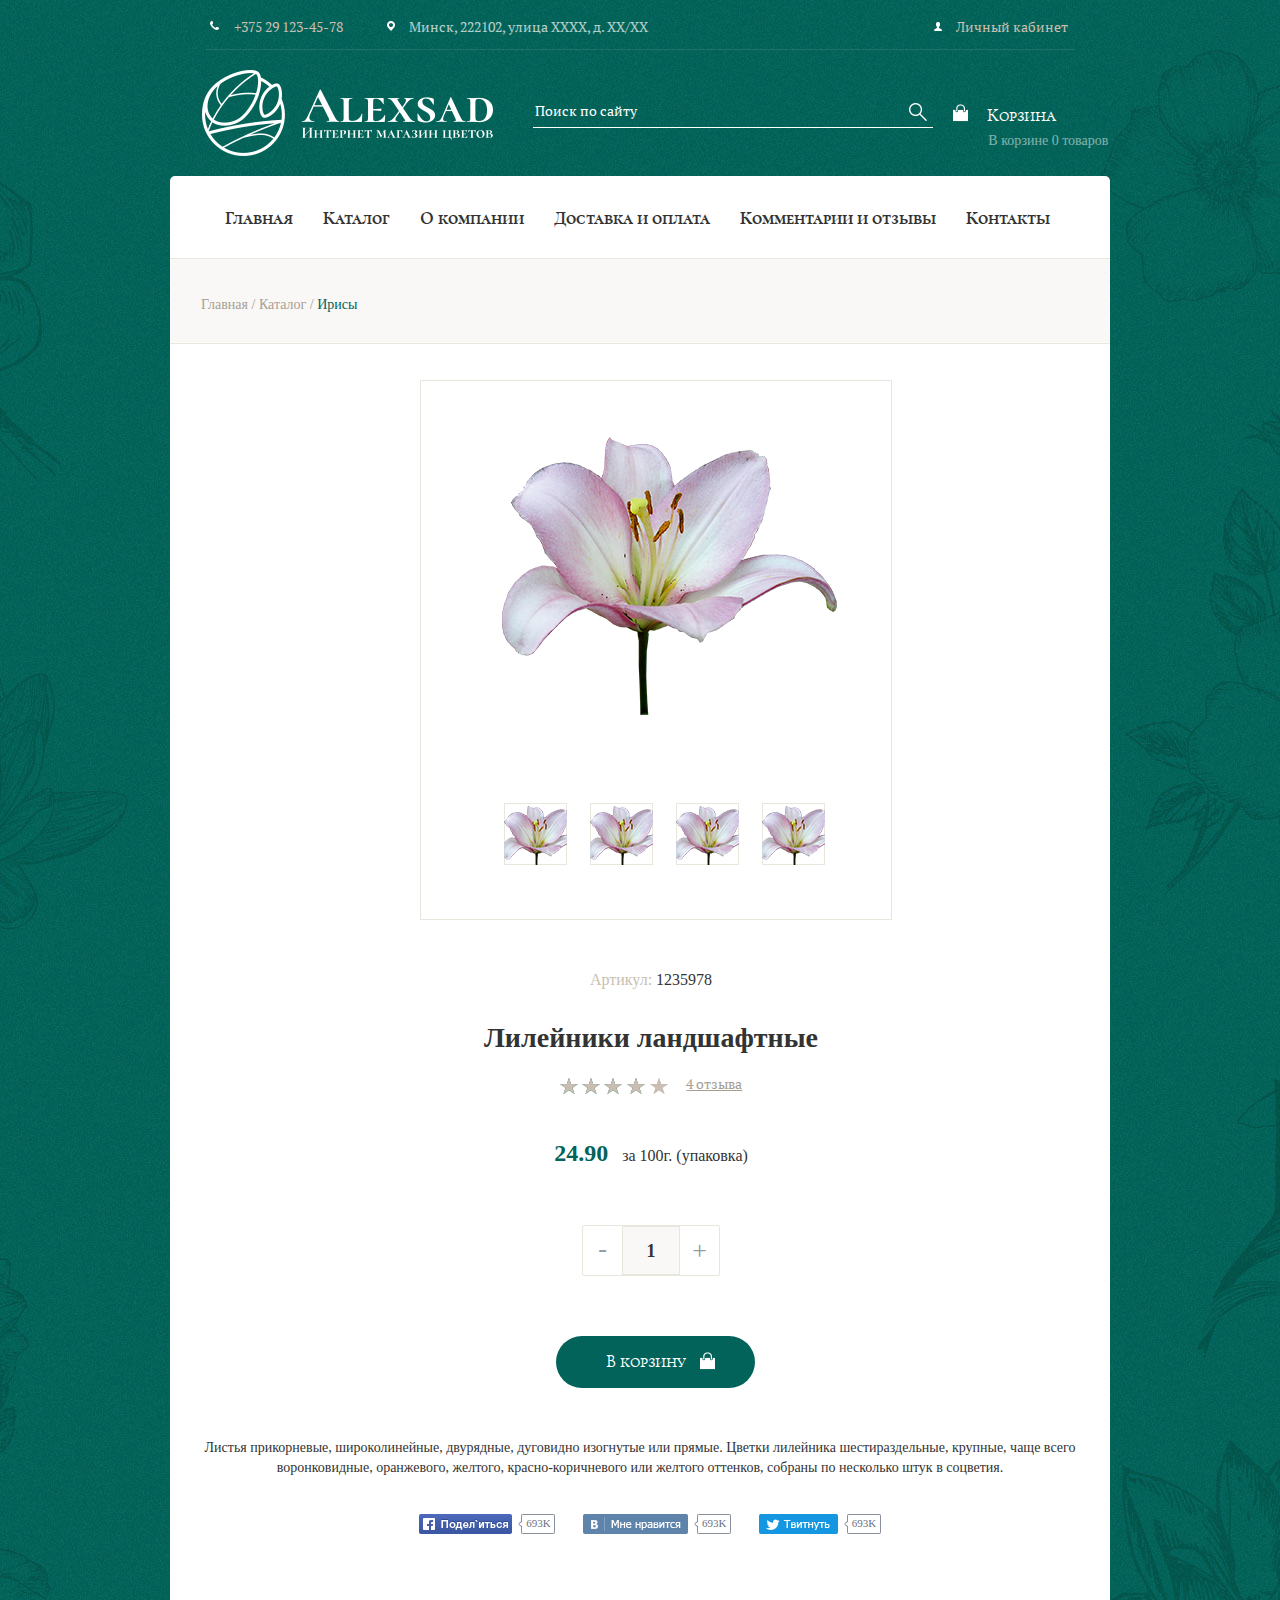
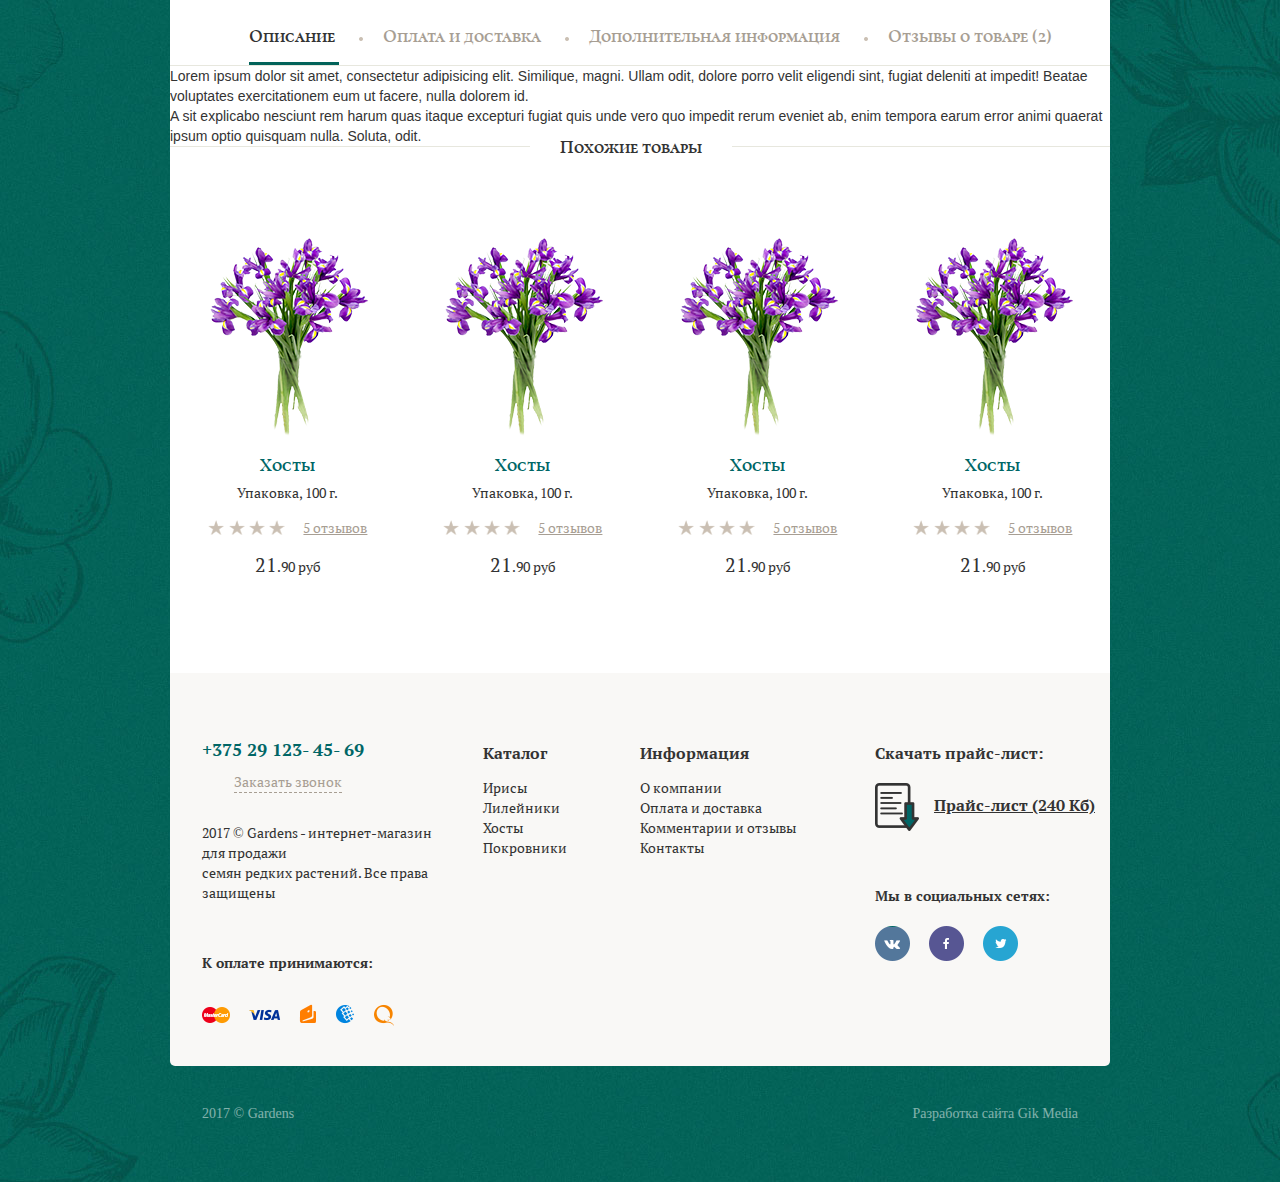
<file: Alexsad/productPage.html>
<!DOCTYPE html>

<html>

<head>

    <!-- Website Title & Description for Search Engine purposes -->
    <!--    <title></title>-->
    <meta name="description" content="">
    <meta charset="utf-8">

    <!-- Mobile viewport optimized -->
    <meta name="viewport" content="width=device-width, initial-scale=1.0, maximum-scale=1.0, user-scalable=no">


    <link href="includes/css/bootstrap.min.css" rel="stylesheet">
    <link href="includes/css/styles.css" rel="stylesheet">
    <link href="includes/css/normalize.css" rel="stylesheet">
    <link href="includes/css/bootstrap3-wysihtml5.min.css" rel="stylesheet">
    <link href="includes/css/font-awesome.min.css" rel="stylesheet">

</head>

<body class="container-fluid background ">
    <header>
        <div onclick="jQuery('.bgDark').hide()" class="bgDark"></div>
        <div class="bgDarkSm"></div>
        <div class="container hidden-sm hidden-xs">
            <div class="row headerTop globalMargin">
                <div class="col-lg-8 col-md-8 ">
                    <img src="images/phone.png" alt="1" class="phoneImg">
                    <p class="phoneNumber ">+375 29 123-45-78</p>
                    <img src="images/pin.png" alt="1" class="adressImg">
                    <p class="adress">Минск, 222102, улица ХХХХ, д. ХХ/ХХ</p>
                </div>
                <div class="col-lg-4 col-md-4  ">
                    <a href="#" class="user pull-right">
                        <img src="images/user.png" alt="1" class="userImg "> Личный кабинет
                    </a>
                </div>
            </div>
        </div>
        <div class="border"></div>
        <div class="container">
            <div class="row headerMiddle ">
                <div class="col-lg-4 col-md-4 col-sm-10 col-xs-10">
                    <a href="#"><img class="logoImg" src="images/mainLogo.png" alt="1"></a>
                </div>
                <div class="col-lg-6 col-md-6 hidden-sm hidden-xs">
                    <form class="formSearch" action="" method="get">
                        <input class="inputSearch" name="s" placeholder="Поиск по сайту" type="search" required>
                        <button class="submitSearch" type="submit"><img src="images/search.png" alt="1"></button>
                    </form>
                </div>
                <div class="col-lg-2 col-md-2 hidden-sm hidden-xs">
                    <a class="basketHeader" href="#">
                        <img src="images/basket.png" alt="1"> Корзина
                    </a>
                    <p class="basketText">В корзине 0 товаров</p>
                </div>


                <div class="MenuSm col-sm-2 col-xs-2 hidden-lg hidden-md">

                    <!--                phone menu-->

                    <button id="logoMenuSm">
                        <img src="images/logoMenuSm.png" alt="menu">
                </button>

                    <div class="sidenav ">
                        <button id="closeMenuBtn">
                        <img src="images/closeBtn.png" alt="menu">
                        </button>
                        <ul>
                            <li><a href="#">Главная</a></li>
                            <li><a href="#">Каталог</a></li>
                            <li><a href="#">О нас</a></li>
                            <li><a href="#">Доставка и оплата</a></li>
                            <li><a href="#">Отзывы</a></li>
                            <li><a href="#">Контакты</a></li>
                        </ul>
                        <form class="formSearchSm" action="" method="get">
                            <input class="inputSearchSm" name="s" placeholder="Поиск по сайту" type="search" required>
                            <button class="submitSearch" type="submit"><img src="images/seachBlack.png" alt="1"></button>
                        </form>
                        <a class="sidenavBtn1" href="#">Личный кабинет </a>
                        <a class="sidenavBtn2" href="#">Корзина (0)</a>

                    </div>
                </div>
            </div>


            <!--            end phone menu-->


            <div class="row backgroundMenu hidden-sm hidden-xs">
                <nav class="col-lg-12 col-md-12  menuSpase">
                    <ul class="headerMenu">
                        <li><a href="#">Главная </a></li>
                        <li role="presentation" class="dropdown dropMenu">
                            <a onclick="jQuery('.bgDark').show()" class="dropdown-toggle " data-toggle="dropdown" href="#" role="button" aria-haspopup="true" aria-expanded="false">Каталог</a>
                            <ul class="dropdown-menu dropList ">
                                <li><a href="##">Ирисы <img src="images/arrowRight.png" alt="1"></a></li>
                                <li><a href="#">Лилейники<img src="images/arrowRight.png" alt="1"></a></li>
                                <li><a href="#">Хосты<img src="images/arrowRight.png" alt="1"></a></li>
                                <li><a id="last" href="#">Покровники<img src="images/arrowRight.png" alt="1"></a></li>
                            </ul>
                        </li>
                        <li><a href="#">О компании</a></li>
                        <li><a href="#">Доставка и оплата</a></li>
                        <li><a href="#">Комментарии и отзывы</a></li>
                        <li><a href="#">Контакты</a></li>
                    </ul>
                </nav>
            </div>
        </div>

    </header>


    <div class="container navDiv">
        <p>Главная / Каталог / <span>Ирисы</span></p>
    </div>

    <div class="container product">
        <div class="row">

            <div class="col-lg-5 col-md-12 mdAllign">
                <div class="productImg">
                    <img class="imgLg" src="images/productLarge.png" alt="prod">
                    <div class="rowImg">
                        <div class="imgSm" id="imgSm1"><img src="images/productSmall.png" alt="prod"></div>
                        <div class="imgSm" id="imgSm2"><img src="images/productSmall.png" alt="prod"></div>
                        <div class="imgSm" id="imgSm3"><img src="images/productSmall.png" alt="prod"></div>
                        <div class="imgSm" id="imgSm4"><img src="images/productSmall.png" alt="prod"></div>
                    </div>
                </div>
            </div>
            <div class="col-lg-7 col-md-12 mdAllign">
                <p class="Art"><span>Артикул:</span> 1235978</p>
                <h1>Лилейники ландшафтные</h1>
                <img class="stars" src="images/5-stars.png" alt="5">
                <a class="flowerPriseReport" href="#">4 отзыва</a>
                <p class="productPrise"><span>24.90</span> за 100г. (упаковка)</p>
                <ul class="number">
                    <li><button id="btn1">-</button></li>
                    <li>
                        <p id="num">1</p>
                    </li>
                    <li><button id="btn2">+</button></li>

                </ul>
                <div class="hidden-lg"></div>
                <a class="ProductflowerPriseBasket" href="#">В корзину <img class="flowerPriseBasketImg" src="images/basket.png" alt=""></a>
                <p class="inform">Листья прикорневые, широколинейные, двурядные, дуговидно изогнутые или прямые. Цветки лилейника шестираздельные, крупные, чаще всего воронковидные, оранжевого, желтого, красно-коричневого или желтого оттенков, собраны по несколько штук в соцветия. </p>
                <div class="aSocialDiv">
                    <a class="aSocial" href="#"><img class="facebook" src="images/facebookShare.png" alt=""></a>
                    <div class="socialCount">
                        <img class="facebookCount" src="images/socialCount.png" alt="">
                        <span>693K</span>
                    </div>
                    <div class="hidden-lg hidden-md"></div>
                    <a class="aSocial" href="#"><img class="vk" src="images/vkLike.png" alt=""></a>
                    <div class="socialCount">
                        <img class="vkCount" src="images/socialCount.png" alt="">
                        <span>693K</span>
                    </div>
                    <div class="hidden-lg hidden-md"></div>
                    <a class="aSocial" href="#"><img class="tvitter" src="images/tvitterShare.png" alt=""></a>
                    <div class="socialCount">
                        <img class="tvitterCount" src="images/socialCount.png" alt="">
                        <span>693K</span>
                    </div>
                </div>
            </div>
        </div>


    </div>




    <!-- Nav tabs -->
    <div class="container tabBack">
        <div class="row">
            <div class="col-lg-12 col-md-12 col-sm-12 col-xs-12 tabBorder">
                <ul class="myTabs myTabsProduct mmm clearfix" role="tablist">
                    <li role="presentation" class="active">
                        <a id="t1" href="#tab1" aria-controls="tab1" role="tab" data-toggle="tab">Описание </a><img class="hidden-sm hidden-xs" src="images/point.png" alt="">
                    </li>
                
                    <li role="presentation" class="">
                        <a id="t2" href="#tab2" aria-controls="tab2" role="tab" data-toggle="tab">Оплата и доставка </a><img class="hidden-sm hidden-xs" src="images/point.png" alt="">
                    </li>
                    <li role="presentation" class="">
                        <a id="t3" href="#tab3" aria-controls="tab3" role="tab" data-toggle="tab">Дополнительная информация </a><img class="hidden-sm hidden-xs" src="images/point.png" alt="">
                    </li>
                    <li role="presentation">
                        <a id="t4" href="#tab4" aria-controls="tab4" role="tab" data-toggle="tab">Отзывы о товаре (2)</a>
                    </li>
                </ul>
            </div>
        </div>
        <!-- Tab panes -->
        <div class="tab-content tabContentPadding tabContentPaddingProduct ">
            <div role="tabpanel" class="tab-pane  active" id="tab1">
                <div>Lorem ipsum dolor sit amet, consectetur adipisicing elit. Similique, magni. Ullam odit, dolore porro velit eligendi sint, fugiat deleniti at impedit! Beatae voluptates exercitationem eum ut facere, nulla dolorem id.</div>
                <div>A sit explicabo nesciunt rem harum quas itaque excepturi fugiat quis unde vero quo impedit rerum eveniet ab, enim tempora earum error animi quaerat ipsum optio quisquam nulla. Soluta, odit.</div>

            </div>
            

            <div role="tabpanel" class="tab-pane" id="tab2">
                <div>Lorem ipsum dolor sit amet, consectetur adipisicing elit. Similique, magni. Ullam odit, dolore porro velit eligendi sint, fugiat deleniti at impedit! Beatae voluptates exercitationem eum ut facere, nulla dolorem id.</div>
                <div>A sit explicabo nesciunt rem harum quas itaque excepturi fugiat quis unde vero quo impedit rerum eveniet ab, enim tempora earum error animi quaerat ipsum optio quisquam nulla. Soluta, odit.</div>
                <div>Distinctio quam ratione suscipit alias ab deleniti quidem doloribus itaque nihil, eligendi consequatur recusandae quasi dolore reiciendis impedit nobis perspiciatis autem, odit quo illo magni excepturi iste error sed. Nihil.</div>
                <div>Cupiditate, dolorum qui voluptates explicabo, nisi obcaecati veritatis ipsa possimus nam ad, a eos voluptatibus provident delectus. Perferendis accusamus commodi esse, maiores nobis numquam. Exercitationem accusamus officia a eius odit.</div>
                <div>Quo totam, sequi aut explicabo dolorem sed! Maiores est esse, aliquam sed nobis doloremque ullam corporis unde amet vero, tempora ex? Ducimus mollitia possimus quod, corrupti incidunt quo tenetur excepturi!</div>
            </div>
            <div role="tabpanel" class="tab-pane" id="tab3">
                <div>Lorem ipsum dolor sit amet, consectetur adipisicing elit. Similique, magni. Ullam odit, dolore porro velit eligendi sint, fugiat deleniti at impedit! Beatae voluptates exercitationem eum ut facere, nulla dolorem id.</div>
                <div>A sit explicabo nesciunt rem harum quas itaque excepturi fugiat quis unde vero quo impedit rerum eveniet ab, enim tempora earum error animi quaerat ipsum optio quisquam nulla. Soluta, odit.</div>
                <div>Distinctio quam ratione suscipit alias ab deleniti quidem doloribus itaque nihil, eligendi consequatur recusandae quasi dolore reiciendis impedit nobis perspiciatis autem, odit quo illo magni excepturi iste error sed. Nihil.</div>
                <div>Cupiditate, dolorum qui voluptates explicabo, nisi obcaecati veritatis ipsa possimus nam ad, a eos voluptatibus provident delectus. Perferendis accusamus commodi esse, maiores nobis numquam. Exercitationem accusamus officia a eius odit.</div>

            </div>
            <div role="tabpanel" class="tab-pane" id="tab4">
                <div class="row productQuotes">
                    <div class="col-lg-1 col-md-1">
                        <img class="imgAvatar" src="images/imgAvatar.png" alt="img">
                    </div>
                    <div class="col-lg-11 col-md-11 ">
                        <h1>Иванов Иван</h1>
                        <img class="productStars hidden-sm hidden-xs" src="images/stars.png" alt="">
                        <p class="date">15 апреля 2015</p>
                        <div class="hidden-lg hidden-md"><img class="productStars " src="images/stars.png" alt=""></div>
                        <p class="quotePre1">Замечательный паб. В самом центре. Радует выбор блюд и закусок и пива. атмосфера неповторимая, как в настоящем пабе. Интерьер грандиозный. Кажется тут советская Яма была раньше - очень крутое помещение - красавцы. Пиво много холодного и вкусного. Сказали по пятницам веселые концерты - зайдем обязате...</p>
                        <p class="quote1">Замечательный паб. В самом центре. Радует выбор блюд и закусок и пива. атмосфера неповторимая, как в настоящем пабе. Интерьер грандиозный. Кажется тут советская Яма была раньше - очень крутое помещение - красавцы. Пиво много холодного и вкусного. Сказали по пятницам веселые концерты - зайдем обязатеЗамечательный паб. В самом центре. Радует выбор блюд и закусок и пива. атмосфера неповторимая, как в настоящем пабе. Интерьер грандиозный. Кажется тут советская Яма была раньше - очень крутое помещение - красавцы. Пиво много холодного и вкусного.</p>
                        <div class="btnAlign"><button class="all1">Показать полностью</button></div>
                    </div>
                </div>
                <div class="row productQuotes">
                    <div class="col-lg-1 col-md-1">
                        <img class="imgAvatar" src="images/imgAvatar.png" alt="img">
                    </div>
                    <div class="col-lg-11 col-md-11 ">
                        <h1>Иванов Иван</h1>
                        <img class="productStars hidden-sm hidden-xs" src="images/stars.png" alt="">
                        <p class="date">15 апреля 2015</p>
                        <div class="hidden-lg hidden-md"><img class="productStars " src="images/stars.png" alt=""></div>
                        <p class="quotePre2">Замечательный паб. В самом центре. Радует выбор блюд и закусок и пива. атмосфера неповторимая, как в настоящем пабе. Интерьер грандиозный. Кажется тут советская Яма была раньше - очень крутое помещение - красавцы. Пиво много холодного и вкусного. Сказали по пятницам веселые концерты - зайдем обязате...</p>
                        <p class="quote2">Замечательный паб. В самом центре. Радует выбор блюд и закусок и пива. атмосфера неповторимая, как в настоящем пабе. Интерьер грандиозный. Кажется тут советская Яма была раньше - очень крутое помещение - красавцы. Пиво много холодного и вкусного. Сказали по пятницам веселые концерты - зайдем обязатеЗамечательный паб. В самом центре. Радует выбор блюд и закусок и пива. атмосфера неповторимая, как в настоящем пабе. Интерьер грандиозный. Кажется тут советская Яма была раньше - очень крутое помещение - красавцы. Пиво много холодного и вкусного.</p>
                        <div class="btnAlign"><button class="all2">Показать полностью</button></div>
                    </div>
                </div>
                <div class="formStarsDiv">
                    <form action="#">
                        <div class="wysi">
                            <textarea id="some-textarea" placeholder="Текст сообщения" style="">       
                            </textarea>
                        </div>
                        <div class="btnPostAlign"><button type="submit" class="postQuote">Оставить отзыв</button>
                        </div>
                    </form>
                    <div class="wysiStars">
                        <button><img id="star1" src="images/activStar.png" alt=""></button>
                        <button><img id="star2" src="images/activStar.png" alt=""></button>
                        <button><img id="star3" src="images/activStar.png" alt=""></button>
                        <button><img id="star4" src="images/activStar.png" alt=""></button>
                        <button><img id="star5" src="images/passiveStar.png" alt=""></button>
                    </div>
                </div>
            </div>

        </div>

        <div class="quotesDiv">
            <h1 class="quotesH1 productH1">Похожие товары</h1>
            <div class="row quotes">
                <div class="col-lg-3 col-md-3 ">
                    <div class="flowerPrise">
                        <img src="images/flowerIris.png" alt="f">
                        <h2>Хосты</h2>
                        <h3>Упаковка, 100 г.</h3>
                        <img class="flowerPriseStars" src="images/stars.png" alt="">
                        <a class="flowerPriseReport" href="#">5 отзывов</a>
                        <p><span>21</span>.90 руб</p>
                        <a class="flowerPriseBasket" href="#">В корзину <img class="flowerPriseBasketImg" src="images/basket.png" alt=""></a>
                    </div>
                </div>
                <div class="col-lg-3 col-md-3">
                    <div class="flowerPrise">
                        <img src="images/flowerIris.png" alt="f">
                        <h2>Хосты</h2>
                        <h3>Упаковка, 100 г.</h3>
                        <img class="flowerPriseStars" src="images/stars.png" alt="">
                        <a class="flowerPriseReport" href="#">5 отзывов</a>
                        <p><span>21</span>.90 руб</p>
                        <a class="flowerPriseBasket" href="#">В корзину <img class="flowerPriseBasketImg" src="images/basket.png" alt=""></a>
                    </div>
                </div>
                <div class="col-lg-3 col-md-3 hidden-xs hidden-sm">
                    <div class="flowerPrise">
                        <img src="images/flowerIris.png" alt="f">
                        <h2>Хосты</h2>
                        <h3>Упаковка, 100 г.</h3>
                        <img class="flowerPriseStars" src="images/stars.png" alt="">
                        <a class="flowerPriseReport" href="#">5 отзывов</a>
                        <p><span>21</span>.90 руб</p>
                        <a class="flowerPriseBasket" href="#">В корзину <img class="flowerPriseBasketImg" src="images/basket.png" alt=""></a>
                    </div>
                </div>
                <div class="col-lg-3 col-md-3 hidden-xs hidden-sm">
                    <div class="flowerPrise">
                        <img src="images/flowerIris.png" alt="f">
                        <h2>Хосты</h2>
                        <h3>Упаковка, 100 г.</h3>
                        <img class="flowerPriseStars" src="images/stars.png" alt="">
                        <a class="flowerPriseReport" href="#">5 отзывов</a>
                        <p><span>21</span>.90 руб</p>
                        <a class="flowerPriseBasket" href="#">В корзину <img class="flowerPriseBasketImg" src="images/basket.png" alt=""></a>
                    </div>
                </div>
            </div>
        </div>
    </div>

    <footer>
        <div class="container footerCont">
            <div class="row">
                <div class="col-lg-4 col-md-4 footer1Col">
                    <div class="footer1ColMargin">
                        <h1 class="tel">+375 29 123- 45- 69</h1>
                        <div class="hidden-md hidden-lg"></div>

                        <a id="call" href="#">Заказать звонок</a>
                        <p class="hidden-sm hidden-xs">2017 © Gardens - интернет-магазин для продажи<br> семян редких растений. Все права защищены</p>
                        <h2 class="hidden-sm hidden-xs">К оплате принимаются:</h2>
                        <img class="hidden-sm hidden-xs" src="images/pay_icons.png" alt="pay">
                    </div>
                </div>
                <div class="col-lg-2 col-md-2 footerUl">
                    <h2 class="hidden-sm hidden-xs">Каталог</h2>
                    <ul>
                        <li><a href="#">Ирисы</a></li>
                        <li><a href="#">Лилейники</a></li>
                        <li><a href="#">Хосты</a></li>
                        <li><a href="#">Покровники</a></li>
                    </ul>
                </div>
                <div class="col-lg-3 col-md-3 footerUl Ul2">
                    <h2 class="hidden-sm hidden-xs">Информация</h2>
                    <ul>
                        <li><a href="#">О компании</a></li>
                        <li><a href="#">Оплата и доставка</a></li>
                        <li><a href="#">Комментарии и отзывы</a></li>
                        <li><a href="#">Контакты</a></li>
                    </ul>
                </div>
                <div class="col-lg-3 col-md-3 footerPrise">
                    <h2>Скачать прайс-лист:</h2>
                    <a href="#"><img src="images/download.png" alt="dowload">Прайс-лист (240 Кб)</a>

                    <p>Мы в социальных сетях:</p>
                    <a href="#"><img src="images/vk.png" alt="vk"></a>
                    <a href="#"><img src="images/facebook.png" alt="f"></a>
                    <a href="#"><img src="images/twitter.png" alt="t"></a>

                    <p class="hidden-lg hidden-md footerP">2017 © Gardens - интернет-магазин для продажи семян редких растений. Все права защищены</p>
                    <h2 class="hidden-lg hidden-md">К оплате принимаются:</h2>
                    <img class="hidden-lg hidden-md" src="images/pay_icons.png" alt="pay">
                </div>
            </div>
        </div>
    </footer>

    <div class="container lr">
        <div class="col-lg-6 col-md-6 l">
            <p>2017 © Gardens</p>
        </div>
        <div class="col-lg-6 col-md-6 r">
            <p>Разработка сайта Gik Media</p>
        </div>
    </div>



    <!-- All Javascript at the bottom of the page for faster page loading -->

    <script>
        window.jQuery || document.write('<script src="includes/js/jquery-3.1.1.min.js"><\/script>')
    </script>

    <script src="includes/js/bootstrap.min.js"></script>
    <script src="includes/js/myjs.js"></script>

    <!--    wysiwyg-->
    <script src="includes/js/bootstrap3-wysihtml5.all.min.js"></script>

</body>

</html>
</file>
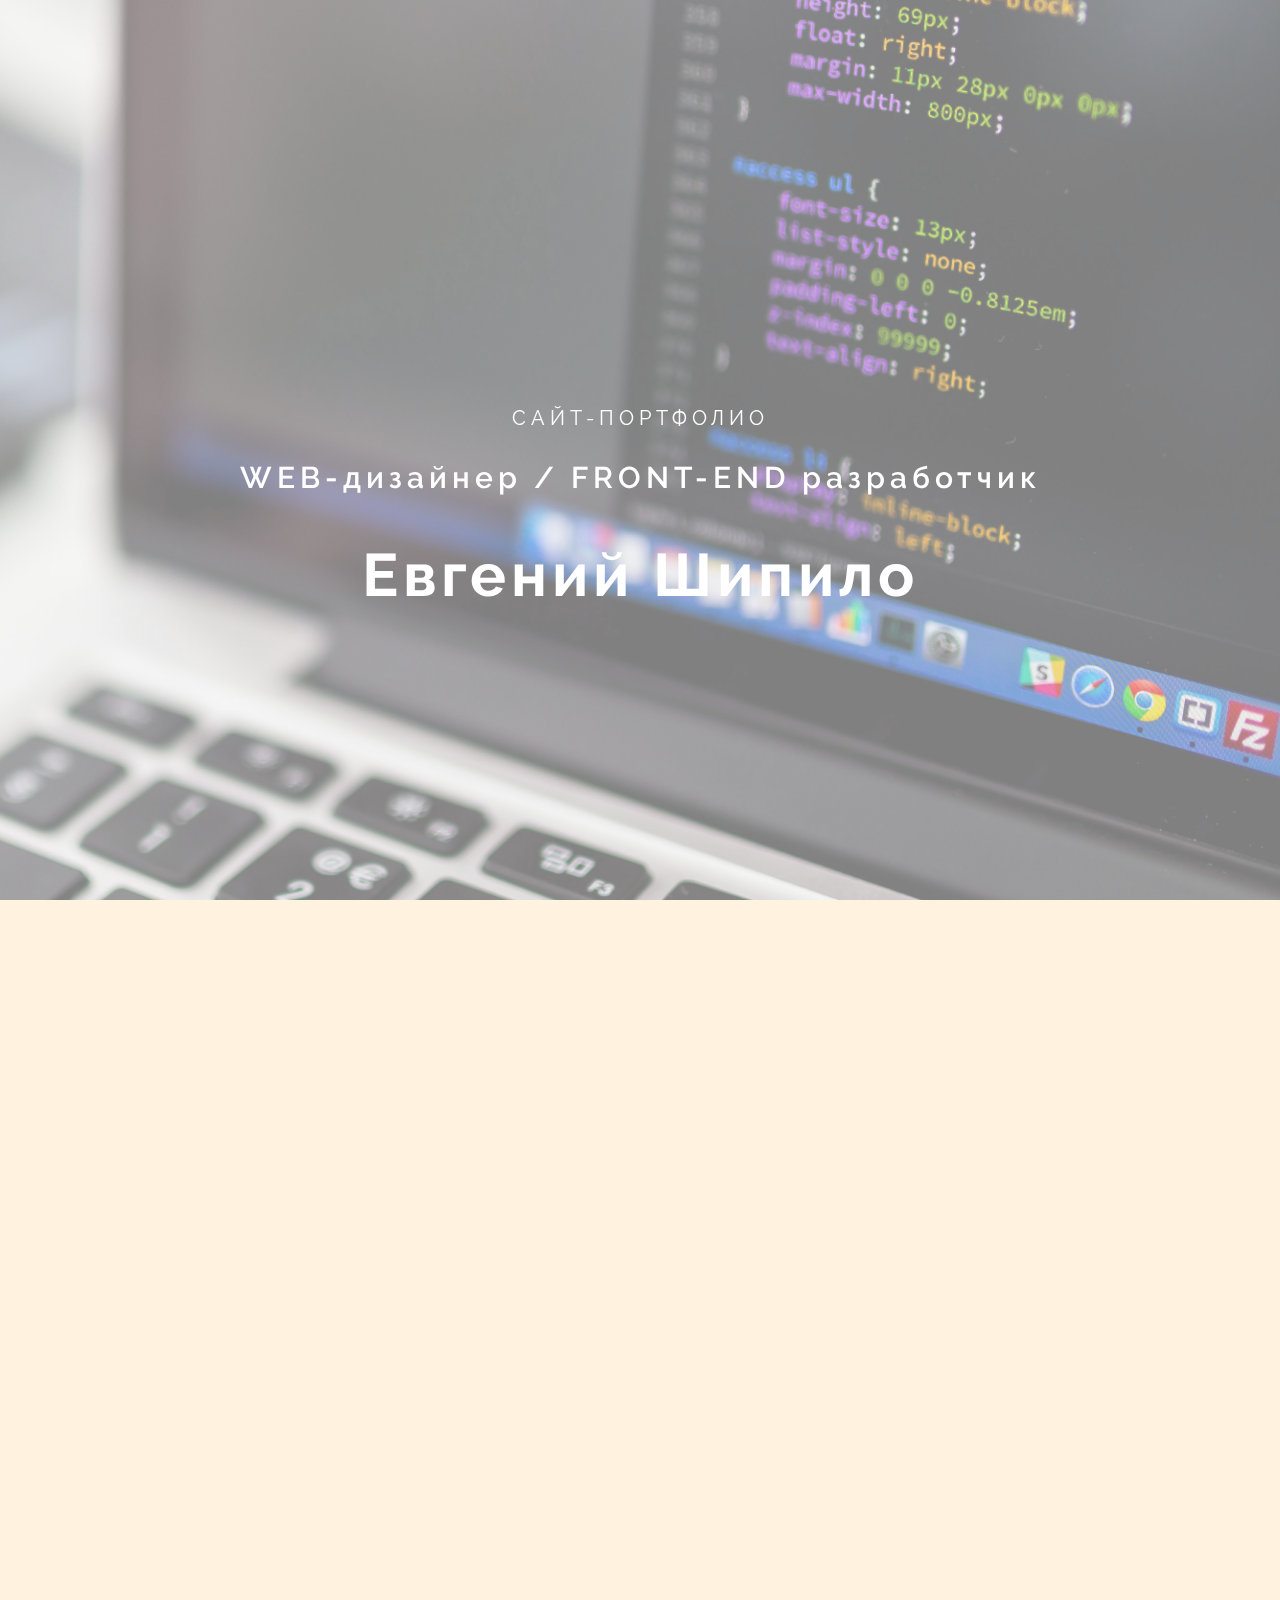
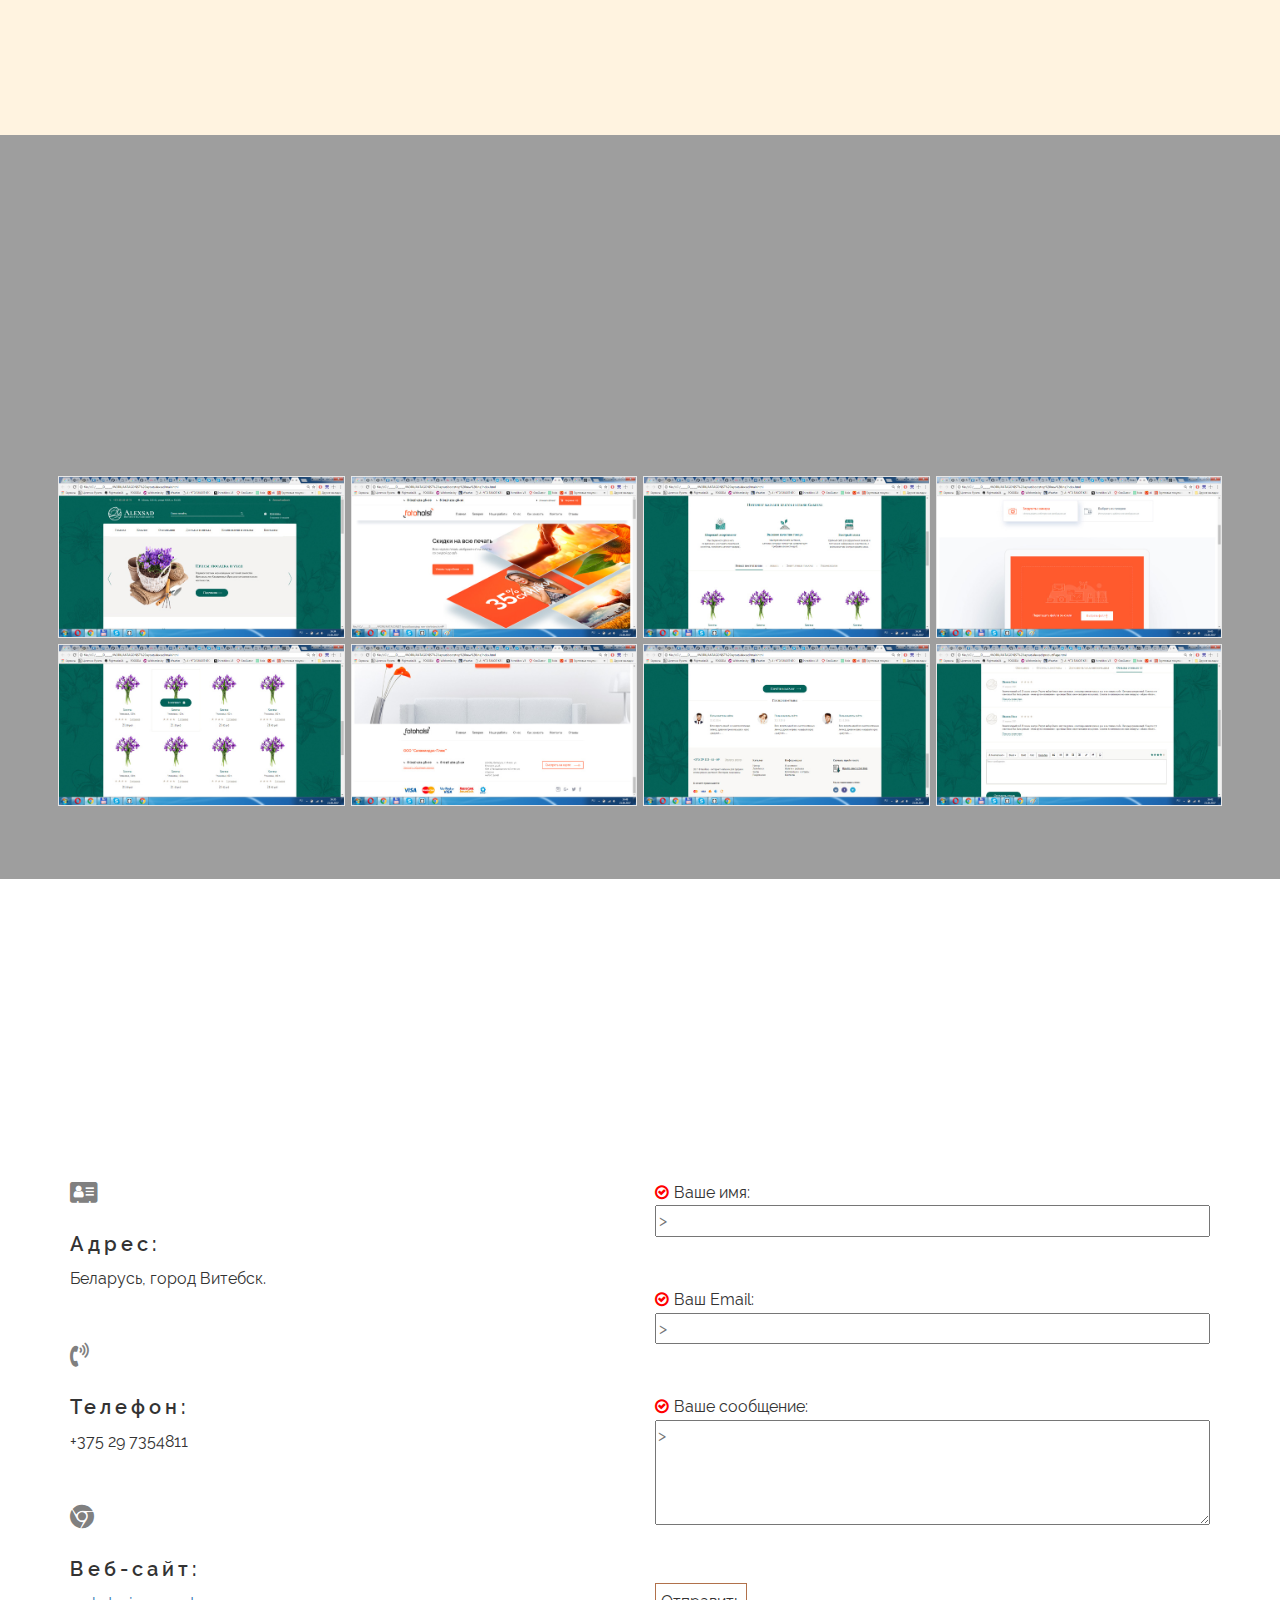
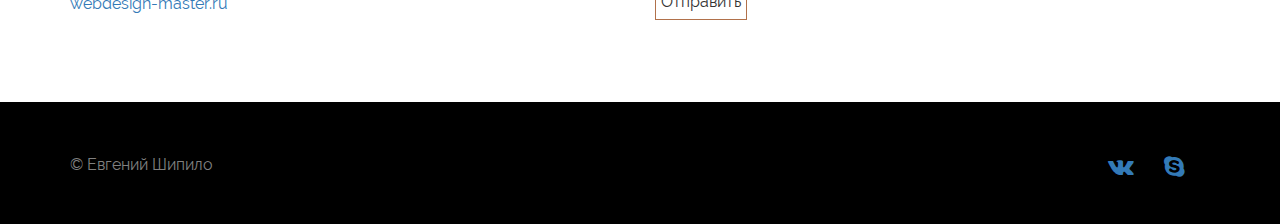
<file: My_portfolio_landing/index1.html>
<!DOCTYPE html>
<html lang="zxx">

<head>
	<meta charset="utf-8" />
	<title>Портфолио</title>
	<meta http-equiv="X-UA-Compatible" content="IE=edge" />
	<meta name="viewport" content="width=device-width, initial-scale=1.0" />
	<link rel="stylesheet" href="libs/bootstrap/bootstrap-grid.min.css" />
	<link rel="stylesheet" href="libs/font-awesome/css/font-awesome.min.css" />
	<link rel="stylesheet" href="libs/magnific-popup/magnific-popup.css" />
	<link rel="stylesheet" href="libs/animate/animate.min.css" />
	<link rel="stylesheet" href="css/fonts1.css" />
	<link rel="stylesheet" href="libs/hamburger/hamburger.css" />
	<link rel="stylesheet" href="libs/parallax-Hover/parallax-Hover.css" />
	<link rel="stylesheet" href="css/main1.css" />
	<link rel="stylesheet" href="css/media1.css" />
	
</head>

<body>

	<header class="main_head" data-parallax="scroll" data-image-src="img/parallax2.jpg">
	
		<div class="loader"></div>
		<div class="loaderImg"></div>
		<div class="hamburger waves-effect waves-teal " id="nav-icon4">
			<span></span>
			<span></span>
			<span></span>
		</div>
		<nav class="top_mnu">
			<ul>
				<li><a href="#about">Обо мне</a></li>
				<!--				<li><a href="#resume">Резюме</a></li>-->
				<li><a href="#portfolio">Портфолио</a></li>
				<li><a href="#contacts">Контакты</a></li>
			</ul>
		</nav>
		<div class="card1">
			<div class="card1__heading">
				<span class="small">Сайт-портфолио</span>
				<h2>WEB-дизайнер /<br class="hidden-lg hidden-md hidden-sm"> FRONT-END разработчик</h2>
				<h1>Евгений Шипило</h1>
			</div>
		</div>
	</header>
<div id="animationWindow"></div>
	<section id="about" class="sectionAbout">
		<div class="section_header">
			<h2>Обо мне</h2>
			<div class="s_descr">Познакомимся ближе</div>
		</div>
		<div class="section_content">
			<div class="container">
				<div class="row">
					<div class="col-md-4 col-md-push-4 animation_1">
						<h3>Фото</h3>
						<div class="person">
							<a class="popupAvatar" href="img/avatar.jpg" title="Немного подретушировал, но вцелом похоже)">
								<img src="img/avatar.jpg" alt="ava">
							</a>
							
						</div>
					</div>
					<div class="col-md-4 col-md-pull-4 animation_2">
						<h3>Немного о себе</h3>
						<p>Мне всегда нравилось получать новые знания, расширять своё представление о мире и его устройстве. Видимо по этому я увлекся компьютерной техникой и IT технологиями. Из всего их многообразия я выбрал web дизайн как не только доступную в плане освоения но и сочетающую в себе элементы дизайна и программирования сферу IT.</p>
						<p>Трёхлетний опыт освоения технологий и работы в области web разработки позволяет мне позиционировать себя как front-end специалиста способного эффективно справляться с задачами различной сложности. Я постоянно совершенствую свои знания и навыки, осваиваю новые технологии и делаю это с удовольствием.   </p>
					</div>
					<div class="col-md-4 animation_3 personal_last_block">
						<h3>Персональная информация</h3>
						<h2 class="personal_header">Евгений Шипило</h2>

						<p>Профессиональное создание сайтов: разработка дизайна, адаптивная кроссбраузерная HTML вёрстка, CSS, JS, посадка на CMS WordPress</p>
						<p>День рождения: 29 сентября 1981 года</p>
						<p>Номер телефона: +375 29 735-48-11</p>
						<p>E-mail: <a href="mailto:evshipilo@gmail.com">evshipilo@gmail.com</a></p>
						<p>Веб-сайт: <a href="//webdesign-master.ru" target="_blank">webdesign-master.ru</a></p>

						<div class="social_wrap">
							<ul>
								<li><a href="skype:evshipilo?chat" target="_blank"><i class="fa fa-skype"></i></a></li>
								<li><a href="http://vkontakte.ru/id57077736" target="_blank"><i class="fa fa-vk"></i></a></li>
							</ul>
						</div>
					</div>
				</div>
			</div>
		</div>
	</section>


	<section id="portfolio" class="sectionPortfolio">
		<div class="section_header">
			<h2>Портфолио</h2>
			<div class="s_descr">Мои последние работы</div>
		</div>
		<div class="sectionPortfolioContent">
			<div class="container">
				<div class="row">
					<div class="filter_div ">
						<ul>
							<li class="filter active" data-filter="all">Все работы</li>
							<li class="filter" data-filter=".category-1">Сайт Alexsad</li>
							<li class="filter" data-filter=".category-2">Лендинг Fotoholst </li>
						</ul>
					</div>
					<div id="portfolio_grid">
						<div class="mix col-md-3 col-sm-6 col-xs-12 portfolio_item category-1">
							<img src="img/alexsad111.jpg" alt="Alt" />
							<div class="port_item_cont">
								<h3>Front-end магазина цветов Alexsad</h3>
								<p>Адаптивная вёрстка сайта</p>
								<a class="popup_content" href="#small-dialog1">Посмотреть</a>
							</div>
							<div id="small-dialog1" class="podrt_descr zoom-anim-dialog mfp-hide">
								<h3>Front-end магазина цветов Alexsad</h3>
								<p>Выполнена адаптивная вёрстка сайта по готовому PSD макету. Учтены пожелания заказчика по точности совпадения верстки с макетом и по срокам. Верстка на основе Bootstrap 3. Применены плагины для организации WYSIWYG редактора.</p>
								<img src="img/alexsad111.jpg" alt="Alt" />
							</div>
						</div>
						<div class="mix col-md-3 col-sm-6 col-xs-12 portfolio_item category-2">
							<img src="img/Photoholst11.jpg" alt="Alt" />
							<div class="port_item_cont">
								<h3>Разработка landing-page PhotoHolst</h3>
								<p>Адаптивная вёрстка landing-page</p>
								<a class="popup_content" href="#small-dialog2">Посмотреть</a>
							</div>
							<div id="small-dialog2" class="podrt_descr zoom-anim-dialog mfp-hide">
								<h3>Разработка landing-page PhotoHolst</h3>
								<p>Выполнена адаптивная вёрстка сайта по готовому PSD макету. Учтены пожелания заказчика по точности совпадения верстки с макетом и по срокам. Верстка на основе Bootstrap 3.</p>
								<img src="img/Photoholst11.jpg" alt="Alt" />
							</div>
						</div>
						<div class="mix col-md-3 col-sm-6 col-xs-12 portfolio_item category-1">
							<img src="img/alexsad222.jpg" alt="Alt" />
							<div class="port_item_cont">
								<h3>Front-end магазина цветов Alexsad</h3>
								<p>Адаптивная вёрстка сайта</p>
								<a class="popup_content" href="#small-dialog3">Посмотреть</a>
							</div>
							<div id="small-dialog3" class="podrt_descr zoom-anim-dialog mfp-hide">
								<h3>Front-end магазина цветов Alexsad</h3>
								<p>Выполнена адаптивная вёрстка сайта по готовому PSD макету. Учтены пожелания заказчика по точности совпадения верстки с макетом и по срокам. Верстка на основе Bootstrap 3. Применены плагины для организации WYSIWYG редактора.</p>
								<img src="img/alexsad222.jpg" alt="Alt" />
							</div>
						</div>
						<div class="mix col-md-3 col-sm-6 col-xs-12 portfolio_item category-2">
							<img src="img/Photoholst22.jpg" alt="Alt" />
							<div class="port_item_cont">
								<h3>Разработка landing-page PhotoHolst</h3>
								<p>Адаптивная вёрстка landing-page</p>
								<a class="popup_content" href="#small-dialog4">Посмотреть</a>
							</div>
							<div id="small-dialog4" class="podrt_descr zoom-anim-dialog mfp-hide">
								<h3>Разработка landing-page PhotoHolst</h3>
								<p>Выполнена адаптивная вёрстка сайта по готовому PSD макету. Учтены пожелания заказчика по точности совпадения верстки с макетом и по срокам. Верстка на основе Bootstrap 3.</p>
								<img src="img/Photoholst22.jpg" alt="Alt" />
							</div>
						</div>
						<div class="mix col-md-3 col-sm-6 col-xs-12 portfolio_item category-1">
							<img src="img/alexsad333.jpg" alt="Alt" />
							<div class="port_item_cont">
								<h3>Front-end магазина цветов Alexsad</h3>
								<p>Адаптивная вёрстка сайта</p>
								<a class="popup_content" href="#small-dialog5">Посмотреть</a>
							</div>
							<div id="small-dialog5" class="podrt_descr zoom-anim-dialog mfp-hide">
								<h3>Front-end магазина цветов Alexsad</h3>
								<p>Выполнена адаптивная вёрстка сайта по готовому PSD макету. Учтены пожелания заказчика по точности совпадения верстки с макетом и по срокам. Верстка на основе Bootstrap 3. Применены плагины для организации WYSIWYG редактора.</p>
								<img src="img/alexsad333.jpg" alt="Alt" />
							</div>
						</div>
						<div class="mix col-md-3 col-sm-6 col-xs-12 portfolio_item category-2">
							<img src="img/Photoholst44.jpg" alt="Alt" />
							<div class="port_item_cont">
								<h3>Разработка landing-page PhotoHolst</h3>
								<p>Адаптивная вёрстка landing-page</p>
								<a class="popup_content" href="#small-dialog6">Посмотреть</a>
							</div>
							<div id="small-dialog6" class="podrt_descr zoom-anim-dialog mfp-hide">
								<h3>Разработка landing-page PhotoHolst</h3>
								<p>Выполнена адаптивная вёрстка сайта по готовому PSD макету. Учтены пожелания заказчика по точности совпадения верстки с макетом и по срокам. Верстка на основе Bootstrap 3.</p>
								<img src="img/Photoholst44.jpg" alt="Alt" />
							</div>
						</div>
						<div class="mix col-md-3 col-sm-6 col-xs-12 portfolio_item category-1">
							<img src="img/alexsad444.jpg" alt="Alt" />
							<div class="port_item_cont">
								<h3>Front-end магазина цветов Alexsad</h3>
								<p>Адаптивная вёрстка сайта</p>
								<a class="popup_content" href="#small-dialog7">Посмотреть</a>
							</div>
							<div id="small-dialog7" class="podrt_descr zoom-anim-dialog mfp-hide">
								<h3>Front-end магазина цветов Alexsad</h3>
								<p>Выполнена адаптивная вёрстка сайта по готовому PSD макету. Учтены пожелания заказчика по точности совпадения верстки с макетом и по срокам. Верстка на основе Bootstrap 3. Применены плагины для организации WYSIWYG редактора.</p>
								<img src="img/alexsad444.jpg" alt="Alt" />
							</div>
						</div>
						<div class="mix col-md-3 col-sm-6 col-xs-12 portfolio_item category-1">
							<img src="img/alexsad555.jpg" alt="Alt" />
							<div class="port_item_cont">
								<h3>Front-end магазина цветов Alexsad</h3>
								<p>Адаптивная вёрстка сайта</p>
								<a class="popup_content" href="#small-dialog8">Посмотреть</a>
							</div>
							<div id="small-dialog8" class="podrt_descr zoom-anim-dialog mfp-hide">
								<h3>Front-end магазина цветов Alexsad</h3>
								<p>Выполнена адаптивная вёрстка сайта по готовому PSD макету. Учтены пожелания заказчика по точности совпадения верстки с макетом и по срокам. Верстка на основе Bootstrap 3. Применены плагины для организации WYSIWYG редактора.</p>
								<img src="img/alexsad555.jpg" alt="Alt" />
							</div>
						</div>
					</div>
				</div>
			</div>
		</div>
	</section>

	<section id="contacts" class="sectionContacts">
		<div class="section_header">
			<h2>Контакты</h2>
			<div class="s_descr">Оставьте Ваше сообщение</div>
		</div>
		<div class="section_content">
			<div class="container">
				<div class="row">
					<div class="col-sm-6 col-xs-12">
						<div class="contact_box">
							<i class="fa fa-address-card" aria-hidden="true"></i>
							<h3>Адрес:</h3>
							<p>Беларусь, город Витебск.</p>
						</div>
						<div class="contact_box">
							<i class="fa fa-volume-control-phone " aria-hidden="true"></i>
							<h3>Телефон:</h3>
							<p>+375 29 7354811</p>
						</div>
						<div class="contact_box">
							<i class="fa fa-chrome" aria-hidden="true"></i>
							<h3>Веб-сайт:</h3>
							<p><a href="//webdesign-master.ru" target="_blank">webdesign-master.ru</a></p>
						</div>
					</div>
					<div class="col-sm-6 col-xs-12">
						<form action="https://formspree.io/evshipilo@gmail.com" class="form-horizontal" target="_blank" method="post" novalidate>
							<div class="control-group">
								<label class="control-label">
								<i class="fa fa-check-circle-o " aria-hidden="true"></i>Ваше имя:</label>
								<div class="controls">
									<input type="text" minlength="2" data-validation-minlength-message="не менее 2-х символов" data-validation-required-message="Вы не ввели имя" name="name" placeholder=">" required autocomplete="off" />
									<p class="help-block"></p>
								</div>
							</div>
							<div class="control-group">
								<label class="control-label">
								<i class="fa fa-check-circle-o " aria-hidden="true"></i>Ваш Email:</label>
								<div class="controls">
									<input type="email" name="_replyto" data-validation-email-message="не верный Email" data-validation-required-message="Вы не ввели Email"  placeholder=">" required autocomplete="off" />
									<p class="help-block"></p>
								</div>
							</div>
							<div class="control-group">
								<label class="control-label">
								<i class="fa fa-check-circle-o " aria-hidden="true"></i>Ваше сообщение:</label>
								<div class="controls">
									<textarea name="message" placeholder=">" required data-validation-required-message="Вы не ввели сообщение" minlength="10" data-validation-minlength-message="не менее 10-и символов" autocomplete="off"></textarea>
									<p class="help-block tArea"></p>
								</div>
							</div>
							<input class="submitBtn" type="submit" value="Отправить">
						</form>
					</div>
				</div>
			</div>
		</div>
	</section>

	<footer>
		<div class="container">
			<div class="row">
				<div class="col-md-6 col-sm-6 col-xs-6"><p>&#169; Евгений Шипило</p></div>
				<div class="col-md-6 col-sm-6 col-xs-6 social_wrap">
					<ul>
						<li><a href="skype:evshipilo?chat" target="_blank"><i class="fa fa-skype"></i></a></li>
						<li><a href="http://vkontakte.ru/id57077736" target="_blank"><i class="fa fa-vk"></i></a></li>
					</ul>
				</div>
			</div>
		</div>
	</footer>


	<!--[if lt IE 9]>
	<script src="libs/html5shiv/es5-shim.min.js"></script>
	<script src="libs/html5shiv/html5shiv.min.js"></script>
	<script src="libs/html5shiv/html5shiv-printshiv.min.js"></script>
	<script src="libs/respond/respond.min.js"></script>
	<![endif]-->

	<script src="libs/jquery/jquery-2.1.3.min.js"></script>
	<script src="libs/hamburger/hamburger.js"></script>
	<script src="libs/parallax-Hover/parallax-Hover.js"></script>
	<script src="libs/parallax/parallax.min.js"></script>
	<script src="libs/magnific-popup/jquery.magnific-popup.min.js"></script>
	<script src="libs/mixitup/mixitup.min.js"></script>
	<script src="libs/scroll2id/PageScroll2id.min.js"></script>
	<script src="libs/waypoints/waypoints.min.js"></script>
	<script src="libs/animate/animate-css.js"></script>
	<script src="libs/jqBootstrapValidation/jqBootstrapValidation.js"></script>
	<script src="js/common1.js"></script>
	<!-- Yandex.Metrika counter -->
	<!-- /Yandex.Metrika counter -->
	<!-- Google Analytics counter -->
	<!-- /Google Analytics counter -->
</body>

</html>
</file>
<file: Biruang_landing/css/style.css>
.clearfix::after {
	content: "";
	/* Генерируем пустой элемент */
	clear: both;
	/* Отменяем обтекание*/
	display: block;
	/* Блочный элемент */
}

body {
	max-width: 1366px;
}

.header {
	max-width: 1171px;
	margin: 0 auto;
	/*	height: 83px;*/
	padding-bottom: 20px;
	border-bottom: 1px solid #eeeeee;
}

.header__logo {
	display: inline-block;
	color: #67686d;
	font-family: "Myriad Pro";
	font-size: 23px;
	font-weight: 400;
	line-height: 26.67px;
	text-transform: uppercase;
	margin-top: 34px;
	text-decoration: none;

}

.header__content {
	float: right;
	margin-top: 25px;


}

.header__phone {
	text-decoration: none;
	display: inline-block;
	color: #7e7f84;
	font-family: Roboto;
	font-size: 12px;
	font-weight: 700;
	text-transform: uppercase;
	letter-spacing: 0.84px;
}

.header__phone:hover {
	color: red;
}

.header__phone-img {
	margin-right: 7px;
	margin-bottom: -5px;
}

.header__basket {
	text-decoration: none;
	margin-left: 35px;
	padding: 10px 20px 12px 20px;
	display: inline-block;
	border: 1px solid #67686d;
	color: #7e7f84;
	font-family: Roboto;
	font-size: 12px;
	font-weight: 700;
	text-transform: uppercase;
	letter-spacing: 0.84px;
}

.header__basket:hover {

	border: 1px solid #992;
	color: #red;
}

.header__check {

	color: #7e7f84;
	margin-left: 36px;
}

.header__basket-img {
	display: inline-block;
	margin-right: 5px;
	margin-bottom: -3px;

}

.header__menu {

	max-width: 1171px;
	margin: 0 auto;
}

.header__menu-ul {
	display: inline-block;
	padding: 0px;
	margin-top: 11px;



}

.header__menu-li {
	margin-right: 30px;
	display: inline-block;
	text-decoration: none;

}

.header__menu-link {

	text-decoration: none;
	color: #7e7f84;
	font-family: Roboto;
	font-size: 14px;
	font-weight: 400;
	line-height: 20px;
	text-transform: uppercase;

}

.header__menu-link:hover {
	color: #f45a40;
	-webkit-transition: 0.4s;
	-o-transition: 0.4s;
	transition: 0.4s;
}

.header__form {
	display: inline-block;
}

.header__search-btn {
	vertical-align: middle;
	border: none;
	background: none;
	background-image: url(../img/Magnifier.png);
	background-repeat: no-repeat;
	width: 14px;
	height: 14px;

}

.header__search-btn:hover {
	background-image: url(../img/Magnifier1.png);
}

.header__search {
	border: none;
}

.header__search:hover,
:active,
:focus {
	border: none;
	outline: none;
}

.header__search:focus::-webkit-input-placeholder {
	color: transparent
}

.header__search:focus::-moz-placeholder {
	color: transparent
}

.header__search:focus:-moz-placeholder {
	color: transparent
}

.header__search:focus:-ms-input-placeholder {
	color: transparent
}

#slider {
	position: relative;
	overflow: hidden;
	max-width: 1170px;
	width: 100%;
	margin: 0 auto;
	/*  margin: 20px auto 0 auto;*/
	/*  border-radius: 4px;*/
}

#slider ul {
	position: relative;
	margin: 0;
	padding: 0;
/*	width: 100%;*/
	list-style: none;

}

#slider ul li {
	position: relative;
	display: block;
	float: left;
	margin: 0;
	padding: 0;
/*	width: 100%;*/
	/*  height: 300px;*/
	/*  background: #ccc;*/
	text-align: center;
	line-height: 300px;

}

#slider img {
	width: 100%;

}

a.control_prev,
a.control_next {
	position: absolute;
	top: 0%;
	z-index: 998;
	display: block;
	/*  padding: 4% 3%;*/
	width: 20%;
	height: 100%;
	background: #2a2a2a;
	opacity: 0;
	cursor: pointer;
	-webkit-transition: all 1s ease;
}

a.control_prev:hover,
a.control_next:hover {
	opacity: 0.1;
	-webkit-transition: all 1s ease;
}

a.control_prev {
	border-radius: 0 2px 2px 0;
}

a.control_next {
	right: 0;
	border-radius: 2px 0 0 2px;
}

.slider__text {
	position: absolute;
	width: 456px;
	height: 165px;
	left: 33px;
	top: 180px;
	z-index: 997;
}

.slider__text h1 {
	color: #f45a40;
	font-family: "Roboto";
	font-size: 59px;
	font-weight: 700;
	line-height: 63px;
	margin-bottom: 0px;


}

.slider__text p {
	color: #f45a40;
	font-family: "Roboto";
	font-weight: 500;
	line-height: 21px;
	padding-top: 0px;
	margin-top: 0px;
	letter-spacing: normal;

}

.rows {
	max-width: 1170px;
	margin: 0 auto;
	margin-top: 40px;

}

.rows__row1 {
	display: inline-block;
	width: 30%;
	margin-right: -0.4%;


}

.rows__row1 img {
	/*	display: inline-block;*/
	width: 100%;
	margin: 0px;
	padding: 0px;


}

.rows__row1 h2 {
	color: #f45a40;
	font-family: "Roboto";
	font-size: 23px;
	font-weight: 400;
	line-height: 21px;
}

.rows__row1 p {
	font-family: "Roboto";
	font-weight: 400;
	line-height: 35px;
}

.rows__row1 h2:hover {
	font-family: "Myriad Pro";
	font-size: 23px;
	font-weight: 400;
	line-height: 21px;
	text-decoration: underline;
}

.rows div:nth-child(2) {

	margin-left: 5%;
}

.rows div:nth-child(3) {
	margin-left: 5%;

}

.popular {
	margin-top: 62px;
	margin: auto;
	max-width: 1170px;

}

.popular h2 {
	color: #67686d;
	font-family: "Roboto";
	font-size: 23px;
	font-weight: 400;
	line-height: 21px;
	text-transform: uppercase;
	width: 230px;
	margin: 60px auto 30px auto;
}

.rows__row2 {
	display: inline-block;
	width: 20%;
	margin-right: -0.3%;


}

.rows__row2-img {
	/*	display: inline-block;*/
	width: 100%;
	margin: 0px;
	padding: 0px;


}

.rows1 {
	max-width: 1170px;
	margin: 0 auto;
	margin-top: 40px;

}

.rows__row2:nth-child(2),
.rows__row2:nth-child(3),
.rows__row2:nth-child(4) {
	margin-left: 6%;
}

.bord{border-bottom: 1px solid #f2f2f2;
	border-left: 1px solid #f2f2f2;
	border-right: 1px solid #f2f2f2;
	
}
.rows__row2-content {
	
	width: 80%;
	margin: auto;
	padding-bottom: 10px;
}

.rows__row2-price {
	border-top: 1px solid #f2f2f2;
	padding-top: 20px;
}

.rows__row2-price a {
	float: right;
}

.rows__row2-price span {
	color: #f45a40;
	font-family: Roboto;
	font-size: 14px;
	font-weight: 500;
	line-height: 21px;
	text-transform: uppercase;
}

.rows__row2-content h3 {
	padding-top: 20px;
	margin-top: 0px;
	color: #67686d;
	font-family: "Roboto";
	font-size: 18px;
	font-weight: 500;
	line-height: 20px;
	text-transform: uppercase;
}

.rows__row2-content h4 {
	color: #67686d;
	font-family: "Roboto";
	font-style: italic;
	font-size: 14px;
	font-weight: 400;
	line-height: 21px;
	text-transform: uppercase;
}

.rows__row2-content p {
	color: #67686d;
	font-family: "Roboto";
	font-weight: 300;
	line-height: 14px;
	font-size: 12px;
}

.about {
	max-width: 1170px;
	margin: auto;
}

.about__txt {
	vertical-align: bottom;
	display: inline-block;
	width: 60%;
}
.about__txt h5 {
	color: #67686d;
font-family: Roboto;
font-size: 23px;
font-weight: 700;
}

.about__txt p{
	color: #7e7f84;
font-family: Roboto;
font-size: 14px;
font-style: italic;
}
.about__img {
	margin-top: 5%;
	display: inline-block;
	width: 38%;

}

.about__img img {
	width: 100%;

}

footer{
	max-width: 1366px;
	margin: auto;
}
.footer__signup {
	background-color: #f45a40;
}
.footer__signup-sm{
	max-width: 1170px;
	margin: auto;
}
footer p{
	display: inline-block;
	color: #ffffff;
font-family: "Roboto";
font-size: 23px;
font-weight: 400;
line-height: 20px;
text-transform: uppercase;
	
	margin-top: 46px;
	margin-bottom: 46px;
}
footer p span{
	font-weight: 700;
}
.footer__form {
	float: right;
	margin-top: 35px;
	margin-right: 10%;
}
.footer__btn {
	width: 104px;
height: 38px;
background-color: #ff674f;
	border: none;
	margin-left: 40px;
	
}
.footer__btn{
	cursor: pointer;
}
.footer__btn[value]{
	color: #ffffff;
}
.footer__email[placeholder] {color: #7e7f84;
font-family: Roboto;
font-size: 14px;
font-weight: 400;
text-transform: uppercase;
	padding-left: 20px;
	
}
.footer__email{
	width: 246px;
height: 38px;
}
</file>
<file: Photoholst_landing/includes/css/styles.css>
@font-face {
    font-family: 'Raleway';
    src: url('../fonts/Raleway-Light.ttf') format('truetype');
    font-weight: 300;
    font-style: normal;
}

@font-face {
    font-family: 'Raleway';
    src: url('../fonts/Raleway-Regular.ttf') format('truetype');
    font-weight: 400;
    font-style: normal;
}

@font-face {
    font-family: 'Raleway';
    src: url('../fonts/Raleway-Medium.ttf') format('truetype');
    font-weight: 500;
    font-style: normal;
}

@font-face {
    font-family: 'Raleway';
    src: url('../fonts/Raleway-SemiBold.ttf') format('truetype');
    font-weight: 600;
    font-style: normal;
}

@font-face {
    font-family: 'Raleway';
    src: url('../fonts/Raleway-Bold.ttf') format('truetype');
    font-weight: 700;
    font-style: normal;
}

body {
    font-family: 'Raleway';
    padding: 0;
    margin: 0;
}

button {
    border: none
}

.phone1 {
    margin-top: 20px;
    float: left;
    margin-right: 28px;
    color: #000000;
    font-size: 19px;
    font-weight: 700;
    line-height: 18px;
}

.private {
    float: right;
    padding: 20px 20px 20px 30px;
    background: url(../../images/manFilledblack10.png) no-repeat 10px 25px;
    text-decoration: none;
    color: #292728;
    font-size: 13.99px;
    font-weight: 500;
}

.private:hover {
    background: url(../../images/man_Filled_wite-10.png) no-repeat 10px 25px #ff5a2e;
    color: #fff;
    text-decoration: none;
}

.basket {
    background: url(../../images/ShoppingCart-black-17.png) no-repeat 10px 20px;
    float: right;
    padding: 20px 20px 20px 40px;
    text-decoration: none;
    color: #292728;
    font-size: 13.99px;
    font-weight: 500;
}

a:active,
a:visited,
a:hover,
a:focus,
a {
    text-decoration: none;
}

.basket:hover {
    background: url(../../images/ShoppingCart-wite-17.png) no-repeat 10px 20px #ff5a2e;
    color: #fff;
    text-decoration: none;
}

.basket:visited {
    text-decoration: none;
}

.bottom_header {
    margin: 20px auto;
}

.header_logo {
    display: block;
    margin-bottom: 18px;
    margin-top: 0px;
}

.header_menu li {
    float: right;
    list-style-type: none;
    padding: 20px;
}

.header_menu li:hover {
    border-bottom: 3px solid #ff5a2e;
}

.header_menu li a {
    text-decoration: none;
    color: #292728;
    font-size: 18.01px;
    font-weight: 500;
    line-height: 34px;
}

.bottom_header_wide {
    border-top: 1px solid #edeff3;
    box-shadow: 0 40px 20px -20px rgba(222, 227, 232, 0.8);
    position: relative;
    z-index: 2;
}

.menu320 {
    background: none;
    margin-top: 25px;
    float: left;
}

body {
    /*    font-family: "Lato", sans-serif;*/
    transition: background-color .5s;
    position: relative;
}

.sidenav {
    height: 100%;
    width: 255px;
    position: fixed;
    z-index: 1;
    top: 0;
    right: -255px;
    background-color: #fff;
    transition: 0.5s;
}

.sidenav a:not(:first-child) {
    /*    padding: 30px 0;*/
    text-decoration: none;
    display: block;
    overflow-x: hidden;
    text-align: center;
}

.sidenav a:hover,
.offcanvas a:focus {
    /*    color: #f1f1f1;*/
}

#closebtn {
    position: absolute;
    top: 20px;
    left: -50px;
    display: none;
}

#main {
    left: 0;
    top: 0;
    transition: left .5s;
    transition: left .5s;
    /*    padding: 16px;*/
}

@media screen and (max-height: 450px) {
    .sidenav {
        padding-top: 15px;
    }
    .sidenav a {
        font-size: 18px;
    }
}

.basket320 {
    padding: 30px 0;
    margin-bottom: 20px;
}

.basket320 {
    background: url(../../images/ShoppingCart-black-17.png) no-repeat 50px 35px;
    padding: 30px 0;
    margin-bottom: 20px;
    color: #292728;
    font-size: 13.99px;
    font-weight: 500;
}

.basket320:hover {
    background: url(../../images/ShoppingCart-wite-17.png) no-repeat 50px 35px #ff5a2e;
    color: #fff;
    text-decoration: none;
}

.private320 {
    /*    float: none;*/
    padding: 30px 0;
    background: url(../../images/manFilledblack10.png) no-repeat 50px 35px;
    color: #292728;
    font-size: 13.99px;
    font-weight: 500;
}

.private320:hover {
    background: url(../../images/man_Filled_wite-10.png) no-repeat 50px 35px #ff5a2e;
    color: #fff;
    text-decoration: none;
}

.li320 {
    color: #292728;
    font-size: 18.01px;
    font-weight: 500;
    line-height: 34px;
    text-align: center;
    padding: 10px 0;
}

.li320:hover {
    color: #ff5a2e;
}

.li320last {
    margin-bottom: 40px;
}

.phone3 {
    /*    margin: 50px 20 50 auto;*/
    /*    float: left;*/
    text-align: center;
    /*    margin-right: 28px;*/
    color: #000000;
    font-size: 19px;
    font-weight: 700;
    line-height: 18px;
    margin-top: 20px;
}

.phone_img {
    margin-right: 8px;
}

.img_right {
    position: absolute;
    top: 0;
    right: 0;
}

.img_unvisible {
    opacity: 0;
}

.ffff {
    position: absolute;
    top: -35%;
    right: 70%;
}

.uuuu {
    padding-top: 70px;
    position: static;
}

.carousel_text {
    position: absolute;
    top: 30%;
    left: 17%;
}

.forText {
    position: relative;
}

.ffff h1 {
    color: #333333;
    font-size: 35.97px;
    font-weight: 700;
    text-align: left;
    margin-bottom: 22px;
}

.ffff p {
    color: #333333;
    font-size: 18px;
    font-weight: 400;
    line-height: 24px;
    text-align: left;
    margin-bottom: 60px;
}

.ffff button {
    color: #ffffff;
    font-size: 17.63px;
    font-weight: 400;
    line-height: 24px;
    text-align: left;
    border-radius: 5px;
    background-color: #ff5a2e;
    padding: 20px;
    box-shadow: 2px 4px 12px 0px rgba(255, 90, 46, 0.8);
    outline: none;
}

.ffff button:active {
    box-shadow: none
}

.image_download {
    overflow: hidden;
    padding-bottom: 90px;
}

.image_download h2 {
    text-align: center;
    margin-top: 131px;
    color: #333333;
    font-size: 25.98px;
    font-weight: 700;
    line-height: 24px;
}

.image_download>p {
    text-align: center;
    font-family: Raleway;
    color: #333333;
    font-size: 16px;
    font-weight: 400;
    line-height: 24px;
    margin-bottom: 67px;
}

.image_download li {
    list-style-type: none;
}

.load_btn1 {
    float: right;
    width: 90%;
    border: 2px solid #edeff3;
    z-index: 2;
    box-shadow: 10px 17px 54px 0px rgba(196, 208, 227, 0.75);
    background: url(../../images/fotoRed.png) no-repeat 35px 50px;
    min-height: 130px;
}

.load_btn1_320 {
    float: right;
    width: 100%;
    border: 2px solid #edeff3;
    z-index: 2;
    box-shadow: 10px 17px 54px 0px rgba(196, 208, 227, 0.75);
    background: url(../../images/fotoRed.png) no-repeat 50% 50%;
    height: 130px;
}

.load_btn1 h3 {
    padding-left: 126px;
    color: #ff5a2e;
    font-size: 18px;
    font-weight: 700;
    line-height: 24px;
    margin-top: 40px;
}

.load_btn1 p {
    padding-left: 126px;
    color: #919ba4;
    font-size: 14px;
    font-weight: 400;
    line-height: 20px;
    margin-bottom: 40px
}

.load_btn2 {
    margin-left: -30px;
    float: left;
    width: 90%;
    border: 2px solid #edeff3;
    background: url(../../images/folderGrey.png) no-repeat 35px 50px;
    min-height: 130px;
}

.load_btn2_320 {
    margin-left: -30px;
    float: left;
    width: 100%;
    border: 2px solid #edeff3;
    background: url(../../images/folderGrey.png) no-repeat 50% 50%;
    height: 130px;
}

.load_btn2 h3 {
    padding-left: 126px;
    color: #919ba4;
    font-size: 18px;
    font-weight: 700;
    line-height: 24px;
    margin-top: 40px;
}

.load_btn2 p {
    padding-left: 126px;
    color: #919ba4;
    font-size: 14px;
    font-weight: 400;
    line-height: 20px;
    margin-bottom: 40px;
}

.notebook {
    background: url(../../images/ntb_png.png) no-repeat 50% 50% #f9fafc;
    height: 729px;
}

.notebook_320 {
    /*    height: 140px;*/
    background: #ff5a2e;
}

.ntb_btn_320 {
    display: block;
    border-radius: 3px;
    background-color: #ffffff;
    max-width: 300px;
    height: 60px;
    outline: none;
    margin: 50px auto;
}

.ntb_btn_320 p {
    display: inline-block;
    margin-right: 20px;
    color: #ff5a2e;
    font-size: 17.71px;
    font-weight: 500;
    margin-top: 10px
}

.ntb_h,
.ntb_btn p {
    display: inline-block;
}

.ntb_item {
    display: block;
    padding-top: 470px;
}

.ntb_h {
    color: #ffffff;
    font-size: 18px;
    font-weight: 500;
    margin-right: 5%;
    margin-left: 25%;
}

.ntb_btn {
    border-radius: 3px;
    background-color: #ffffff;
    width: 206px;
    height: 60px;
    outline: none;
    position: relative;
}

.ntb_btn p {
    color: #ff5a2e;
    font-size: 17.71px;
    font-weight: 500;
    margin-top: 10px
}

.order_3 {
    margin-top: 130px;
}

.order_3 h1 {
    text-align: center;
    color: #333333;
    font-size: 25.85px;
    font-weight: 700;
    line-height: 24px;
}

.order_3>p {
    color: #333333;
    font-size: 16px;
    font-weight: 400;
    line-height: 24px;
    text-align: center;
    margin-bottom: 100px;
}

.order_3 article {
    text-align: center;
    vertical-align: top;
    margin-bottom: 176px;
}

.order_3 article h2 {
    color: #333333;
    font-size: 18px;
    font-weight: 700;
    line-height: 24px;
}

.order_3 article p {
    color: #333333;
    font-size: 14px;
    font-weight: 400;
    line-height: 24px;
}

.our_works_wide {
    background-color: #f9fafc;
    padding-bottom: 140px;
}

.our_works_wide h1 {
    color: #333333;
    font-size: 25.81px;
    font-weight: 700;
    line-height: 24px;
    text-align: center;
    padding-top: 130px;
}

.our_works_wide p {
    color: #333333;
    font-size: 16px;
    font-weight: 400;
    line-height: 24px;
    text-align: center;
    margin-bottom: 78px;
}

.block_img {
    position: relative;
    border-radius: 3px;
    box-shadow: 5px 9px 35px 0px rgba(19, 77, 127, 0.4);
    margin-bottom: 40px;
}

.back {
    display: none;
}

.block_img:hover .back {
    display: block;
    background: url(../../images/plus-48.png) no-repeat 50% 50% rgba(255, 90, 46, 0.6);
    position: absolute;
    right: 0;
    top: 0;
    width: 100%;
    height: 100%;
    border-radius: 3px;
}

.block_img img {
    width: 100%;
    border-radius: 3px;
}

.our_works_wide button {
    display: block;
    margin: 40px auto 0 auto;
    color: #ffffff;
    font-size: 17.63px;
    font-weight: 400;
    line-height: 24px;
    border-radius: 5px;
    background-color: #ff5a2e;
    padding: 20px 30px;
    box-shadow: 2px 4px 12px 0px rgba(255, 90, 46, 0.8);
    outline: none;
    border: none;
}

.our_works_wide button:active {
    box-shadow: none
}

.sofa_block {
    background: url(../../images/sofa.png) no-repeat 50% 100%;
    height: 1040px;
}

.sofa_content {
    margin: 100px auto 100px auto;
    box-shadow: 0px 70px 54px 10px rgba(196, 208, 227, 0.75);
}

.sofa_content h1 {
    text-align: center;
    color: #333333;
    font-size: 25.85px;
    font-weight: 700;
    line-height: 24px;
}

.sofa_content>p {
    color: #333333;
    font-size: 16px;
    font-weight: 400;
    line-height: 24px;
    text-align: center;
    margin-bottom: 100px;
}

.sofa_content article {
    /*    width: 28%;*/
    /*    display: inline-block;*/
    /*    margin-left: 4%;*/
    text-align: center;
    vertical-align: top;
    margin-bottom: 176px;
}

.sofa_content article h2 {
    color: #333333;
    font-size: 18px;
    font-weight: 700;
    line-height: 24px;
}

.sofa_block button {
    position: relative;
    z-index: 2;
    display: block;
    margin: 0 auto 19% auto;
    color: #ffffff;
    font-size: 17.63px;
    font-weight: 400;
    line-height: 24px;
    border-radius: 5px;
    background-color: #ff5a2e;
    padding: 20px 30px;
    box-shadow: 2px 4px 12px 0px rgba(255, 90, 46, 0.8);
    outline: none;
}

.sofa_block button:active {
    box-shadow: none
}

.footer_menu li:hover {
    border: none;
}

.footer_menu li a:hover {
    color: #ff5a2e;
}

.bottom_footer {
    border-bottom: 1px solid #edeff3;
}

.footer_logo {}

.company {
    color: #ff5a2e;
    font-size: 22px;
    font-weight: 700;
    line-height: 34px;
    text-align: left;
    margin-top: 50px;
    margin-bottom: 50px;
}

.footer_tel {
    display: inline-block;
    vertical-align: top;
}

.phone2 {
    display: inline-block;
    margin-right: 28px;
    color: #000000;
    font-size: 19px;
    font-weight: 700;
    line-height: 18px;
}

.back_call {
    margin-top: 15px;
    display: block;
    color: #ff5a2e;
    font-size: 16px;
    font-weight: 400;
    line-height: 18px;
    text-decoration: underline;
}

.back_call:hover,
.back_call:active,
.back_call:visited {
    color: #ff5a2e;
}

.footer_adress {
    display: inline-block;
    padding-left: 50px;
}

.footer_button {
    float: right;
    vertical-align: top;
    border-radius: 3px;
    border-width: 2px;
    border-color: #ff5a2e;
    border-style: solid;
    width: 266px;
    height: 50px;
    background-color: #ffffff;
    color: #ff5a2e;
    font-size: 18px;
    font-weight: 500;
    line-height: 22px;
    outline: none;
}

.footer_button:hover {
    border-width: 3px;
}

.footer_button:active {
    border-width: 2px;
}

.footer_wide {
    border-top: 1px solid #edeff3;
}



.right_icons {
    margin: 35px 0 35px 0;
}

.right_icons a {
    margin-left: 20px;
    float: right;
}

.left_icons {
    margin-top: 30px;
}

.left_icons a {
    margin-right: 30px
}


/*--------------------------------------------------*/

@media screen and (max-width:5500px) {
    .ffff {
        right: 40%;
        top: 10%;
    }
}

@media screen and (max-width:2160px) {
    .ffff {
        right: 50%;
        top: 10%;
    }
}

@media screen and (max-width:1580px) {
    .ffff {
        right: 60%;
        top: 10%;
    }
}

@media screen and (max-width:1250px) {
    .header_menu li {
        padding: 20px 10px;
    }
}

@media screen and (max-width:1200px) {
    .load_btn2 {
        min-height: 170px;
    }
    .load_btn1 {
        min-height: 170px;
    }
}


.pic320{
    display: inline-block;
}
@media screen and (max-width:992px) {
    .sofa_block {
        height: 1400px;
        background-size: contain;
    }
    .header_menu li {
        float: none;
    }
    .logo_foo_320 img {
        display: block;
        margin: 0 auto 30px auto;
    }
    .footer_menu li {
        text-align: center;
    }
    .company {
        text-align: center;
        padding-top: 20px;
    }
    .footer_tel {
        text-align: center;
        padding-bottom: 10px
    }
    .phone2 {
        display: block;
        padding-bottom: 30px;
    }
    .footer_adress {
        text-align: center;
        padding-top: 40px;
    }
    .right_icons a {
        float: none;
    }
    
    .pic320, .pic320 img{
    display: block;
        margin: 30px auto 0 auto;
}
   .right_icons320 {
width: 220px;
       margin: 0 auto;
}

.right_icons320 a, .right_icons320 img {
margin: 40px 5px 40px 5px;

}
</file>
<file: Alexsad/includes/css/styles.css>
@font-face {
    font-family: 'CormorantSC';
    src: url('../fonts/Cormorantsc.ttf') format('truetype');
    font-weight: 400;
    font-style: normal;
}

@font-face {
    font-family: 'CormorantSC';
    src: url('../fonts/Cormorantscbold.ttf') format('truetype');
    font-weight: 700;
    font-style: normal;
}

@font-face {
    font-family: 'PTSerif';
    src: url('../fonts/ptserif.ttf') format('truetype');
    font-weight: 400;
    font-style: normal;
}

@font-face {
    font-family: 'PTSerif';
    src: url('../fonts/ptserifbold.ttf') format('truetype');
    font-weight: 700;
    font-style: normal;
}

@media (min-width: 1200px) {
    .container-large {
        width: 1234px;
        max-width: 100%;
    }
}

.globalMargin {
    margin: 0 32px;
}

.background {
    background: url(../../images/backgroundFlovers.jpg) no-repeat 50% 0, url(../../images/Background1.jpg) repeat;
}

.bgDark {
    background-color: rgba(0, 0, 0, 0.1);
    height: 100%;
    position: fixed;
    width: 100%;
    top: 0;
    left: 0;
    z-index: 10;
    display: none;
}

.bgDarkSm {
    background-color: rgba(0, 0, 0, 0.5);
    height: 100%;
    position: fixed;
    width: 100%;
    top: 0;
    left: 0;
    z-index: 10;
    display: none;
}

.headerTop {
    margin-top: 15px;
}

.phoneImg {
    margin-right: 10px;
    margin-left: 8px;
    padding-bottom: 5px;
}

.phoneNumber {
    color: #c9beb1;
    font-family: PTSerif;
    font-size: 14px;
    font-weight: 400;
    line-height: 24px;
    display: inline-block;
}

.adressImg {
    margin: 0 10px 0 40px;
    padding-bottom: 5px;
}

.adress {
    display: inline-block;
    opacity: 0.7;
    color: white;
    font-family: PTSerif;
    font-size: 14px;
    font-weight: 400;
    line-height: 24px;
}

.userImg {
    margin: 0 10px 0 0;
    padding-bottom: 5px;
}

.user {
    margin-right: 10px;
    color: #c9beb1;
    font-family: PTSerif;
    font-size: 14px;
    font-weight: 400;
    line-height: 24px;
}

a:active,
a:visited,
a:focus,
a {
    text-decoration: none;
}

.user:hover {
    text-decoration: underline;
    text-decoration-color: #c9beb1;
    color: #c9beb1;
}

.user:visited {
    color: #c9beb1;
}

.border {
    height: 1px;
    max-width: 1170px;
    margin: 0 auto;
    border-bottom: 1px solid rgba(255, 255, 255, 0.1)
}

.logoImg {
    margin: 20px 0 20px 32px;
}

.formSearch {
    position: relative;
    margin: 50px 0 0 20px;
    padding-bottom: 5px;
    width: 470px;
    border-bottom: 1px solid #fff;
}

.inputSearch {
    width: 440px;
    background: none;
    border: none;
    color: #fff;
    font-family: PTSerif;
    font-size: 14px;
    font-weight: 400;
}

.inputSearch::-webkit-input-placeholder {
    color: #fff;
    font-family: PTSerif;
    font-size: 14px;
    font-weight: 400;
}

.inputSearch::-moz-placeholder {
    color: #fff;
    font-family: PTSerif;
    font-size: 14px;
    font-weight: 400;
}

.inputSearch:-moz-placeholder {
    color: #fff;
    font-family: PTSerif;
    font-size: 14px;
    font-weight: 400;
}

.inputSearch:-ms-input-placeholder {
    color: #fff;
    font-family: PTSerif;
    font-size: 14px;
    font-weight: 400;
}

.inputSearch:focus::-webkit-input-placeholder {
    color: transparent;
}

.inputSearch:focus::-moz-placeholder {
    color: transparent;
}

.inputSearch:focus:-moz-placeholder {
    color: transparent;
}

.inputSearch:focus:-ms-input-placeholder {
    color: transparent;
}

.submitSearch {
    position: absolute;
    right: 0;
    top: 0;
    background: none;
    border: none;
}

.basketHeader {
    display: inline-block;
    margin-top: 53px;
    color: white;
    font-family: CormorantSC;
    font-size: 18px;
    font-weight: 400;
    line-height: 24px;
}

.basketHeader:hover {
    color: white;
    text-decoration: underline;
}

.basketHeader:visited {
    color: white;
}

.basketHeader img {
    margin: 0 15px 7px 0;
}

.basketText {
    display: inline-block;
    margin-left: 35px;
    opacity: 0.5;
    color: white;
    font-family: "Myriad Pro";
    font-size: 14px;
    font-weight: 400;
    line-height: 24px;
}

.backgroundMenu {
    background-color: white;
    border-top-left-radius: 5px;
    border-top-right-radius: 5px;
    border-bottom: 1px solid #e7e7de;
}

.menuSpase {
    margin: 0;
    padding: 0;
}

.headerMenu a {
    display: inline-block;
    padding: 30px 35px 25px 35px;
    color: #333;
    font-family: CormorantSC;
    font-size: 18px;
    font-weight: 700;
    border-bottom: 1px solid #fff;
}

.headerMenu>li {
    float: left;
    list-style-type: none;
    border: none;
}

.headerMenu a:hover {
    background-color: #02635a;
    border-bottom: 1px solid #307f78;
    text-decoration: none;
    color: #fff;
}

.dropMenu :focus {
    background-color: #02635a;
    border-bottom: 1px solid #307f78;
    text-decoration: none;
    color: #fff;
    z-index: 11;
    position: relative;
}

.dropList {
    position: absolute;
    left: 0;
    top: 100%;
    border-radius: 0;
    width: 278px;
    background: #02635a;
    margin: 0;
    padding: 0;
    box-shadow: none;
}

.headerMenu .dropList a {
    color: white;
    font-family: CormorantSC;
    font-size: 16px;
    font-weight: 700;
    padding: 30px 0 30px 40px;
    border-bottom: 1px solid #197169;
}

.headerMenu .dropList a:hover {
    background-color: #1c736b;
    color: white;
}

.headerMenu .dropList #last {
    border-bottom: none;
}

.headerMenu .dropList a img {
    padding-left: 10px;
    display: none;
}

.headerMenu .dropList a:hover img {
    display: inline-block;
}

.myCarousel {
    position: relative;
    background-color: #f4f3f2;
    border-top: 1px solid #fafaf8;
    border-bottom: 1px solid #fff;
}

.myCarouselControlLeft {
    position: absolute;
    left: 0;
    top: 0;
    width: 10%;
    height: 100%
}

.myCarouselControlLeft img {
    position: absolute;
    top: 45%;
    padding-left: 30px;
}

.myCarouselControlRight {
    position: absolute;
    right: 0;
    top: 0;
    width: 10%;
    height: 100%
}

.myCarouselControlRight img {
    position: absolute;
    top: 45%;
    right: 0;
    padding-right: 30px;
}

.myCarouselText {
    position: absolute;
    top: 30%;
    right: 20%;
}

.myCarouselText h1 {
    color: #02635a;
    font-family: CormorantSC;
    font-size: 28px;
    font-weight: 700;
}

.myCarouselText p {
    color: #333;
    font-family: "Myriad Pro";
    font-size: 16px;
    font-weight: 400;
    line-height: 24px;
}

.myCarouselText a {
    display: inline-block;
    color: white;
    font-family: CormorantSC;
    font-size: 18px;
    font-weight: 400;
    line-height: 24px;
    background-color: #02635a !important;
    border-radius: 30px;
    padding: 13px 40px 13px 50px;
    margin-top: 30px;
}

.advantage {
    position: relative;
    background: #fff;
    border-top: 1px solid #e7e7de;
    z-index: 1;
}

.advantage h1 {
    color: #02635a;
    font-family: CormorantSC;
    font-size: 24px;
    font-weight: 700;
    line-height: 28px;
    text-align: center;
    margin: 70px 0;
}

.advantage img {
    display: block;
    margin: 0 auto;
}

.img2Resize {
    padding-top: 7px;
}

.img3Resize {
    padding-top: 10px;
}

.advantage h2 {
    text-align: center;
    background: #fff;
    font-family: PTSerif;
    color: #02635a;
    font-size: 18px;
    font-weight: 700;
    line-height: 32px;
}

.advantage p {
    text-align: center;
    background: #fff;
    font-family: PTSerif;
    color: #333;
    font-size: 14px;
    font-weight: 400;
    line-height: 20px;
}

.tabBack {
    padding-top: 90px;
    background-color: #fff;
    overflow: hidden;
}

.tabBorder {
    border-bottom: 1px solid #e7e7de;
    text-align: center;
}

.myTabs {
    display: inline-block;
}

.myTabs li {
    float: left;
    list-style-type: none;
    padding: 0 20px 0 0;
}

.myTabs li a {
    font-family: CormorantSC;
    font-size: 18px;
    font-weight: 700;
    color: #a79e93;
    padding-bottom: 15px;
}

.myTabs li:first-child a {
    color: #333;
    border-bottom: 3px solid #02635a;
}

.myTabs li a:hover {
    text-decoration: none;
}

.myTabs img {
    margin-left: 20px;
}

.tabContentPadding {
    padding-top: 90px;
    padding-bottom: 90px;
}

.flowerPrise {
    position: relative;
    text-align: center;
    border: 1px solid #fff;
    padding-top: 30px;
}

.flowerPrise:hover {
    border: 1px solid #e7e7de;
}

.flowerPrise:hover .flowerPriseBasket {
    display: block;
}

.flowerPrise h2 {
    color: #066;
    font-family: CormorantSC;
    font-size: 18px;
    font-weight: 700;
}

.flowerPrise h3 {
    color: #333;
    font-family: PTSerif;
    font-size: 14px;
    font-weight: 400;
    margin-top: 10px;
    margin-bottom: 15px;
}

.flowerPrise p {
    color: #333;
    font-family: PTSerif;
    font-weight: 400;
    line-height: 50px;
    font-size: 14px;
}

.flowerPrise span {
    font-size: 20px;
}

.flowerPriseReport {
    color: #a79e93;
    font-family: PTSerif;
    font-size: 14px;
    font-weight: 400;
    line-height: 24px;
    text-decoration: underline;
    margin-left: 15px;
}

.flowerPriseReport:visited {
    color: #a79e93;
}

.flowerPriseReport:hover {
    color: #a79e93;
    text-decoration: none;
}

.flowerPriseStars {
    padding-bottom: 5px;
}

.flowerPriseBasket {
    position: absolute;
    top: 40%;
    left: 50%;
    margin-left: -100px;
    display: inline-block;
    color: white;
    font-family: CormorantSC;
    font-size: 18px;
    font-weight: 400;
    line-height: 24px;
    background-color: #02635a !important;
    border-radius: 30px;
    padding: 13px 40px 13px 50px;
    margin-top: 30px;
    display: none;
}

.flowerPriseBasket:hover {
    color: white;
    text-decoration: underline;
}

.flowerPriseBasket:visited {
    color: white;
}

.flowerPriseBasketImg {
    padding-bottom: 5px;
    margin-left: 10px;
}

.buttonCatalog {
    text-align: center;
    height: 130px;
}

.buttonCatalog a {
    color: white;
    font-family: CormorantSC;
    font-size: 18px;
    font-weight: 400;
    line-height: 24px;
    background-color: #02635a !important;
    border-radius: 30px;
    padding: 13px 40px 13px 50px;
    display: inline-block;
    margin-top: 30px;
}

.buttonCatalog img {
    margin-left: 10px;
}

.quotes {
    border-top: 1px solid #e7e7de;
    padding-top: 80px;
    padding-bottom: 70px;
}

.ellipse {
    margin-left: 32px;
    display: inline-block;
    vertical-align: top;
}

.MarginR {
    margin-right: 12px;
}

.quotesCol {
    width: 260px;
    display: inline-block;
    margin-left: 32px;
}

.quotesCol h2 {
    font-family: "PTSerif";
    font-weight: 400;
    color: #066;
    font-size: 16px;
    margin-top: 7px;
}

.quotesCol .light {
    font-family: "PTSerif";
    font-weight: 400;
    color: #c7c2bb;
    font-size: 14px;
    line-height: 24px;
}

.quotesCol .dark {
    font-family: "PTSerif";
    font-weight: 400;
    color: #333;
    font-size: 14px;
    line-height: 24px;
}

.quotesDiv {
    position: relative;
}

.quotesH1 {
    display: inline-block;
    position: absolute;
    margin-left: -110px;
    left: 50%;
    top: -7%;
    color: #333;
    font-family: CormorantSC;
    font-size: 18px;
    font-weight: 700;
    background-color: #fff;
    padding: 0 30px;
}

.footerCont {
    border-bottom-left-radius: 5px;
    border-bottom-right-radius: 5px;
    background-color: #f9f8f6;
    padding-top: 50px;
    padding-bottom: 40px;
}

.footer1ColMargin {
    margin-left: 32px;
    padding-top: 5px;
}

.footer1Col h1 {
    display: inline-block;
    color: #066;
    font-family: PTSerif;
    font-size: 18px;
    font-weight: 700;
    line-height: 20px;
}

#call {
    display: inline-block;
    color: #a79e93;
    font-family: PTSerif;
    font-size: 14px;
    font-weight: 400;
    margin-left: 32px;
    border-bottom: 1px dashed #a79e93;
}

#call:hover {
    text-decoration: none;
    border-bottom: 1px solid #a79e93;
}

.footer1Col p {
    margin-top: 30px;
    color: #333;
    font-family: PTSerif;
    font-size: 14px;
    font-weight: 400;
    line-height: 20px;
}

.footer1Col h2 {
    margin-top: 50px;
    margin-bottom: 30px;
    color: #333;
    font-family: PTSerif;
    font-size: 14px;
    font-weight: 700;
    line-height: 20px;
}

.footerUl h2 {
    color: #333;
    font-family: PTSerif;
    font-size: 16px;
    font-weight: 700;
    line-height: 20px;
    margin-bottom: 15px;
}

.footerUl li {
    list-style-type: none;
    margin-left: -40px;
    font-family: PTSerif;
    font-size: 14px;
    font-weight: 400;
    line-height: 20px;
}

.footerUl li a {
    color: #333;
}

.footerPrise h2 {
    color: #333;
    font-family: PTSerif;
    font-size: 16px;
    font-weight: 700;
    line-height: 20px;
    margin-bottom: 20px;
}

.footerPrise a {
    text-decoration: underline;
    color: #333;
    font-family: PTSerif;
    font-size: 16px;
    font-weight: 700;
    line-height: 20px;
}

.footerPrise a img {
    margin-right: 15px;
}

.footerPrise p {
    margin-top: 55px;
    margin-bottom: 20px;
    color: #333;
    font-family: PTSerif;
    font-size: 14px;
    font-weight: 700;
    line-height: 20px;
}

.lr {
    margin-bottom: 48px;
    margin-top: 38px;
    opacity: 0.5;
    color: white;
    font-family: "Myriad Pro";
    font-size: 14px;
    font-weight: 400;
    line-height: 20px;
}

.l p {
    margin-left: 32px;
}

.r p {
    display: inline-block;
    float: right;
    padding-right: 32px;
}


/*menuSm*/

menuSm {
    position: relative;
}

.sidenav {
    position: absolute;
    z-index: 12;
    top: 0;
    right: 0;
    width: 270px;
    background-color: #fff;
    display: none;
}

#logoMenuSm {
    float: right;
    margin-top: 40px;
    margin-right: 12px;
    background: none;
    border: none;
}

#closeMenuBtn {
    background: none;
    border: none;
    display: block;
    margin-top: 41px;
    margin-left: 222px;
    margin-bottom: 25px;
}

.sidenav {
    text-align: center;
}

.sidenav ul {
    /*    text-align: center;*/
    list-style-type: none;
    margin-right: 30px;
}

.sidenav ul a {
    color: #124040;
    font-family: CormorantSC;
    font-size: 18px;
    font-weight: 700;
    line-height: 40px;
}

.formSearchSm {
    margin: 60px 0 60px 40px;
    position: relative;
    padding-bottom: 5px;
    width: 205px;
    border-bottom: 1px solid #cac4c0;
}

.inputSearchSm {
    display: block;
    width: 180px;
    background: none;
    border: none;
    color: #103e3e;
    font-family: PTSerif;
    font-size: 16px;
    font-weight: 400;
}

.inputSearchSm::-webkit-input-placeholder {
    color: #103e3e;
    font-family: PTSerif;
    font-size: 16px;
    font-weight: 400;
}

.inputSearchSm::-moz-placeholder {
    color: #103e3e;
    font-family: PTSerif;
    font-size: 16px;
    font-weight: 400;
}

.inputSearchSm:-moz-placeholder {
    color: #103e3e;
    font-family: PTSerif;
    font-size: 16px;
    font-weight: 400;
}

.sidenavBtn1 {
    display: inline-block;
    color: #aea7a2;
    font-family: CormorantSC;
    font-size: 16px;
    font-weight: 400;
    line-height: 24px;
    border: 2px solid #cac4c0;
    border-radius: 30px;
    padding: 13px 20px 13px 20px;
}

.sidenavBtn1:hover {
    text-decoration: none;
    color: #fff;
    background-color: #02635a !important;
}

.sidenavBtn2 {
    display: inline-block;
    color: #aea7a2;
    font-family: CormorantSC;
    font-size: 16px;
    font-weight: 400;
    line-height: 24px;
    border: 2px solid #cac4c0;
    border-radius: 30px;
    padding: 13px 40px 13px 40px;
    margin-top: 30px;
    margin-bottom: 2230px;
}

.sidenavBtn2:hover {
    text-decoration: none;
    color: #fff;
    background-color: #02635a !important;
}


/*menuSm end*/

.phoneSlider {
    position: relative;
    background-color: #f4f3f2;
    text-align: center;
}

.phoneSlider h1 {
    padding-top: 30px;
    color: #02635a;
    font-family: CormorantSC;
    font-size: 24px;
    font-weight: 700;
}

.phoneSlider p {
    color: #333;
    font-family: PTSerif;
    font-size: 14px;
    font-weight: 400;
    line-height: 20px;
}

.phoneSlider a {
    margin-left: -100px;
    top: 70%;
    left: 50%;
    position: absolute;
    color: white;
    font-family: CormorantSC;
    font-size: 18px;
    font-weight: 400;
    line-height: 24px;
    background-color: #02635a !important;
    border-radius: 30px;
    padding: 13px 40px 13px 50px;
}

.phoneSlider a img {
    margin-left: 10px;
}

.phoneSlider>img {
    margin-top: -50px;
    height: 280px;
    margin-left: -50px;
    margin-bottom: -60px;
    z-index: 0;
}

.alignP {
    text-align: left;
    margin-left: 32px;
}

@media screen and (max-width:1300px) {
    .border {
        max-width: 870px;
    }
    .formSearch {
        margin-left: 50px;
        width: 400px;
    }
    .inputSearch {
        width: 370px;
    }
    .headerMenu a {
        padding: 30px 15px 25px 15px;
    }
    .myCarouselText {
        top: 20%;
        right: 10%;
        width: 300px;
    }
    .footer1ColMargin {
        margin-right: 32px;
    }
    .quotesH1 {
        top: -5%;
    }
    .quotes {
        padding-top: 60px;
        padding-bottom: 70px;
        text-align: center;
    }
    .ellipse {
        display: inline-block;
        margin-left: 0px;
        vertical-align: top;
        margin-bottom: 20px;
    }
    .quotesCol {
        display: block;
        margin-bottom: 60px;
        margin-left: 32px;
    }
}

@media screen and (max-width:992px) {
    .logoImg {
        width: 200px;
        margin: 25px 0 10px 12px;
    }
    .advantage h1 {
        margin: 45px 20px 0 20px;
        font-size: 20px;
    }
    .advantage img {
        margin-top: 30px;
    }
    .myTabs li:first-child {
        margin-left: -30px;
        padding-right: 60px;
    }
    .tabBack {
        padding-top: 40px;
    }
    .tabContentPadding {
        padding-top: 50px;
        padding-bottom: 50px;
    }
    .flowerPrise {
        margin: 0 24px;
    }
    .quotes {
        border-top: none;
        padding-top: 60px;
        padding-bottom: 40px;
        text-align: center;
    }
    .ellipse {
        display: inline-block;
        margin-left: 0px;
        vertical-align: top;
        margin-bottom: 20px;
    }
    .quotesCol {
        display: inline-block;
        margin-bottom: 60px;
        margin-left: 0;
    }
    .quotesH1 {
        top: -3%;
    }
    .footerCont {
        border-bottom-left-radius: 0px;
        border-bottom-right-radius: 0px;
        padding-top: 30px;
        padding-bottom: 70px;
    }
    .footer1ColMargin {
        margin-left: 12px;
    }
    #call {
        margin-bottom: 30px;
        margin-left: 0px;
        border-bottom: 1px solid #fff;
    }
    #call:hover {
        text-decoration: none;
        border-bottom: 1px solid #a79e93;
    }
    .footerUl {
        display: inline-block;
        margin-left: 12px;
    }
    .footerUl li {
        margin-bottom: 5px;
    }
    .Ul2 {
        margin-left: 30px;
    }
    .footerPrise {
        margin-left: 12px;
    }
    .footerPrise p {
        margin-top: 40px;
    }
    .footerPrise h2 {
        margin-top: 40px;
    }
    .lr {
        text-align: center;
    }
    .l p {
        margin-left: 0px;
    }
    .r p {
        display: inline-block;
        float: none;
        padding-right: 0px;
        margin-top: 20px;
    }
}


/*product page/////////////////////////////////////////////////*/

.navDiv {
    background-color: #f9f8f7;
    height: 84px;
    border-bottom: 1px solid #fcfcfb;
}

.navDiv p {
    margin-left: 31px;
    margin-top: 34px;
    font-family: "PT Serif";
    font-size: 14px;
    font-weight: 400;
    line-height: 24px;
    color: #a79e93;
}

.navDiv p span {
    color: #02635a;
}

.product {
    background-color: #ffffff;
    border-top: 1px solid #e7e7de;
}

.productImg {
    display: inline-block;
    border: 1px solid #e7e7de;
    margin-left: 32px;
    margin-top: 36px;
}

.productImg>img {
    margin: 56px 54px 44px 81px;
}

.imgSm {
    margin: 44px 19px 54px 0;
    display: inline-block;
    position: relative;
    outline: #e7e7de solid 1px;
    outline-offset: -1px;
    z-index: 0;
}

.rowImg .imgSm:first-child {
    margin-left: 76px;
}

.imgSm img {
    padding-top: 3px;
    z-index: 1;
    position: relative;
}

.imgSm:hover {
    outline: #02635a solid 2px;
    outline-offset: -2px;
}

.Art {
    margin-top: 49px;
    margin-left: 22px;
    font-family: "PT Serif";
    font-size: 16px;
    font-weight: 400;
    color: #333333;
}

.Art span {
    color: #c9beb1;
}

.product h1 {
    margin-top: 31px;
    margin-left: 22px;
    color: #333333;
    font-family: "Cormorant SC";
    font-size: 28px;
    font-weight: 700;
}

.stars {
    margin-left: 22px;
}

.productPrise {
    margin-left: 22px;
    margin-top: 40px;
    font-family: "PT Serif";
    color: #333333;
    font-size: 16px;
    font-weight: 400;
}

.productPrise span {
    color: #02635a;
    font-size: 24px;
    font-weight: 700;
    margin-right: 10px;
}

.number {
    display: inline-block;
    margin-top: 45px;
    margin-left: 22px;
    padding: 0;
    border-radius: 2px;
    border: 1px solid #e7e7de;
    text-align: center;
}

.number li {
    height: 49px;
    float: left;
    list-style-type: none;
}

.number button {
    color: #919ba4;
    font-family: "PT Serif";
    font-size: 26px;
    font-weight: 400;
    height: 49px;
    width: 39px;
    background: none;
    border: none;
    outline: 0 !important;
}

.number p {
    color: #333333;
    font-family: "PT Serif";
    font-size: 18px;
    font-weight: 700;
    padding-top: 12px;
    height: 49px;
    width: 58px;
    border: 1px solid #e7e7de;
    background-color: #f9f8f6;
}

#btn1 {
    padding-bottom: 5px;
}

.ProductflowerPriseBasket {
    vertical-align: top;
    display: inline-block;
    color: #fff;
    font-family: CormorantSC;
    font-size: 18px;
    font-weight: 400;
    background-color: #02635a !important;
    border-radius: 30px;
    padding: 13px 40px 13px 50px;
    margin-left: 68px;
    margin-top: 45px;
    margin-bottom: 50px;
}

.ProductflowerPriseBasket:hover {
    color: white;
    text-decoration: underline;
}

.ProductflowerPriseBasket:visited {
    color: white;
}

.ProductflowerPriseBasketImg {
    padding-bottom: 5px;
    margin-left: 10px;
}

.inform {
    color: #333333;
    font-family: "PT Serif";
    font-size: 14px;
    font-weight: 400;
    line-height: 20px;
    margin-left: 22px;
    margin-right: 140px;
    margin-bottom: 35px;
}

.socialCount {
    display: inline-block;
    position: relative;
}

.socialCount span {
    position: absolute;
    top: 3px;
    left: 10px;
    color: #6a7180;
    font-family: "Helvetica Neue";
    font-size: 11px;
    font-weight: 400;
}

.aSocial {
    margin-left: 22px;
}

.imgAvatar {
    margin-left: 32px;
}

.productQuotes {
    padding-top: 40px;
    border-bottom: 1px solid #e7e7de;
}

.productQuotes h1 {
    margin-left: 32px;
    color: #02635a;
    font-family: "PT Serif";
    font-size: 16px;
    font-weight: 700;
    display: inline-block;
}

.productStars {
    margin-left: 20px;
    margin-bottom: 5px;
}

.date {
    margin-left: 32px;
    color: #c7c2bb;
    font-family: "PT Serif";
    font-size: 14px;
    font-weight: 400;
}

.quote1,
.quote2 {
    margin-left: 32px;
    margin-right: 80px;
    color: #333333;
    font-family: "PT Serif";
    font-size: 14px;
    font-weight: 400;
    line-height: 20px;
    display: none;
}

.quotePre1,
.quotePre2 {
    margin-left: 32px;
    margin-right: 76px;
    color: #333333;
    font-family: "PT Serif";
    font-size: 14px;
    font-weight: 400;
    line-height: 20px;
}

.all1,
.all2 {
    padding: 0;
    background: none;
    margin-left: 32px;
    color: #02635a;
    font-family: "PT Serif";
    font-size: 14px;
    font-weight: 400;
    border: none;
    border-bottom: 1px dashed #02635a;
    display: inline-block;
    margin-bottom: 40px;
}

.tabContentPaddingProduct {
    padding-top: 0px;
    padding-bottom: 0px;
}

#editor {
    overflow: scroll;
    max-height: 300px
}

.formStarsDiv {
    position: relative;
}

.wysi {
    margin: 50px 45px 40px 32px;
    padding-top: 15px;
    padding-bottom: 0;
    border: 1px solid rgb(233, 233, 225);
    background-color: rgb(249, 249, 247);
}

#some-textarea {
    width: 100%;
}

.wysiStars {
    position: absolute;
    top: 20px;
    right: 55px;
}

.wysiStars button {
    background: none;
    padding: 0;
    border: none;
    outline: 0 !important;
}

.postQuote {
    display: inline-block;
    color: #fff;
    font-family: CormorantSC;
    font-size: 18px;
    font-weight: 400;
    background-color: #02635a !important;
    border-radius: 30px;
    padding: 13px 40px 13px 50px;
    margin-left: 32px;
    margin-top: 5px;
    margin-bottom: 90px;
    outline: 0 !important;
    border: none;
}
.postQuote:hover{
    background-color: #004b43 !important;
}

.productH1 {
    top: -20px;
}

@media screen and (max-width:1300px) {
    .mdAllign {
        text-align: center;
    }
    .ProductflowerPriseBasket {
        margin-left: 30px;
    }
    .inform {
        margin-left: 22px;
        margin-right: 22px;
        margin-bottom: 35px;
    }
    .rowImg .imgSm:first-child {
        margin-left: 36px;
    }
}

@media screen and (max-width:992px) {
    .Art {
        margin-top: 30px;
    }
    .productPrise {
        margin-top: 30px;
    }
    .number {
        margin-top: 30px;
    }
    .ProductflowerPriseBasket {
        margin-top: 20px;
        margin-bottom: 40px;
    }
    .inform {
        margin-left: 12px;
        margin-right: 21px;
        text-align: left;
    }
    .aSocialDiv {
        text-align: left;
    }
    .aSocialDiv img {
        margin-bottom: 26px;
    }
    .productQuotes {
        text-align: center;
    }
    .productStars {
        margin-left: 35px;
        margin-top: 20px;
        margin-bottom: 40px;
    }
    .quotePre1,
    .quotePre2 {
        text-align: left;
        margin-left: 12px;
        margin-right: 17px;
    }
    .quote1,
    .quote2 {
        text-align: left;
        margin-left: 12px;
        margin-right: 17px;
    }
    .btnAlign {
        margin-left: -20px;
        text-align: left;
    }
    .wysi {
        margin: 50px 11px 40px 11px;
        padding-top: 52px;
    }
    .wysiStars {
        top: 15px;
        left: 20px;
    }
    .btnPostAlign {
        text-align: center;
    }
    .postQuote {
        margin-left: -10px;
    }
    .myTabsProduct li {
        float: none;
        margin-top: 20px;
        text-align: left;
        margin-bottom: 5px;
    }
    .myTabsProduct li:first-child {
        margin-left: 0;
    }
    .sss, .mmm{
        float: left;
        margin-left: -10px;
    }
    
}

@media screen and (max-width:768px) {
    .productImg {
        margin-left: 9px;
        margin-right: 9px;
        margin-top: 13px;
    }
    .productImg>img {
        margin-top: 36px;
        margin-bottom: 30px;
        margin-left: 50px;
        margin-right: 30px;
        width: 216px;
    }
    .imgSm img {
        width: 40px;
    }
    .imgSm {
        margin: 30px 9px 35px 0;
    }
    .rowImg .imgSm:first-child {
        margin-left: 40px;
    }
    .product h1 {
        font-size: 24px;
    }
}


/*content////////////////////////////////////////////////////*/

.aboutContainer {
    background-color: #fff;
    border-top: 1px solid #e7e7de;
    padding: 70px 32px 115px 32px;
}

.aboutContainer h1 {
    color: #333333;
    font-family: "Cormorant SC";
    font-size: 28px;
    font-weight: 700;
}

.aboutContainer p {
    color: #505050;
    font-family: "PT Serif";
    font-size: 14px;
    font-weight: 400;
    line-height: 20px;
}

.colMargin1 {
    margin-right: -12px;
}

#aboutImg2 {
    margin-bottom: 4px;
}

.colMargin2 {
    margin-right: 7px;
}

.aboutImgRow {
    margin-bottom: 36px;
    /*    text-align: center;*/
}

@media screen and (max-width:1300px) {
    #aboutImg1 {
        width: 420px;
    }
    #aboutImg2 {
        width: 218px;
    }
    #aboutImg3 {
        width: 218px;
    }
    #aboutImg4 {
        width: 220px;
    }
    .colMargin2 {
        margin-right: 5px;
    }
}

@media screen and (max-width:992px) {
    .aboutContainer {
        padding: 35px 12px 70px 12px;
    }
    .aboutImgRow {
        text-align: center;
    }
    #aboutImg1,
    #aboutImg2,
    #aboutImg3,
    #aboutImg4 {
        width: 300px;
        margin: 0 0 10px 0;
    }
    .colMargin2,
    .colMargin1 {
        margin: 0px;
    }
}


/*contacts//////////////////////////////////////////////////////////////*/

.contact {
    background-color: #fff;
    border-top: 1px solid #e7e7de;
    position: relative;
}

.contact h1 {
    margin-left: 32px;
    margin-bottom: 40px;
    margin-top: 60px;
    color: #333333;
    font-family: "Cormorant SC";
    font-size: 28px;
    font-weight: 700;
}

.contactInfo {
    position: absolute;
    left: 32px;
    top: 170px;
    width: 370px;
    height: 248px;
    border-radius: 1px;
    background-color: #02635a;
    font-family: "PT Serif";
    padding-left: 25px;
    padding-top: 18px;
}

.contactInfo h3 {
    color: #ffffff;
    font-size: 16px;
    font-weight: 700;
    margin: 7px 0px
}

.contactInfo p {
    color: #dffffc;
    font-size: 14px;
    font-weight: 400;
}

.formContact {
    margin: 75px 32px 110px 32px;
}

.formContact p {
    font-family: "PT Serif";
    font-size: 14px;
    font-weight: 400;
    color: #333333;
}

.map {
    width: 100%;
}

.inputContact {
    border-radius: 1px;
    border: 1px solid #e7e7de;
    /*    width: 466px;*/
    width: 93%;
    height: 44px;
    margin-bottom: 30px;
}

.inputContactBig {
    /*    width: 669px;*/
    width: 98%;
    height: 250px;
    border-radius: 1px 2px 2px 1px;
    border: 1px solid #e7e7de;
}

.postContact {
    display: inline-block;
    color: #fff;
    font-family: CormorantSC;
    font-size: 18px;
    font-weight: 400;
    background-color: #02635a !important;
    border-radius: 30px;
    padding: 13px 60px 13px 60px;
    outline: 0 !important;
    border: none;
}

.postContact:hover{background-color: #004b43 !important;}

.uuu:hover{background-color: #004b43 !important;}

@media screen and (max-width:992px) {
    .contactInfo {
        position: static;
        margin-left: 12px;
        width: 300px;
    }
    .formContact {
        margin: 35px 12px 55px 12px;
    }
}


/*User//////////////////////////////////////////////////////////////*/

.userTabBckgrd {
    background-color: #f9f8f7;
    padding-top: 40px;
    border-bottom: 1px solid #fcfcfb;
}

.panel1Padd {
    padding-right: 100px;
}

.usertabBorder {
    text-align: center;
}

.userTabContBckgr {
    background-color: #fff;
    border-top: 1px solid #e7e7de;
    padding: 70px 32px 150px 32px;
}

.userformContact {}

.usernavDiv {
    border-bottom: none!important;
}

.userTab1 h1,
.userTab2 h1 {
    color: #333333;
    font-family: "Cormorant SC";
    font-size: 28px;
    font-weight: 700;
    margin-bottom: 25px;
}

.userformContact p {
    font-family: "PT Serif";
    font-size: 14px;
    font-weight: 400;
    color: #333333;
}

.userSelectpicker {
    box-shadow: none;
    color: #c9beb1;
    width: 134px;
    height: 44px;
    border-radius: 1px;
    border: 1px solid #e7e7de;
}

.checkbox {
    margin-right: 40px;
    display: inline-block;
    position: relative;
    padding-left: 25px;
    color: #333333;
    font-family: "PT Serif";
    font-size: 14px;
    font-weight: 400;
}

.checkbox input[type=radio] {
    display: none;
}

.checkbox label:after {
    content: '';
    display: block;
    height: 20px;
    width: 20px;
    border: 1px solid #e7e7de;
    border-radius: 10px;
    position: absolute;
    top: 0;
    left: 0;
}

.checkbox input[type=radio]:checked+label:after {
    background: url(../../images/pointCheck.png) no-repeat 50% 50%;
}

.selectRow {
    margin-bottom: 30px;
}

.sexCheck {
    margin-bottom: 45px;
}

.userPostContact {
    padding: 13px 20px 13px 20px;
}

.userTable {
    width: 100%;
    border-radius: 1px;
    border: 1px solid #e7e7de;
    /*     border-spacing: 70px 11px;*/
}

.userTable tr {
    border-bottom: 1px solid #e7e7de;
}

.userTable th {
    padding-left: 30px;
    color: #333333;
    font-family: "PT Serif";
    font-size: 14px;
    font-weight: 400;
    height: 53px;
    background-color: #f9f8f6;
}

.userTable td {
    padding-left: 30px;
    color: #333333;
    font-family: "PT Serif";
    font-size: 14px;
    font-weight: 400;
    height: 63px;
}

.userTable span {
    color: #f13e08;
}


/*basket/////////////////////////////////////////////////////////*/

.basketTable {
    width: 100%;
    border-radius: 1px;
    border: 1px solid #e7e7de;
    /*     border-spacing: 70px 11px;*/
}

.basketTable tr {
    border-bottom: 1px solid #e7e7de;
}

.basketTable th {
    padding-left: 30px;
    color: #333333;
    font-family: "PT Serif";
    font-size: 14px;
    font-weight: 400;
    height: 53px;
    background-color: #f9f8f6;
}

.basketTable td {
    padding-left: 30px;
    color: #333333;
    font-family: "PT Serif";
    font-size: 14px;
    font-weight: 400;
    height: 63px;
}

.basketTable th,
.basketTable td {
    text-align: center;
    padding-left: 0;
}

.basketTable .tr0 th:nth-child(1) {
    width: 190px;
}

.basketTable tr td:nth-child(2) {
    text-align: left;
}

.basketTable tr td:nth-child(5) {
    width: 250px;
}

.basketTable h3 {
    font-size: 16px;
    font-weight: 700;
}

.basketTable tr td:nth-child(3) {
    font-size: 16px;
    font-weight: 400;
}

.basketTable tr td:nth-child(4) {
    font-size: 18px;
    font-weight: 700;
}

.basketTable tr td:nth-child(6) {
    font-size: 18px;
    font-weight: 700;
}

.basketTable button {
    border: none;
    outline: none;
    background: none
}

.basketTable .number {
    margin-top: 20px;
}

.basketBtns {
    margin-top: 40px;
    text-align: right;
}

.basketBtns button {
    padding-left: 50px;
    padding-right: 50px;
}

.basketBtns img {
    margin-left: 20px;
}

.basketBtn1Col {
    text-align: left;
}

.basketBtns button {
    margin-bottom: 30px;
}

.basketBtn1 {
    color: #333333;
    background-color: #fff !important;
    border: 1px solid #e7e7de !important;
}
.basketBtn1:hover{
    background-color: #02635a !important;
    color: #fff;
}

.basketBtn2 {
    background-color: #f9f8f6 !important;
    color: #333333;
}

.basketBtn2:hover {
    background-color: #d0d1d0 !important;
    color: #333333;
}

.basketBtn3:hover {
    background-color: #004b43 !important;
    
}

.basketCollapse {
    color: #333333;
    font-family: "PT Serif";
    font-size: 18px;
    font-weight: 700;
    padding-left: 30px;
    height: 53px;
    text-align: left;
    width: 100%;
    outline: none;
    border: 1px solid #e7e7de;
    border-radius: 1px;
    background-color: #f9f8f6;
    margin-top: 50px;
}

.basketCollapseContent {
    padding: 50px 0px 0px 0px;
    border-bottom: 1px solid #e7e7de;
    border-left: 1px solid #e7e7de;
    border-right: 1px solid #e7e7de;
}

.basketCollapseContent label {
    color: #c9beb1;
    font-family: "PT Serif";
    font-size: 16px;
    font-weight: 700;
}

.basketCollapseContent p {
    margin-left: 20px;
    margin-top: 10px;
    color: #c9beb1;
    font-family: "PT Serif";
    font-size: 14px;
    font-weight: 700;
}

.basketCollapseContent h5 {
    margin-left: 20px;
    color: #c9beb1;
    font-family: "PT Serif";
    font-size: 14px;
    font-weight: 700;
}

.bC {
    margin-top: 0 !important;
}

.basketCollapseBtn {
    border-top: 1px solid #e7e7de;
    text-align: right;
    padding: 20px 20px 20px 0;
}

.checkbox1,
.checkbox2 {
    margin-left: 50px;
}

.basketBtn5 {
    display: inline-block;
    color: #02635a;
    font-family: CormorantSC;
    font-size: 18px;
    font-weight: 400;
    background-color: #fff !important;
    border-radius: 30px;
    padding: 13px 40px 13px 40px;
    outline: 0 !important;
    border: 1px solid #02635a;
}
.basketBtn5:hover{background-color: #d7d6d6 !important;
    
}

.basketBtn5 img {
    margin-left: 10px;
}

.totalPrice {
    margin-left: 30px;
    /*    margin-top: -20px;*/
    border: 1px solid #e7e7de;
}

.totalPrice h1,
.totalPrice h2,
.totalPrice h4,
.totalPrice p,
.totalPrice h3 {
    display: inline-block;
}

.totalPrice h3 {
    color: #333333;
    font-family: "PT Serif";
    font-size: 16px;
    font-weight: 700;
    margin-left: 20px;
}

.totalPrice a {
    color: #02635a;
    font-family: "PT Serif";
    font-size: 14px;
    font-weight: 400;
    margin-left: 50px;
}

.yourOrder {
    border-bottom: 1px solid #e7e7de;
    padding-top: 10px;
    padding-bottom: 10px;
}

.total1 {
    margin: 50px 20px 0 20px;
    padding-bottom: 50px;
    border-bottom: 1px solid #e7e7de;
}

.total1 p {
    color: #333333;
    font-family: "PT Serif";
    font-size: 14px;
    font-weight: 400;
}

.total1 h4 {
    color: #333333;
    font-family: "PT Serif";
    font-size: 16px;
    font-weight: 400;
}

.total11 h4 {
    margin-left: 30px;
}

.total12 h4 {
    margin-left: 80px;
}

.total2 {
    margin: 40px 20px 0 20px;
}

.total2 h2 {
    color: #333333;
    font-family: "PT Serif";
    font-size: 18px;
    font-weight: 700;
}

.total2 h1 {
    color: #06655e;
    font-family: "PT Serif";
    font-size: 24px;
    font-weight: 700;
    margin-left: 60px;
}

.totalPriceBtn {
    text-align: center;
    padding: 30px 0;
    border-top: 1px solid #e7e7de;
}

.basketBtn6 {
    display: inline-block;
    color: #fff;
    font-family: CormorantSC;
    font-size: 18px;
    font-weight: 400;
    background-color: #02635a !important;
    border-radius: 30px;
    padding: 13px 40px 13px 40px;
    outline: 0 !important;
    border: none;
}

.basketBtn6:hover{
    background-color: #004b43 !important;
}

.ggg {
    margin-bottom: 30px;
}

.busketTab3 h1 {
    color: #333333;
    font-family: "Cormorant SC";
    font-size: 28px;
    font-weight: 700;
}

.done {
    text-align: center;
    padding: 70px 0;
    border: 1px solid #e7e7de;
    background-color: #f9f8f6;
    margin-bottom: 40px;
}

.done img {
    margin-bottom: 40px;
}

.done h3 {
    font-family: "PT Serif";
    color: #333333;
    font-size: 18px;
    font-weight: 700;
}

.done p {
    font-family: "PT Serif";
    color: #333333;
    font-size: 14px;
    font-weight: 400;
}

.basketBtn7 {
    display: inline-block;
    color: #333333;
    font-family: CormorantSC;
    font-size: 18px;
    font-weight: 400;
    background-color: #fff !important;
    border-radius: 30px;
    padding: 13px 40px 13px 40px;
    outline: 0 !important;
    border: 1px solid #e7e7de;
    margin-bottom: 30px;
}

.basketBtn7:hover{
    background-color: #d7d6d6 !important;
}
.basketBtn8:hover{
    background-color: #004b43 !important;
}

.basketBtn8 {
    float: right;
    display: inline-block;
    color: #fff;
    font-family: CormorantSC;
    font-size: 18px;
    font-weight: 400;
    background-color: #02635a !important;
    border-radius: 30px;
    padding: 13px 40px 13px 40px;
    outline: 0 !important;
    border: none;
}

@media screen and (max-width:992px) {
    .basketTable td:before {
        content: attr(data-label);
        float: left;
        font-family: "PT Serif";
        color: #333333;
        font-size: 18px;
        font-weight: 700;
    }
    .userTabContBckgr {
        padding: 70px 12px 150px 12px;
    }
    .basketTable td,
    .basketTable td h3,
    .basketTable td>p {
        display: block;
        text-align: right;
    }
    .basketTable td {
        padding: 15px;
    }
    .number {
        margin: 0;
        padding: 0;
    }
    .basketTable tr td:nth-child(5) {
        width: 100%;
    }
    .basketTable td {
                margin-bottom: 20px;
                border-bottom: 1px solid #e7e7de;
    }
    .number {
        margin-top: -20px !important;
    }
    .basketTable td:nth-child(1) {
        height: 120px;
    }
    .basketTable td:nth-child(2) {
        padding-bottom: 80px;
    }
    .basketTable td:nth-child(7) {
        border: none;
    }
    .basketTable tr:nth-child(odd) {
        border: none;
    }
    .basketTable tr:nth-child(odd) td {
        border: none;
        height: 20px;
    }
    .basketTable {
        border: none;
    }
    .basketTable tr {
        border-radius: 1px;
        border: 1px solid #e7e7de;
    }
    .ttt{
       float: left;
        margin-left: -10px;
    }
}

@media screen and (max-width:768px) {
    .userTable td:before {
        content: attr(data-label);
        float: left;
        font-family: "PT Serif";
        color: #333333;
        font-size: 18px;
        font-weight: 700;
       
    }
    .userTable td {
        display: block;
        text-align: right;
        padding-right: 15px;
        padding-top: 10px;
    }
}
</file>
<file: My_portfolio_landing/css/fonts1.css>
@font-face {
  font-family: "Raleway";
  font-style: normal;
  font-weight: normal;
  src: url("../fonts/RalewayRegular/RalewayRegular.eot?#iefix") format("embedded-opentype"), url("../fonts/RalewayRegular/RalewayRegular.woff") format("woff"), url("../fonts/RalewayRegular/RalewayRegular.ttf") format("truetype"); }
@font-face {
  font-family: "Raleway";
  font-style: normal;
  font-weight: 700;
  src: url("../fonts/RalewayBold/RalewayBold.eot?#iefix") format("embedded-opentype"), url("../fonts/RalewayBold/RalewayBold.woff") format("woff"), url("../fonts/RalewayBold/RalewayBold.ttf") format("truetype"); }
@font-face {
  font-family: "Raleway";
  font-style: normal;
  font-weight: 300;
  src: url("../fonts/RalewayLight/RalewayLight.eot?#iefix") format("embedded-opentype"), url("../fonts/RalewayLight/RalewayLight.woff") format("woff"), url("../fonts/RalewayLight/RalewayLight.ttf") format("truetype"); }
@font-face {
  font-family: "Raleway";
  font-style: normal;
  font-weight: 600;
  src: url("../fonts/RalewaySemiBold/RalewaySemiBold.eot?#iefix") format("embedded-opentype"), url("../fonts/RalewaySemiBold/RalewaySemiBold.woff") format("woff"), url("../fonts/RalewaySemiBold/RalewaySemiBold.ttf") format("truetype"); }
</file>
<file: My_portfolio_landing/libs/hamburger/hamburger.css>
#nav-icon1, #nav-icon2, #nav-icon3, #nav-icon4 {
  width: 60px;
  height: 45px;
  position: fixed;
	z-index: 51;
  top: 5%;
  right: 5%;
  -webkit-transform: rotate(0deg);
  -ms-transform: rotate(0deg);
  transform: rotate(0deg);
  -webkit-transition: .5s ease-in-out;
  -o-transition: .5s ease-in-out;
  transition: .5s ease-in-out;
  cursor: pointer;
	display: none;
}

#nav-icon1 span, #nav-icon3 span, #nav-icon4 span {
  display: block;
  position: absolute;
  height: 9px;
  width: 100%;
  background: #b1714b;
	
  
  border-radius: 0px;
  opacity: 0.7;
  left: 0;
  -webkit-transform: rotate(0deg);
  -ms-transform: rotate(0deg);
  transform: rotate(0deg);
  -webkit-transition: .25s ease-in-out;
  -o-transition: .25s ease-in-out;
  transition: .25s ease-in-out;
}


/* Icon 4 */

#nav-icon4 {
	
}

#nav-icon4 span:nth-child(1) {
  top: 0px;
  -webkit-transform-origin: left center;
  -ms-transform-origin: left center;
  transform-origin: left center;
}

#nav-icon4 span:nth-child(2) {
  top: 18px;
  -webkit-transform-origin: left center;
  -ms-transform-origin: left center;
  transform-origin: left center;
}

#nav-icon4 span:nth-child(3) {
  top: 36px;
  -webkit-transform-origin: left center;
  -ms-transform-origin: left center;
  transform-origin: left center;
}

#nav-icon4.open span:nth-child(1) {
  -webkit-transform: rotate(45deg);
  -ms-transform: rotate(45deg);
  transform: rotate(45deg);
  top: -3px;
  left: 8px;
}

#nav-icon4.open span:nth-child(2) {
  width: 0%;
  opacity: 0;
}

#nav-icon4.open span:nth-child(3) {
  -webkit-transform: rotate(-45deg);
  -ms-transform: rotate(-45deg);
  transform: rotate(-45deg);
  top: 39px;
  left: 8px;
}
</file>
<file: My_portfolio_landing/libs/parallax-Hover/parallax-Hover.css>
.card1 {
  position: relative;
  margin-left: -20%;
  margin-top: -10%;
  width: 140%;
  height: 140%;
  -webkit-transform: rotateX(0) rotateY(0);
  transform: rotateX(0) rotateY(0);
  -webkit-transform-style: preserve-3d;
  transform-style: preserve-3d;
  -webkit-transition-duration: 0.1s;
  -o-transition-duration: 0.1s;
  transition-duration: 0.1s;
  -webkit-transition-timing-function: ease !important;
  -o-transition-timing-function: ease !important;
  transition-timing-function: ease !important;
}
.card1__heading {
  text-align: center;
  position: absolute;
  top: 50%;
  left: 50%;
  margin-left: -400px;
  margin-top: -100px;
  color: #FFF;
}
.card1__heading .small {
  display: inline-block;
  margin-bottom: 20px;
	font-weight: 400;
  text-transform: uppercase;
  font-size: 20px;
  -webkit-transform: translateZ(0px);
  transform: translateZ(0px);
  letter-spacing: 5px;
}
.card1__heading h2 {
	font-weight: 600;
  font-size: 30px;
  margin-top: 0px;
  -webkit-transform: translateZ(50px);
  transform: translateZ(50px);
  letter-spacing: 5px;
}
.card1__heading h1 {
	font-weight: 700;
  font-size: 60px;
  margin-top: 20px;
  -webkit-transform: translateZ(100px);
  transform: translateZ(100px);
  letter-spacing: 5px;
}
.card1.is-out {
  -webkit-transform: rotateX(0) rotateY(0) !important;
  transform: rotateX(0) rotateY(0) !important;
  -webkit-transition-duration: 1s;
  -o-transition-duration: 1s;
  transition-duration: 1s;
}
</file>
<file: My_portfolio_landing/css/main1.css>
body {
  font-family: "Raleway", sans-serif;
  font-weight: 400;
  font-size: 16px;
  min-width: 320px;
  line-height: 1.6;
  -webkit-font-smoothing: antialised; }

body input:focus::-webkit-input-placeholder {
  color: transparent; }

body input:focus::-moz-placeholder {
  color: transparent; }

body input:focus:-moz-placeholder {
  color: transparent; }

body input:focus:-ms-input-placeholder {
  color: transparent; }

body textarea:focus::-webkit-input-placeholder {
  color: transparent; }

body textarea:focus::-moz-placeholder {
  color: transparent; }

body textarea:focus:-moz-placeholder {
  color: transparent; }

body textarea:focus:-ms-input-placeholder {
  color: transparent; }

.hidden {
  display: none; }

.main_head {
  overflow: hidden;
  position: relative;
  min-height: 480px; }

.loader {
  position: fixed;
  background-color: #fff;
  width: 100%;
  height: 100%;
  left: 0;
  top: 0;
  z-index: 100; }

.loaderImg {
  left: 0;
  top: 0;
  width: 100%;
  height: 100%;
  position: fixed;
  background: url(../img/hex-loader2.gif) no-repeat 50% 50%;
  z-index: 101; }

.top_mnu {
  position: fixed;
  width: 100%;
  height: 100%;
  background-color: rgba(0, 0, 0, 0.85);
  z-index: 50;
  right: 0;
  top: 0;
  display: none; }
  .top_mnu ul,
  .top_mnu li {
    list-style-type: none;
    padding: 0;
    margin: 0; }
  .top_mnu ul {
    margin-top: 15%;
    text-align: center; }
    .top_mnu ul li:hover {
      background-color: rgba(255, 255, 255, 0.08);
      -webkit-transition-delay: 0.1s;
      -o-transition-delay: 0.1s;
      transition-delay: 0.1s;
      -webkit-transition-duration: 0.5s;
      -o-transition-duration: 0.5s;
      transition-duration: 0.5s; }
    .top_mnu ul li:hover a {
      color: #b1714b; }
    .top_mnu ul li:nth-child(1) a {
      -webkit-animation-delay: 0.1s;
      animation-delay: 0.1s; }
    .top_mnu ul li:nth-child(2) a {
      -webkit-animation-delay: 0.2s;
      animation-delay: 0.2s; }
    .top_mnu ul li:nth-child(3) a {
      -webkit-animation-delay: 0.3s;
      animation-delay: 0.3s; }
    .top_mnu ul li:nth-child(4) a {
      -webkit-animation-delay: 0.4s;
      animation-delay: 0.4s; }
    .top_mnu ul a {
      color: #fff;
      display: block;
      text-transform: uppercase;
      font-size: 16px;
      font-weight: 500;
      position: relative;
      height: 60px;
      padding-top: 20px;
      outline: none;
      letter-spacing: 8px; }

section {
  padding: 70px 0px; }

.sectionAbout {
  background-color: #fff3e0;
  text-align: center; }

.section_header {
  letter-spacing: 4px;
  font-weight: 600;
  font-size: 20px; }
  .section_header h2 {
    font-size: 24px;
    font-weight: 700; }
  .section_header .s_descr {
    display: inline-block;
    padding-bottom: 20px;
    border-bottom: 1px solid #111;
    margin-bottom: 50px; }

.section_content h3 {
  letter-spacing: 4px;
  font-weight: 600;
  font-size: 20px; }
.section_content h2 {
  letter-spacing: 4px;
  font-weight: 700;
  font-size: 24px; }
.section_content img {
  width: 100%;
  border-radius: 50%;
  max-width: 250px; }
.section_content .personal_last_block li {
  display: inline-block;
  margin: 10px; }

.social_wrap a {
  padding: 5px;
  font-size: 24px; }

.sectionPortfolio {
  text-align: center;
  background-color: #9e9e9e; }
  .sectionPortfolio .filter_div {
    margin-bottom: 40px; }
    .sectionPortfolio .filter_div li {
      letter-spacing: 2px;
      font-weight: 400;
      font-size: 18px;
      list-style-type: none;
      cursor: pointer;
      display: inline-block;
      margin: 0 40px 0 0; }
  .sectionPortfolio .active {
    border-bottom: 2px solid #b1714b;
    color: #fff; }
  .sectionPortfolio .portfolio_item {
    display: none;
    padding: 3px;
    position: relative; }
    .sectionPortfolio .portfolio_item img {
      width: 100%;
      border: 1px solid #e6e6e6; }
    .sectionPortfolio .portfolio_item .port_item_cont {
      position: absolute;
      top: 0;
      left: 0;
      width: 100%;
      height: 100%;
      background-color: rgba(0, 0, 0, 0.8);
      text-align: center;
      padding-top: 5%;
      opacity: 0;
      -webkit-transition: all 0.5s;
      -o-transition: all 0.5s;
      transition: all 0.5s; }
    .sectionPortfolio .portfolio_item:hover .port_item_cont {
      opacity: 1;
      padding-top: 0%; }
    .sectionPortfolio .portfolio_item h3 {
      font-weight: 400;
      font-size: 16px;
      color: #fff;
      text-transform: uppercase; }
    .sectionPortfolio .portfolio_item p {
      color: #b3b3b3;
      font-weight: 400;
      font-size: 14px; }
    .sectionPortfolio .portfolio_item a {
      background-color: transparent;
      border: #b3b3b3 1px solid;
      padding: 2px 10px;
      display: inline-block;
      color: #b1714b; }

.podrt_descr {
  background-color: #fff;
  max-width: 500px;
  margin: auto;
  padding: 3px; }
  .podrt_descr p,
  .podrt_descr h3 {
    padding: 20px;
    padding-bottom: 0; }
  .podrt_descr h3 {
    margin-bottom: 0;
    text-align: center;
    text-transform: uppercase;
    font-weight: 400;
    margin-top: 20px;
    padding-top: 25px; }
  .podrt_descr p {
    margin-top: 0; }
  .podrt_descr img {
    width: 100%;
    margin-top: 10px; }

.sectionContacts {
  background: #fff; }
  .sectionContacts .section_header {
    text-align: center; }
  .sectionContacts .section_content {
    text-align: left; }
    .sectionContacts .section_content .contact_box {
      margin-top: 50px; }
      .sectionContacts .section_content .contact_box h3 {
        margin-bottom: -10px; }
      .sectionContacts .section_content .contact_box i {
        font-size: 24px;
        color: gray; }
  .sectionContacts form {
    margin-top: 50px;
    text-align: left;
    width: 100%; }
    .sectionContacts form i {
      color: red;
      margin-right: 5px; }
    .sectionContacts form .controls {
      margin-bottom: 50px;
      position: relative; }
      .sectionContacts form .controls p {
        position: absolute;
        top: 10px;
        left: 0;
        font-size: 12px;
        font-weight: 500;
        color: #b30000; }
      .sectionContacts form .controls .tArea {
        position: absolute;
        top: 85px;
        left: 0;
        font-size: 12px;
        font-weight: 500;
        color: #b30000; }
      .sectionContacts form .controls textarea {
        width: 100%;
        padding-bottom: 50px; }
      .sectionContacts form .controls input {
        width: 100%; }
    .sectionContacts form .submitBtn {
      background-color: #fff;
      outline: none;
      border: 1px solid #b1714b;
      padding: 5px; }
      .sectionContacts form .submitBtn:hover {
        background-color: #b1714b;
        -webkit-transition: all 0.5s;
        -o-transition: all 0.5s;
        transition: all 0.5s;
        border: 1px solid #593926; }

footer {
  background-color: black; }
  footer p {
    color: gray;
    margin-top: 50px;
    padding-bottom: 30px; }
  footer li {
    text-decoration: none;
    display: inline-block;
    float: right;
    margin-right: 20px;
    margin-top: 30px;
    padding-bottom: 30px; }
</file>
<file: My_portfolio_landing/css/media1.css>
/*==========  Desktop First Method  ==========*/


/* Large Devices, Wide Screens */

@media only screen and (max-width: 1200px) {}

@media only screen and (max-width: 1000px) {
	.card1__heading {
		margin-left: -330px;
		margin-top: -100px;
	}
	.card1__heading .small {
		margin-bottom: 20px;
		font-size: 18px;
		letter-spacing: 5px;
	}
	.card1__heading h2 {
		font-size: 24px;
		margin-top: 0px;
		letter-spacing: 5px;
	}
	.card1__heading h1 {
		font-size: 50px;
		margin-top: 20px;
		letter-spacing: 5px;
	}
}


/* Medium Devices, Desktops */

@media only screen and (max-width: 992px) {}

@media only screen and (max-width: 800px) {
	.card1__heading {
		margin-left: -290px;
		margin-top: -100px;
	}
	.card1__heading .small {
		margin-bottom: 16px;
		font-size: 16px;
		letter-spacing: 5px;
	}
	.card1__heading h2 {
		font-size: 20px;
		margin-top: 0px;
		letter-spacing: 5px;
	}
	.card1__heading h1 {
		font-size: 30px;
		margin-top: 20px;
		letter-spacing: 5px;
	}
}


/* Small Devices, Tablets */

@media only screen and (max-width: 767px) {
	.card1__heading {
		margin-left: -180px;
		margin-top: -150px;
	}
	.card1__heading .small {
		margin-bottom: 16px;
		font-size: 16px;
		letter-spacing: 5px;
	}
	.card1__heading h2 {
		font-size: 20px;
		margin-top: 0px;
		letter-spacing: 5px;
	}
	.card1__heading h1 {
		font-size: 30px;
		margin-top: 20px;
		letter-spacing: 5px;
	}
	section {
  padding: 30px 0px; }
	
	
}


/* Extra Small Devices, Phones */

@media only screen and (max-width: 480px) {
	.card1__heading {
		margin-left: -140px;
		margin-top: -180px;
	}
	.card1__heading .small {
		margin-bottom: 16px;
		font-size: 16px;
		letter-spacing: 2px;
	}
	.card1__heading h2 {
		font-size: 20px;
		margin-top: 0px;
		letter-spacing: 2px;
	}
	.card1__heading h1 {
		font-size: 30px;
		margin-top: 20px;
		letter-spacing: 2px;
	}
}


/* Custom, iPhone Retina */

@media only screen and (max-width: 320px) {
	footer li {
		margin-right: 10px;
	}
}


/*==========  Mobile First Method  ==========*/


/* Custom, iPhone Retina */

@media only screen and (min-width: 320px) {}


/* Extra Small Devices, Phones */

@media only screen and (min-width: 480px) {}


/* Small Devices, Tablets */

@media only screen and (min-width: 768px) {}


/* Medium Devices, Desktops */

@media only screen and (min-width: 992px) {}


/* Large Devices, Wide Screens */

@media only screen and (min-width: 1500px) {
	.card1__heading {
		margin-left: -500px;
		margin-top: -100px;
	}
	.card1__heading .small {
		font-size: 25px;
		letter-spacing: 5px;
	}
	.card1__heading h2 {
		font-size: 40px;
		letter-spacing: 5px;
	}
	.card1__heading h1 {
		font-size: 80px;
		letter-spacing: 5px;
	}
}
</file>
<file: Alexsad/includes/css/bootstrap3-wysihtml5.min.css>
/*! bootstrap3-wysihtml5-bower 2014-09-26 */

ul.wysihtml5-toolbar{margin:0;padding:0;display:block}ul.wysihtml5-toolbar::after{clear:both;display:table;content:""}ul.wysihtml5-toolbar>li{float:left;display:list-item;list-style:none;margin:0 5px 10px 0}ul.wysihtml5-toolbar a[data-wysihtml5-command=bold]{font-weight:700}ul.wysihtml5-toolbar a[data-wysihtml5-command=italic]{font-style:italic}ul.wysihtml5-toolbar a[data-wysihtml5-command=underline]{text-decoration:underline}ul.wysihtml5-toolbar a.btn.wysihtml5-command-active{background-image:none;-webkit-box-shadow:inset 0 2px 4px rgba(0,0,0,.15),0 1px 2px rgba(0,0,0,.05);-moz-box-shadow:inset 0 2px 4px rgba(0,0,0,.15),0 1px 2px rgba(0,0,0,.05);box-shadow:inset 0 2px 4px rgba(0,0,0,.15),0 1px 2px rgba(0,0,0,.05);background-color:#D9D9D9;outline:0}ul.wysihtml5-commands-disabled .dropdown-menu{display:none!important}ul.wysihtml5-toolbar div.wysihtml5-colors{display:block;width:50px;height:20px;margin-top:2px;margin-left:5px;position:absolute;pointer-events:none}ul.wysihtml5-toolbar a.wysihtml5-colors-title{padding-left:70px}ul.wysihtml5-toolbar div[data-wysihtml5-command-value=black]{background:#000!important}ul.wysihtml5-toolbar div[data-wysihtml5-command-value=silver]{background:silver!important}ul.wysihtml5-toolbar div[data-wysihtml5-command-value=gray]{background:gray!important}ul.wysihtml5-toolbar div[data-wysihtml5-command-value=maroon]{background:maroon!important}ul.wysihtml5-toolbar div[data-wysihtml5-command-value=red]{background:red!important}ul.wysihtml5-toolbar div[data-wysihtml5-command-value=purple]{background:purple!important}ul.wysihtml5-toolbar div[data-wysihtml5-command-value=green]{background:green!important}ul.wysihtml5-toolbar div[data-wysihtml5-command-value=olive]{background:olive!important}ul.wysihtml5-toolbar div[data-wysihtml5-command-value=navy]{background:navy!important}ul.wysihtml5-toolbar div[data-wysihtml5-command-value=blue]{background:#00f!important}ul.wysihtml5-toolbar div[data-wysihtml5-command-value=orange]{background:orange!important}.glyphicon-quote:before{content:"\201C";font-family:Georgia,serif;font-size:50px;position:absolute;top:-4px;left:-3px;max-height:100%}.glyphicon-quote:after{content:"\0000a0"}
</file>
